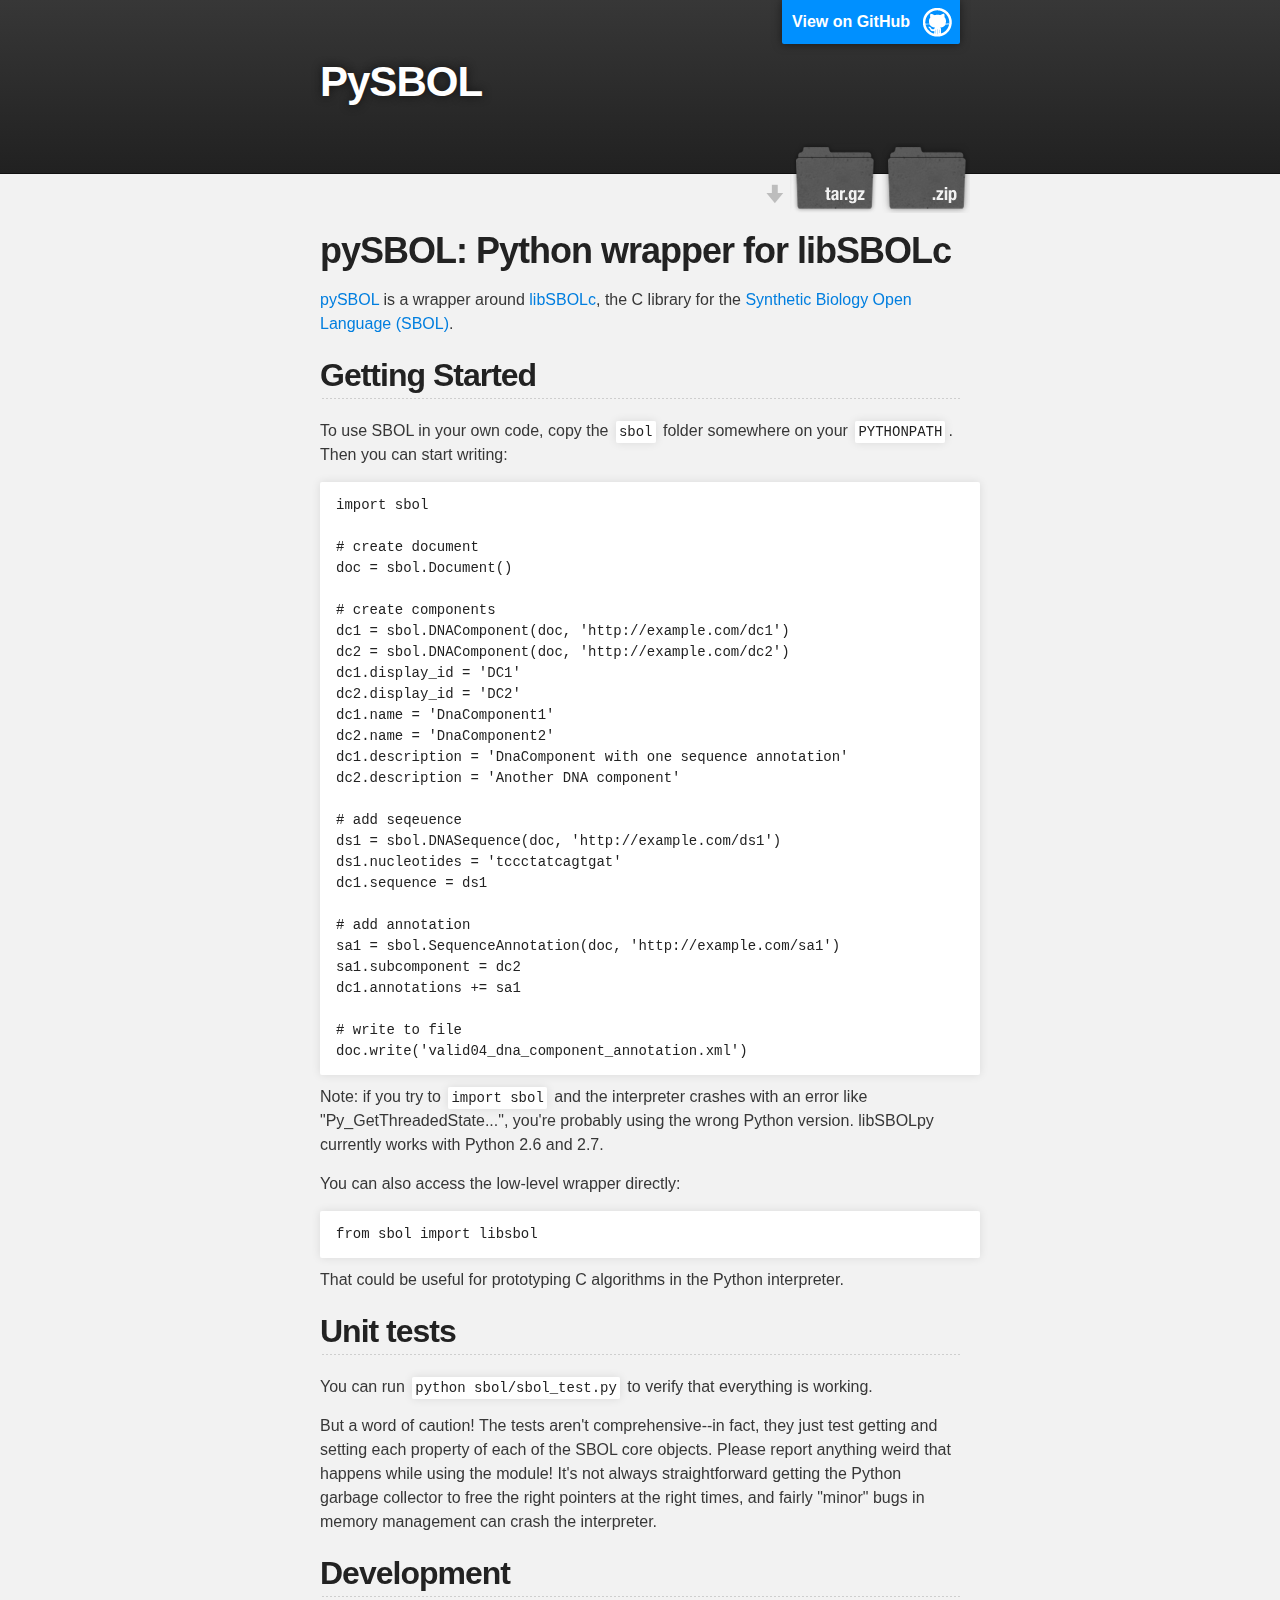
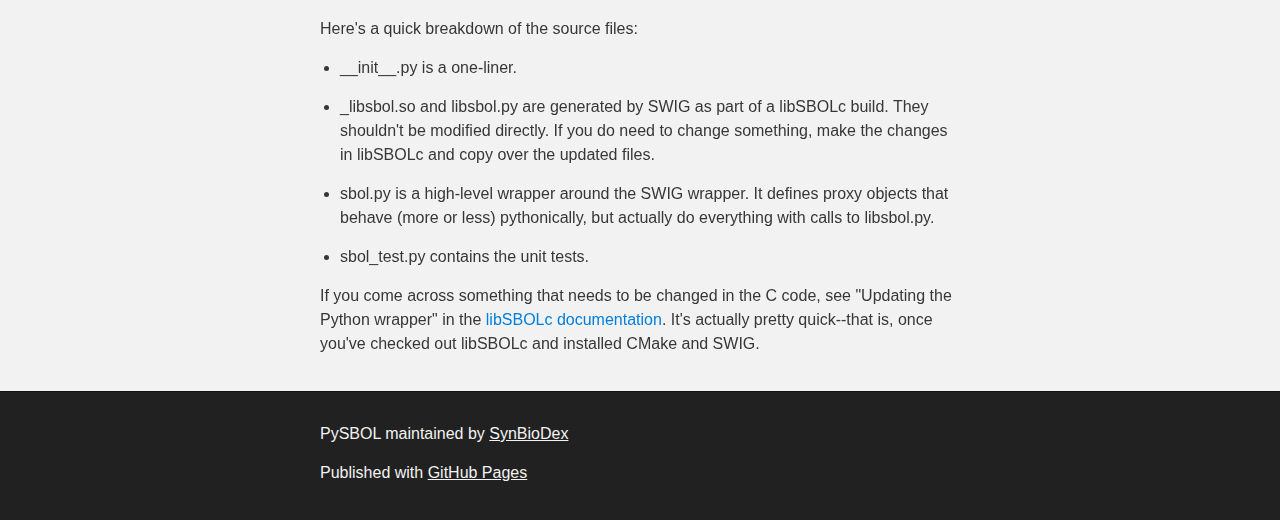
<file: index.html>
<!DOCTYPE html>
<html>

  <head>
    <meta charset='utf-8'>
    <meta http-equiv="X-UA-Compatible" content="chrome=1">
    <meta name="description" content="PySBOL : ">

    <link rel="stylesheet" type="text/css" media="screen" href="stylesheets/stylesheet.css">

    <title>PySBOL</title>
  </head>

  <body>

    <!-- HEADER -->
    <div id="header_wrap" class="outer">
        <header class="inner">
          <a id="forkme_banner" href="https://github.com/SynBioDex/pySBOL">View on GitHub</a>

          <h1 id="project_title">PySBOL</h1>
          <h2 id="project_tagline"></h2>

            <section id="downloads">
              <a class="zip_download_link" href="https://github.com/SynBioDex/pySBOL/zipball/master">Download this project as a .zip file</a>
              <a class="tar_download_link" href="https://github.com/SynBioDex/pySBOL/tarball/master">Download this project as a tar.gz file</a>
            </section>
        </header>
    </div>

    <!-- MAIN CONTENT -->
    <div id="main_content_wrap" class="outer">
      <section id="main_content" class="inner">
        <h1>
<a id="pysbol-python-wrapper-for-libsbolc" class="anchor" href="#pysbol-python-wrapper-for-libsbolc" aria-hidden="true"><span class="octicon octicon-link"></span></a>pySBOL: Python wrapper for libSBOLc</h1>

<p><a href="https://github.com/SynBioDex/pySBOL">pySBOL</a> is a wrapper around <a href="https://github.com/SynBioDex/libSBOLc">libSBOLc</a>, the C library for the <a href="http://www.sbolstandard.org/">Synthetic Biology Open Language (SBOL)</a>.</p>

<h2>
<a id="getting-started" class="anchor" href="#getting-started" aria-hidden="true"><span class="octicon octicon-link"></span></a>Getting Started</h2>

<p>To use SBOL in your own code, copy the <code>sbol</code> folder somewhere on your <code>PYTHONPATH</code>. Then you can start writing:</p>

<pre><code>import sbol

# create document
doc = sbol.Document()

# create components
dc1 = sbol.DNAComponent(doc, 'http://example.com/dc1')
dc2 = sbol.DNAComponent(doc, 'http://example.com/dc2')
dc1.display_id = 'DC1'
dc2.display_id = 'DC2'
dc1.name = 'DnaComponent1'
dc2.name = 'DnaComponent2'
dc1.description = 'DnaComponent with one sequence annotation'
dc2.description = 'Another DNA component'

# add seqeuence
ds1 = sbol.DNASequence(doc, 'http://example.com/ds1')
ds1.nucleotides = 'tccctatcagtgat'
dc1.sequence = ds1

# add annotation
sa1 = sbol.SequenceAnnotation(doc, 'http://example.com/sa1')
sa1.subcomponent = dc2
dc1.annotations += sa1

# write to file
doc.write('valid04_dna_component_annotation.xml')
</code></pre>

<p>Note: if you try to <code>import sbol</code> and the interpreter crashes with an error like "Py_GetThreadedState...", you're probably using the wrong Python version. libSBOLpy currently works with Python 2.6 and 2.7.</p>

<p>You can also access the low-level wrapper directly:</p>

<pre><code>from sbol import libsbol
</code></pre>

<p>That could be useful for prototyping C algorithms in the Python interpreter.</p>

<h2>
<a id="unit-tests" class="anchor" href="#unit-tests" aria-hidden="true"><span class="octicon octicon-link"></span></a>Unit tests</h2>

<p>You can run <code>python sbol/sbol_test.py</code> to verify that everything is working.</p>

<p>But a word of caution! The tests aren't comprehensive--in fact, they just test getting and setting each property of each of the SBOL core objects. Please report anything weird that happens while using the module! It's not always straightforward getting the Python garbage collector to free the right pointers at the right times, and fairly "minor" bugs in memory management can crash the interpreter.</p>

<h2>
<a id="development" class="anchor" href="#development" aria-hidden="true"><span class="octicon octicon-link"></span></a>Development</h2>

<p>Here's a quick breakdown of the source files:</p>

<ul>
<li><p>__init__.py is a one-liner.</p></li>
<li><p>_libsbol.so and libsbol.py are generated by SWIG as part of a libSBOLc build. They shouldn't be modified directly. If you do need to change something, make the changes in libSBOLc and copy over the updated files.</p></li>
<li><p>sbol.py is a high-level wrapper around the SWIG wrapper. It defines proxy objects that behave (more or less) pythonically, but actually do everything with calls to libsbol.py.</p></li>
<li><p>sbol_test.py contains the unit tests.</p></li>
</ul>

<p>If you come across something that needs to be changed in the C code, see "Updating the Python wrapper" in the <a href="http://synbiodex.github.com/libSBOLc/#swig">libSBOLc documentation</a>. It's actually pretty quick--that is, once you've checked out libSBOLc and installed CMake and SWIG.</p>
      </section>
    </div>

    <!-- FOOTER  -->
    <div id="footer_wrap" class="outer">
      <footer class="inner">
        <p class="copyright">PySBOL maintained by <a href="https://github.com/SynBioDex">SynBioDex</a></p>
        <p>Published with <a href="http://pages.github.com">GitHub Pages</a></p>
      </footer>
    </div>

    

  </body>
</html>
</file>
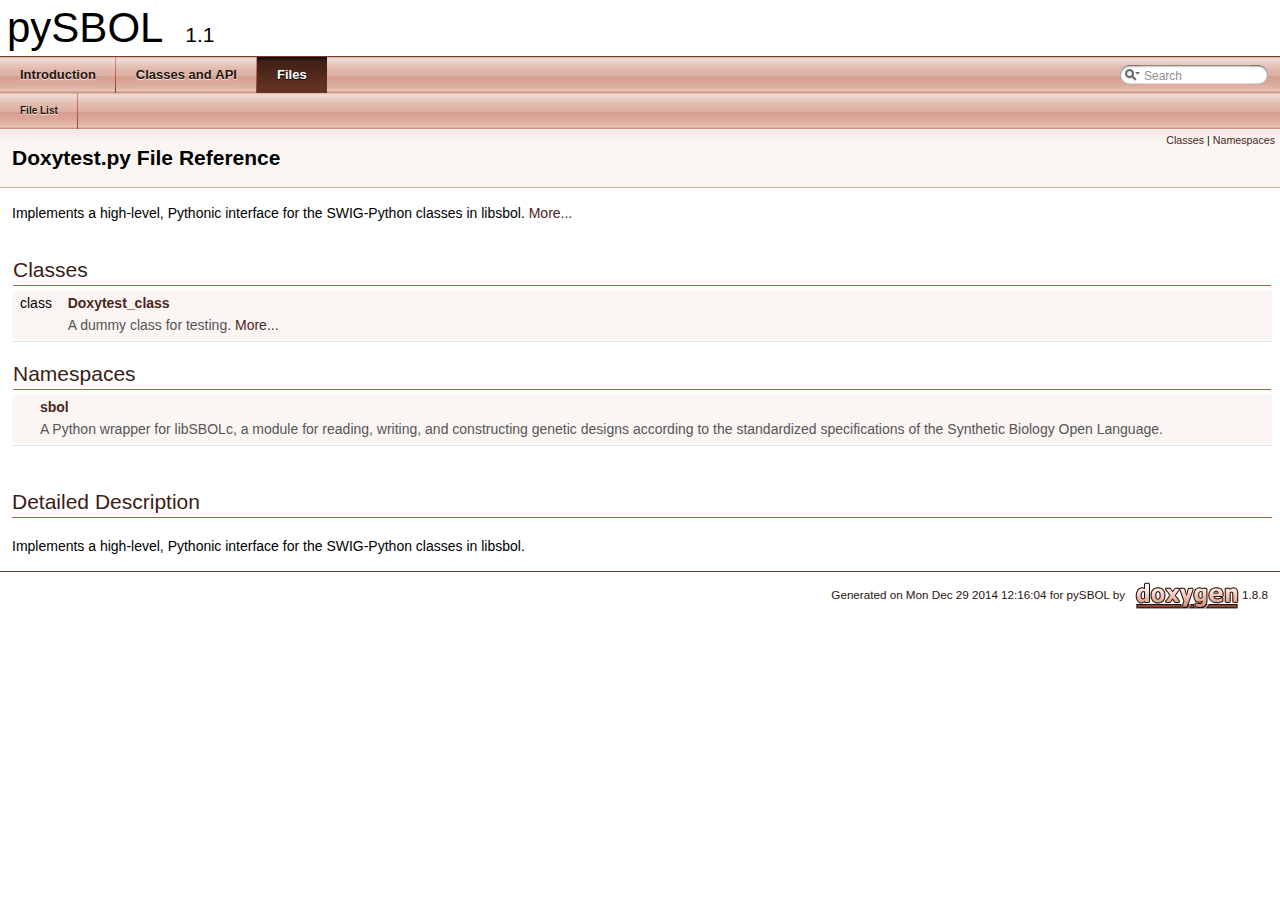
<file: _doxytest_8py.html>
<!DOCTYPE html PUBLIC "-//W3C//DTD XHTML 1.0 Transitional//EN" "http://www.w3.org/TR/xhtml1/DTD/xhtml1-transitional.dtd">
<html xmlns="http://www.w3.org/1999/xhtml">
<head>
<meta http-equiv="Content-Type" content="text/xhtml;charset=UTF-8"/>
<meta http-equiv="X-UA-Compatible" content="IE=9"/>
<meta name="generator" content="Doxygen 1.8.8"/>
<title>pySBOL: Doxytest.py File Reference</title>
<link href="tabs.css" rel="stylesheet" type="text/css"/>
<script type="text/javascript" src="jquery.js"></script>
<script type="text/javascript" src="dynsections.js"></script>
<link href="search/search.css" rel="stylesheet" type="text/css"/>
<script type="text/javascript" src="search/search.js"></script>
<script type="text/javascript">
  $(document).ready(function() { searchBox.OnSelectItem(0); });
</script>
<link href="doxygen.css" rel="stylesheet" type="text/css" />
</head>
<body>
<div id="top"><!-- do not remove this div, it is closed by doxygen! -->
<div id="titlearea">
<table cellspacing="0" cellpadding="0">
 <tbody>
 <tr style="height: 56px;">
  <td style="padding-left: 0.5em;">
   <div id="projectname">pySBOL
   &#160;<span id="projectnumber">1.1</span>
   </div>
  </td>
 </tr>
 </tbody>
</table>
</div>
<!-- end header part -->
<!-- Generated by Doxygen 1.8.8 -->
<script type="text/javascript">
var searchBox = new SearchBox("searchBox", "search",false,'Search');
</script>
  <div id="navrow1" class="tabs">
    <ul class="tablist">
      <li><a href="index.html"><span>Introduction</span></a></li>
      <li><a href="annotated.html"><span>Classes&#160;and&#160;API</span></a></li>
      <li class="current"><a href="files.html"><span>Files</span></a></li>
      <li>
        <div id="MSearchBox" class="MSearchBoxInactive">
        <span class="left">
          <img id="MSearchSelect" src="search/mag_sel.png"
               onmouseover="return searchBox.OnSearchSelectShow()"
               onmouseout="return searchBox.OnSearchSelectHide()"
               alt=""/>
          <input type="text" id="MSearchField" value="Search" accesskey="S"
               onfocus="searchBox.OnSearchFieldFocus(true)" 
               onblur="searchBox.OnSearchFieldFocus(false)" 
               onkeyup="searchBox.OnSearchFieldChange(event)"/>
          </span><span class="right">
            <a id="MSearchClose" href="javascript:searchBox.CloseResultsWindow()"><img id="MSearchCloseImg" border="0" src="search/close.png" alt=""/></a>
          </span>
        </div>
      </li>
    </ul>
  </div>
  <div id="navrow2" class="tabs2">
    <ul class="tablist">
      <li><a href="files.html"><span>File&#160;List</span></a></li>
    </ul>
  </div>
<!-- window showing the filter options -->
<div id="MSearchSelectWindow"
     onmouseover="return searchBox.OnSearchSelectShow()"
     onmouseout="return searchBox.OnSearchSelectHide()"
     onkeydown="return searchBox.OnSearchSelectKey(event)">
<a class="SelectItem" href="javascript:void(0)" onclick="searchBox.OnSelectItem(0)"><span class="SelectionMark">&#160;</span>All</a><a class="SelectItem" href="javascript:void(0)" onclick="searchBox.OnSelectItem(1)"><span class="SelectionMark">&#160;</span>Classes</a><a class="SelectItem" href="javascript:void(0)" onclick="searchBox.OnSelectItem(2)"><span class="SelectionMark">&#160;</span>Namespaces</a><a class="SelectItem" href="javascript:void(0)" onclick="searchBox.OnSelectItem(3)"><span class="SelectionMark">&#160;</span>Files</a><a class="SelectItem" href="javascript:void(0)" onclick="searchBox.OnSelectItem(4)"><span class="SelectionMark">&#160;</span>Functions</a><a class="SelectItem" href="javascript:void(0)" onclick="searchBox.OnSelectItem(5)"><span class="SelectionMark">&#160;</span>Variables</a><a class="SelectItem" href="javascript:void(0)" onclick="searchBox.OnSelectItem(6)"><span class="SelectionMark">&#160;</span>Pages</a></div>

<!-- iframe showing the search results (closed by default) -->
<div id="MSearchResultsWindow">
<iframe src="javascript:void(0)" frameborder="0" 
        name="MSearchResults" id="MSearchResults">
</iframe>
</div>

</div><!-- top -->
<div class="header">
  <div class="summary">
<a href="#nested-classes">Classes</a> &#124;
<a href="#namespaces">Namespaces</a>  </div>
  <div class="headertitle">
<div class="title">Doxytest.py File Reference</div>  </div>
</div><!--header-->
<div class="contents">

<p>Implements a high-level, Pythonic interface for the SWIG-Python classes in libsbol.  
<a href="#details">More...</a></p>
<table class="memberdecls">
<tr class="heading"><td colspan="2"><h2 class="groupheader"><a name="nested-classes"></a>
Classes</h2></td></tr>
<tr class="memitem:"><td class="memItemLeft" align="right" valign="top">class &#160;</td><td class="memItemRight" valign="bottom"><a class="el" href="classsbol_1_1_doxytest_1_1_doxytest__class.html">Doxytest_class</a></td></tr>
<tr class="memdesc:"><td class="mdescLeft">&#160;</td><td class="mdescRight">A dummy class for testing.  <a href="classsbol_1_1_doxytest_1_1_doxytest__class.html#details">More...</a><br /></td></tr>
<tr class="separator:"><td class="memSeparator" colspan="2">&#160;</td></tr>
</table><table class="memberdecls">
<tr class="heading"><td colspan="2"><h2 class="groupheader"><a name="namespaces"></a>
Namespaces</h2></td></tr>
<tr class="memitem:namespacesbol"><td class="memItemLeft" align="right" valign="top"> &#160;</td><td class="memItemRight" valign="bottom"><a class="el" href="namespacesbol.html">sbol</a></td></tr>
<tr class="memdesc:namespacesbol"><td class="mdescLeft">&#160;</td><td class="mdescRight">A Python wrapper for libSBOLc, a module for reading, writing, and constructing genetic designs according to the standardized specifications of the Synthetic Biology Open Language. <br /></td></tr>
<tr class="separator:"><td class="memSeparator" colspan="2">&#160;</td></tr>
</table>
<a name="details" id="details"></a><h2 class="groupheader">Detailed Description</h2>
<div class="textblock"><p>Implements a high-level, Pythonic interface for the SWIG-Python classes in libsbol. </p>
</div></div><!-- contents -->
<!-- start footer part -->
<hr class="footer"/><address class="footer"><small>
Generated on Mon Dec 29 2014 12:16:04 for pySBOL by &#160;<a href="http://www.doxygen.org/index.html">
<img class="footer" src="doxygen.png" alt="doxygen"/>
</a> 1.8.8
</small></address>
</body>
</html>
</file>
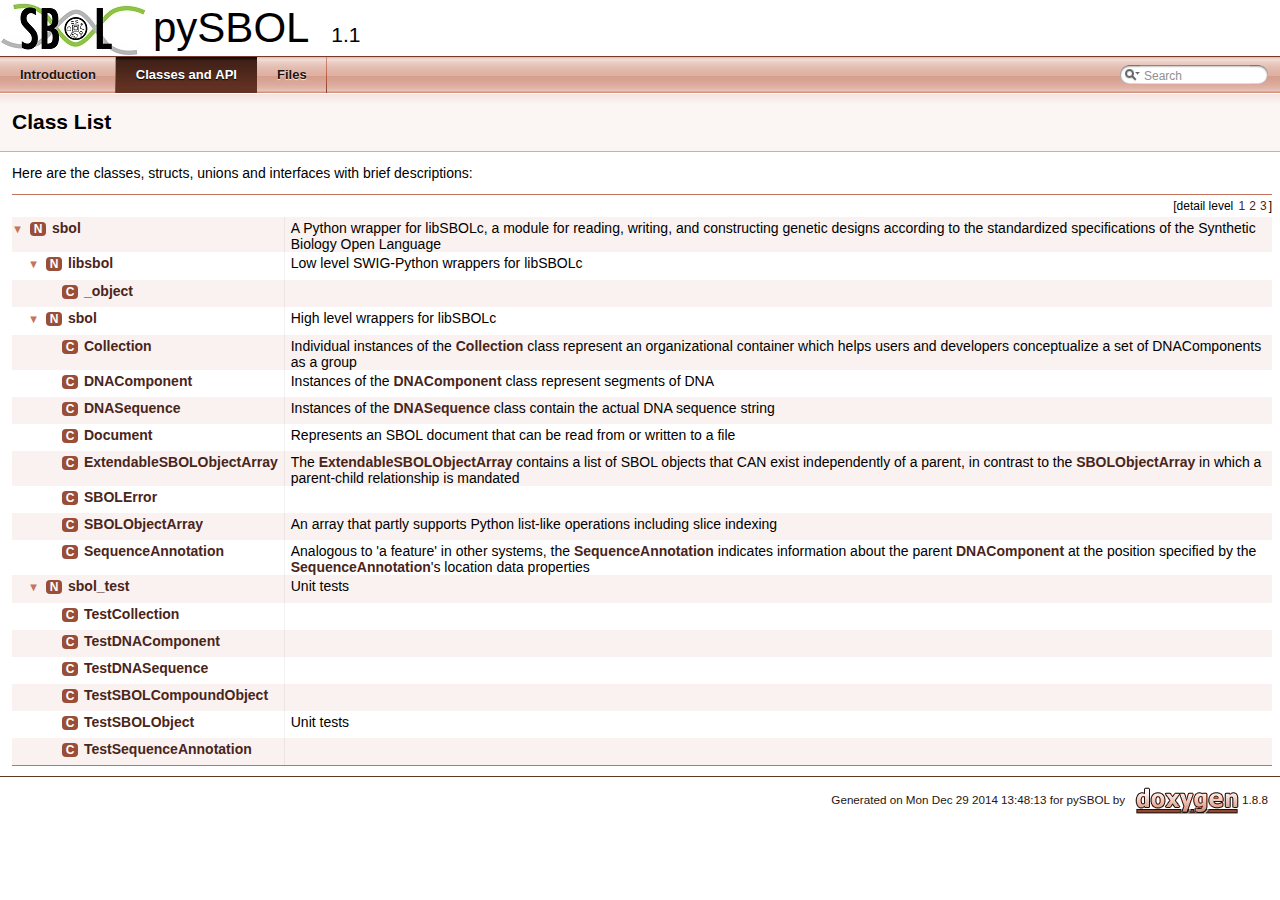
<file: annotated.html>
<!DOCTYPE html PUBLIC "-//W3C//DTD XHTML 1.0 Transitional//EN" "http://www.w3.org/TR/xhtml1/DTD/xhtml1-transitional.dtd">
<html xmlns="http://www.w3.org/1999/xhtml">
<head>
<meta http-equiv="Content-Type" content="text/xhtml;charset=UTF-8"/>
<meta http-equiv="X-UA-Compatible" content="IE=9"/>
<meta name="generator" content="Doxygen 1.8.8"/>
<title>pySBOL: Class List</title>
<link href="tabs.css" rel="stylesheet" type="text/css"/>
<script type="text/javascript" src="jquery.js"></script>
<script type="text/javascript" src="dynsections.js"></script>
<link href="search/search.css" rel="stylesheet" type="text/css"/>
<script type="text/javascript" src="search/search.js"></script>
<script type="text/javascript">
  $(document).ready(function() { searchBox.OnSelectItem(0); });
</script>
<link href="doxygen.css" rel="stylesheet" type="text/css" />
</head>
<body>
<div id="top"><!-- do not remove this div, it is closed by doxygen! -->
<div id="titlearea">
<table cellspacing="0" cellpadding="0">
 <tbody>
 <tr style="height: 56px;">
  <td id="projectlogo"><img alt="Logo" src="SBOLlogo2_high_res.jpg"/></td>
  <td style="padding-left: 0.5em;">
   <div id="projectname">pySBOL
   &#160;<span id="projectnumber">1.1</span>
   </div>
  </td>
 </tr>
 </tbody>
</table>
</div>
<!-- end header part -->
<!-- Generated by Doxygen 1.8.8 -->
<script type="text/javascript">
var searchBox = new SearchBox("searchBox", "search",false,'Search');
</script>
  <div id="navrow1" class="tabs">
    <ul class="tablist">
      <li><a href="index.html"><span>Introduction</span></a></li>
      <li class="current"><a href="annotated.html"><span>Classes&#160;and&#160;API</span></a></li>
      <li><a href="files.html"><span>Files</span></a></li>
      <li>
        <div id="MSearchBox" class="MSearchBoxInactive">
        <span class="left">
          <img id="MSearchSelect" src="search/mag_sel.png"
               onmouseover="return searchBox.OnSearchSelectShow()"
               onmouseout="return searchBox.OnSearchSelectHide()"
               alt=""/>
          <input type="text" id="MSearchField" value="Search" accesskey="S"
               onfocus="searchBox.OnSearchFieldFocus(true)" 
               onblur="searchBox.OnSearchFieldFocus(false)" 
               onkeyup="searchBox.OnSearchFieldChange(event)"/>
          </span><span class="right">
            <a id="MSearchClose" href="javascript:searchBox.CloseResultsWindow()"><img id="MSearchCloseImg" border="0" src="search/close.png" alt=""/></a>
          </span>
        </div>
      </li>
    </ul>
  </div>
</div><!-- top -->
<!-- window showing the filter options -->
<div id="MSearchSelectWindow"
     onmouseover="return searchBox.OnSearchSelectShow()"
     onmouseout="return searchBox.OnSearchSelectHide()"
     onkeydown="return searchBox.OnSearchSelectKey(event)">
<a class="SelectItem" href="javascript:void(0)" onclick="searchBox.OnSelectItem(0)"><span class="SelectionMark">&#160;</span>All</a><a class="SelectItem" href="javascript:void(0)" onclick="searchBox.OnSelectItem(1)"><span class="SelectionMark">&#160;</span>Classes</a><a class="SelectItem" href="javascript:void(0)" onclick="searchBox.OnSelectItem(2)"><span class="SelectionMark">&#160;</span>Namespaces</a><a class="SelectItem" href="javascript:void(0)" onclick="searchBox.OnSelectItem(3)"><span class="SelectionMark">&#160;</span>Files</a><a class="SelectItem" href="javascript:void(0)" onclick="searchBox.OnSelectItem(4)"><span class="SelectionMark">&#160;</span>Functions</a><a class="SelectItem" href="javascript:void(0)" onclick="searchBox.OnSelectItem(5)"><span class="SelectionMark">&#160;</span>Variables</a><a class="SelectItem" href="javascript:void(0)" onclick="searchBox.OnSelectItem(6)"><span class="SelectionMark">&#160;</span>Pages</a></div>

<!-- iframe showing the search results (closed by default) -->
<div id="MSearchResultsWindow">
<iframe src="javascript:void(0)" frameborder="0" 
        name="MSearchResults" id="MSearchResults">
</iframe>
</div>

<div class="header">
  <div class="headertitle">
<div class="title">Class List</div>  </div>
</div><!--header-->
<div class="contents">
<div class="textblock">Here are the classes, structs, unions and interfaces with brief descriptions:</div><div class="directory">
<div class="levels">[detail level <span onclick="javascript:toggleLevel(1);">1</span><span onclick="javascript:toggleLevel(2);">2</span><span onclick="javascript:toggleLevel(3);">3</span>]</div><table class="directory">
<tr id="row_0_" class="even"><td class="entry"><span style="width:0px;display:inline-block;">&#160;</span><span id="arr_0_" class="arrow" onclick="toggleFolder('0_')">&#9660;</span><span class="icona"><span class="icon">N</span></span><a class="el" href="namespacesbol.html" target="_self">sbol</a></td><td class="desc">A Python wrapper for libSBOLc, a module for reading, writing, and constructing genetic designs according to the standardized specifications of the Synthetic Biology Open Language </td></tr>
<tr id="row_0_0_"><td class="entry"><span style="width:16px;display:inline-block;">&#160;</span><span id="arr_0_0_" class="arrow" onclick="toggleFolder('0_0_')">&#9660;</span><span class="icona"><span class="icon">N</span></span><a class="el" href="namespacesbol_1_1libsbol.html" target="_self">libsbol</a></td><td class="desc">Low level SWIG-Python wrappers for libSBOLc </td></tr>
<tr id="row_0_0_0_" class="even"><td class="entry"><span style="width:48px;display:inline-block;">&#160;</span><span class="icona"><span class="icon">C</span></span><a class="el" href="classsbol_1_1libsbol_1_1__object.html" target="_self">_object</a></td><td class="desc"></td></tr>
<tr id="row_0_1_"><td class="entry"><span style="width:16px;display:inline-block;">&#160;</span><span id="arr_0_1_" class="arrow" onclick="toggleFolder('0_1_')">&#9660;</span><span class="icona"><span class="icon">N</span></span><a class="el" href="namespacesbol_1_1sbol.html" target="_self">sbol</a></td><td class="desc">High level wrappers for libSBOLc </td></tr>
<tr id="row_0_1_0_" class="even"><td class="entry"><span style="width:48px;display:inline-block;">&#160;</span><span class="icona"><span class="icon">C</span></span><a class="el" href="classsbol_1_1sbol_1_1_collection.html" target="_self">Collection</a></td><td class="desc">Individual instances of the <a class="el" href="classsbol_1_1sbol_1_1_collection.html" title="Individual instances of the Collection class represent an organizational container which helps users ...">Collection</a> class represent an organizational container which helps users and developers conceptualize a set of DNAComponents as a group </td></tr>
<tr id="row_0_1_1_"><td class="entry"><span style="width:48px;display:inline-block;">&#160;</span><span class="icona"><span class="icon">C</span></span><a class="el" href="classsbol_1_1sbol_1_1_d_n_a_component.html" target="_self">DNAComponent</a></td><td class="desc">Instances of the <a class="el" href="classsbol_1_1sbol_1_1_d_n_a_component.html" title="Instances of the DNAComponent class represent segments of DNA. ">DNAComponent</a> class represent segments of DNA </td></tr>
<tr id="row_0_1_2_" class="even"><td class="entry"><span style="width:48px;display:inline-block;">&#160;</span><span class="icona"><span class="icon">C</span></span><a class="el" href="classsbol_1_1sbol_1_1_d_n_a_sequence.html" target="_self">DNASequence</a></td><td class="desc">Instances of the <a class="el" href="classsbol_1_1sbol_1_1_d_n_a_sequence.html" title="Instances of the DNASequence class contain the actual DNA sequence string. ">DNASequence</a> class contain the actual DNA sequence string </td></tr>
<tr id="row_0_1_3_"><td class="entry"><span style="width:48px;display:inline-block;">&#160;</span><span class="icona"><span class="icon">C</span></span><a class="el" href="classsbol_1_1sbol_1_1_document.html" target="_self">Document</a></td><td class="desc">Represents an SBOL document that can be read from or written to a file </td></tr>
<tr id="row_0_1_4_" class="even"><td class="entry"><span style="width:48px;display:inline-block;">&#160;</span><span class="icona"><span class="icon">C</span></span><a class="el" href="classsbol_1_1sbol_1_1_extendable_s_b_o_l_object_array.html" target="_self">ExtendableSBOLObjectArray</a></td><td class="desc">The <a class="el" href="classsbol_1_1sbol_1_1_extendable_s_b_o_l_object_array.html" title="The ExtendableSBOLObjectArray contains a list of SBOL objects that CAN exist independently of a paren...">ExtendableSBOLObjectArray</a> contains a list of SBOL objects that CAN exist independently of a parent, in contrast to the <a class="el" href="classsbol_1_1sbol_1_1_s_b_o_l_object_array.html" title="An array that partly supports Python list-like operations including slice indexing. ">SBOLObjectArray</a> in which a parent-child relationship is mandated </td></tr>
<tr id="row_0_1_5_"><td class="entry"><span style="width:48px;display:inline-block;">&#160;</span><span class="icona"><span class="icon">C</span></span><a class="el" href="classsbol_1_1sbol_1_1_s_b_o_l_error.html" target="_self">SBOLError</a></td><td class="desc"></td></tr>
<tr id="row_0_1_6_" class="even"><td class="entry"><span style="width:48px;display:inline-block;">&#160;</span><span class="icona"><span class="icon">C</span></span><a class="el" href="classsbol_1_1sbol_1_1_s_b_o_l_object_array.html" target="_self">SBOLObjectArray</a></td><td class="desc">An array that partly supports Python list-like operations including slice indexing </td></tr>
<tr id="row_0_1_7_"><td class="entry"><span style="width:48px;display:inline-block;">&#160;</span><span class="icona"><span class="icon">C</span></span><a class="el" href="classsbol_1_1sbol_1_1_sequence_annotation.html" target="_self">SequenceAnnotation</a></td><td class="desc">Analogous to 'a feature' in other systems, the <a class="el" href="classsbol_1_1sbol_1_1_sequence_annotation.html" title="Analogous to &#39;a feature&#39; in other systems, the SequenceAnnotation indicates information about the par...">SequenceAnnotation</a> indicates information about the parent <a class="el" href="classsbol_1_1sbol_1_1_d_n_a_component.html" title="Instances of the DNAComponent class represent segments of DNA. ">DNAComponent</a> at the position specified by the <a class="el" href="classsbol_1_1sbol_1_1_sequence_annotation.html" title="Analogous to &#39;a feature&#39; in other systems, the SequenceAnnotation indicates information about the par...">SequenceAnnotation</a>'s location data properties </td></tr>
<tr id="row_0_2_" class="even"><td class="entry"><span style="width:16px;display:inline-block;">&#160;</span><span id="arr_0_2_" class="arrow" onclick="toggleFolder('0_2_')">&#9660;</span><span class="icona"><span class="icon">N</span></span><a class="el" href="namespacesbol_1_1sbol__test.html" target="_self">sbol_test</a></td><td class="desc">Unit tests </td></tr>
<tr id="row_0_2_0_"><td class="entry"><span style="width:48px;display:inline-block;">&#160;</span><span class="icona"><span class="icon">C</span></span><a class="el" href="classsbol_1_1sbol__test_1_1_test_collection.html" target="_self">TestCollection</a></td><td class="desc"></td></tr>
<tr id="row_0_2_1_" class="even"><td class="entry"><span style="width:48px;display:inline-block;">&#160;</span><span class="icona"><span class="icon">C</span></span><a class="el" href="classsbol_1_1sbol__test_1_1_test_d_n_a_component.html" target="_self">TestDNAComponent</a></td><td class="desc"></td></tr>
<tr id="row_0_2_2_"><td class="entry"><span style="width:48px;display:inline-block;">&#160;</span><span class="icona"><span class="icon">C</span></span><a class="el" href="classsbol_1_1sbol__test_1_1_test_d_n_a_sequence.html" target="_self">TestDNASequence</a></td><td class="desc"></td></tr>
<tr id="row_0_2_3_" class="even"><td class="entry"><span style="width:48px;display:inline-block;">&#160;</span><span class="icona"><span class="icon">C</span></span><a class="el" href="classsbol_1_1sbol__test_1_1_test_s_b_o_l_compound_object.html" target="_self">TestSBOLCompoundObject</a></td><td class="desc"></td></tr>
<tr id="row_0_2_4_"><td class="entry"><span style="width:48px;display:inline-block;">&#160;</span><span class="icona"><span class="icon">C</span></span><a class="el" href="classsbol_1_1sbol__test_1_1_test_s_b_o_l_object.html" target="_self">TestSBOLObject</a></td><td class="desc">Unit tests </td></tr>
<tr id="row_0_2_5_" class="even"><td class="entry"><span style="width:48px;display:inline-block;">&#160;</span><span class="icona"><span class="icon">C</span></span><a class="el" href="classsbol_1_1sbol__test_1_1_test_sequence_annotation.html" target="_self">TestSequenceAnnotation</a></td><td class="desc"></td></tr>
</table>
</div><!-- directory -->
</div><!-- contents -->
<!-- start footer part -->
<hr class="footer"/><address class="footer"><small>
Generated on Mon Dec 29 2014 13:48:13 for pySBOL by &#160;<a href="http://www.doxygen.org/index.html">
<img class="footer" src="doxygen.png" alt="doxygen"/>
</a> 1.8.8
</small></address>
</body>
</html>
</file>
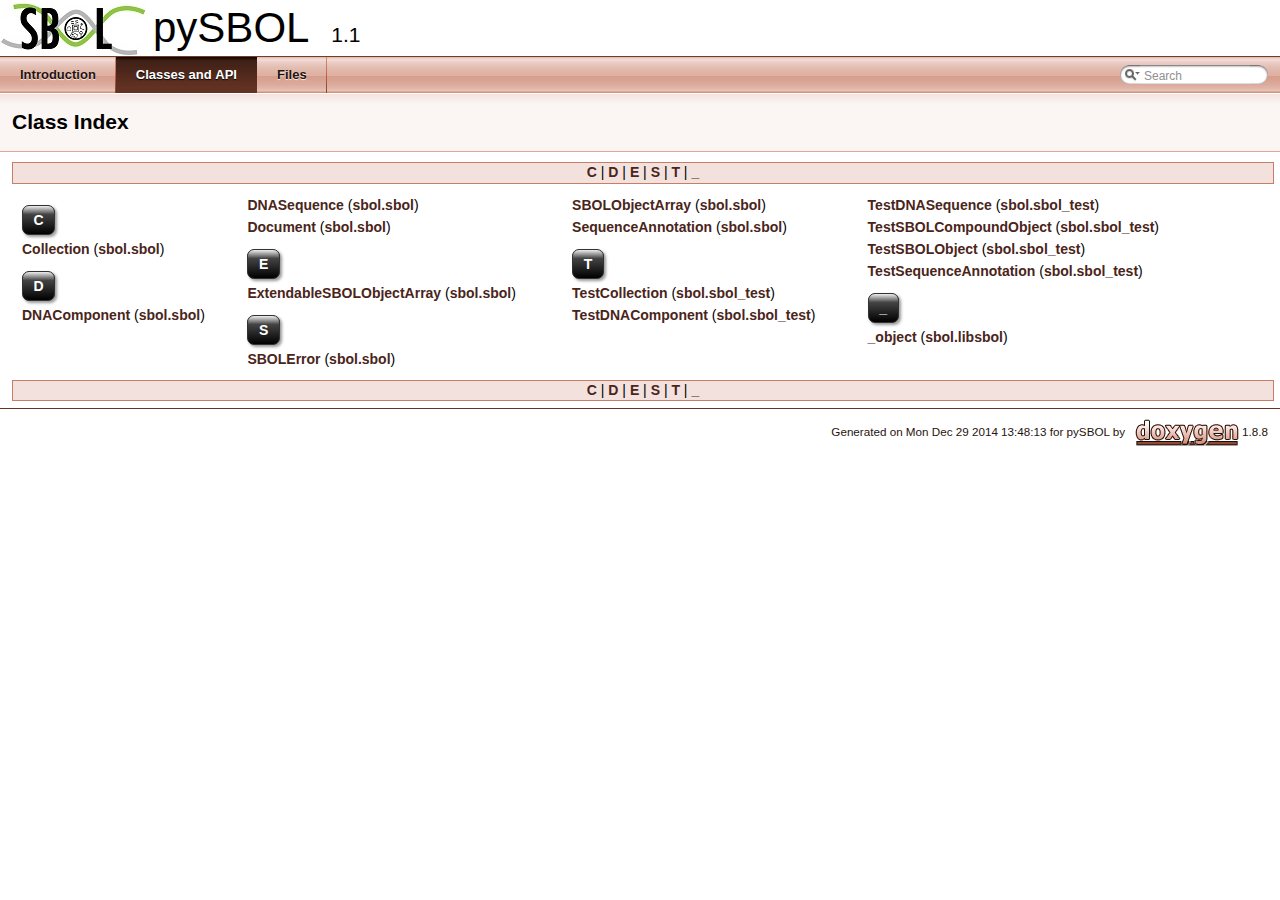
<file: classes.html>
<!DOCTYPE html PUBLIC "-//W3C//DTD XHTML 1.0 Transitional//EN" "http://www.w3.org/TR/xhtml1/DTD/xhtml1-transitional.dtd">
<html xmlns="http://www.w3.org/1999/xhtml">
<head>
<meta http-equiv="Content-Type" content="text/xhtml;charset=UTF-8"/>
<meta http-equiv="X-UA-Compatible" content="IE=9"/>
<meta name="generator" content="Doxygen 1.8.8"/>
<title>pySBOL: Class Index</title>
<link href="tabs.css" rel="stylesheet" type="text/css"/>
<script type="text/javascript" src="jquery.js"></script>
<script type="text/javascript" src="dynsections.js"></script>
<link href="search/search.css" rel="stylesheet" type="text/css"/>
<script type="text/javascript" src="search/search.js"></script>
<script type="text/javascript">
  $(document).ready(function() { searchBox.OnSelectItem(0); });
</script>
<link href="doxygen.css" rel="stylesheet" type="text/css" />
</head>
<body>
<div id="top"><!-- do not remove this div, it is closed by doxygen! -->
<div id="titlearea">
<table cellspacing="0" cellpadding="0">
 <tbody>
 <tr style="height: 56px;">
  <td id="projectlogo"><img alt="Logo" src="SBOLlogo2_high_res.jpg"/></td>
  <td style="padding-left: 0.5em;">
   <div id="projectname">pySBOL
   &#160;<span id="projectnumber">1.1</span>
   </div>
  </td>
 </tr>
 </tbody>
</table>
</div>
<!-- end header part -->
<!-- Generated by Doxygen 1.8.8 -->
<script type="text/javascript">
var searchBox = new SearchBox("searchBox", "search",false,'Search');
</script>
  <div id="navrow1" class="tabs">
    <ul class="tablist">
      <li><a href="index.html"><span>Introduction</span></a></li>
      <li class="current"><a href="annotated.html"><span>Classes&#160;and&#160;API</span></a></li>
      <li><a href="files.html"><span>Files</span></a></li>
      <li>
        <div id="MSearchBox" class="MSearchBoxInactive">
        <span class="left">
          <img id="MSearchSelect" src="search/mag_sel.png"
               onmouseover="return searchBox.OnSearchSelectShow()"
               onmouseout="return searchBox.OnSearchSelectHide()"
               alt=""/>
          <input type="text" id="MSearchField" value="Search" accesskey="S"
               onfocus="searchBox.OnSearchFieldFocus(true)" 
               onblur="searchBox.OnSearchFieldFocus(false)" 
               onkeyup="searchBox.OnSearchFieldChange(event)"/>
          </span><span class="right">
            <a id="MSearchClose" href="javascript:searchBox.CloseResultsWindow()"><img id="MSearchCloseImg" border="0" src="search/close.png" alt=""/></a>
          </span>
        </div>
      </li>
    </ul>
  </div>
</div><!-- top -->
<!-- window showing the filter options -->
<div id="MSearchSelectWindow"
     onmouseover="return searchBox.OnSearchSelectShow()"
     onmouseout="return searchBox.OnSearchSelectHide()"
     onkeydown="return searchBox.OnSearchSelectKey(event)">
<a class="SelectItem" href="javascript:void(0)" onclick="searchBox.OnSelectItem(0)"><span class="SelectionMark">&#160;</span>All</a><a class="SelectItem" href="javascript:void(0)" onclick="searchBox.OnSelectItem(1)"><span class="SelectionMark">&#160;</span>Classes</a><a class="SelectItem" href="javascript:void(0)" onclick="searchBox.OnSelectItem(2)"><span class="SelectionMark">&#160;</span>Namespaces</a><a class="SelectItem" href="javascript:void(0)" onclick="searchBox.OnSelectItem(3)"><span class="SelectionMark">&#160;</span>Files</a><a class="SelectItem" href="javascript:void(0)" onclick="searchBox.OnSelectItem(4)"><span class="SelectionMark">&#160;</span>Functions</a><a class="SelectItem" href="javascript:void(0)" onclick="searchBox.OnSelectItem(5)"><span class="SelectionMark">&#160;</span>Variables</a><a class="SelectItem" href="javascript:void(0)" onclick="searchBox.OnSelectItem(6)"><span class="SelectionMark">&#160;</span>Pages</a></div>

<!-- iframe showing the search results (closed by default) -->
<div id="MSearchResultsWindow">
<iframe src="javascript:void(0)" frameborder="0" 
        name="MSearchResults" id="MSearchResults">
</iframe>
</div>

<div class="header">
  <div class="headertitle">
<div class="title">Class Index</div>  </div>
</div><!--header-->
<div class="contents">
<div class="qindex"><a class="qindex" href="#letter_C">C</a>&#160;|&#160;<a class="qindex" href="#letter_D">D</a>&#160;|&#160;<a class="qindex" href="#letter_E">E</a>&#160;|&#160;<a class="qindex" href="#letter_S">S</a>&#160;|&#160;<a class="qindex" href="#letter_T">T</a>&#160;|&#160;<a class="qindex" href="#letter__">_</a></div>
<table style="margin: 10px; white-space: nowrap;" align="center" width="95%" border="0" cellspacing="0" cellpadding="0">
<tr><td rowspan="2" valign="bottom"><a name="letter_C"></a><table border="0" cellspacing="0" cellpadding="0"><tr><td><div class="ah">&#160;&#160;C&#160;&#160;</div></td></tr></table>
</td><td valign="top"><a class="el" href="classsbol_1_1sbol_1_1_d_n_a_sequence.html">DNASequence</a> (<a class="el" href="namespacesbol_1_1sbol.html">sbol.sbol</a>)&#160;&#160;&#160;</td><td valign="top"><a class="el" href="classsbol_1_1sbol_1_1_s_b_o_l_object_array.html">SBOLObjectArray</a> (<a class="el" href="namespacesbol_1_1sbol.html">sbol.sbol</a>)&#160;&#160;&#160;</td><td valign="top"><a class="el" href="classsbol_1_1sbol__test_1_1_test_d_n_a_sequence.html">TestDNASequence</a> (<a class="el" href="namespacesbol_1_1sbol__test.html">sbol.sbol_test</a>)&#160;&#160;&#160;</td><td></td></tr>
<tr><td valign="top"><a class="el" href="classsbol_1_1sbol_1_1_document.html">Document</a> (<a class="el" href="namespacesbol_1_1sbol.html">sbol.sbol</a>)&#160;&#160;&#160;</td><td valign="top"><a class="el" href="classsbol_1_1sbol_1_1_sequence_annotation.html">SequenceAnnotation</a> (<a class="el" href="namespacesbol_1_1sbol.html">sbol.sbol</a>)&#160;&#160;&#160;</td><td valign="top"><a class="el" href="classsbol_1_1sbol__test_1_1_test_s_b_o_l_compound_object.html">TestSBOLCompoundObject</a> (<a class="el" href="namespacesbol_1_1sbol__test.html">sbol.sbol_test</a>)&#160;&#160;&#160;</td><td></td></tr>
<tr><td valign="top"><a class="el" href="classsbol_1_1sbol_1_1_collection.html">Collection</a> (<a class="el" href="namespacesbol_1_1sbol.html">sbol.sbol</a>)&#160;&#160;&#160;</td><td rowspan="2" valign="bottom"><a name="letter_E"></a><table border="0" cellspacing="0" cellpadding="0"><tr><td><div class="ah">&#160;&#160;E&#160;&#160;</div></td></tr></table>
</td><td rowspan="2" valign="bottom"><a name="letter_T"></a><table border="0" cellspacing="0" cellpadding="0"><tr><td><div class="ah">&#160;&#160;T&#160;&#160;</div></td></tr></table>
</td><td valign="top"><a class="el" href="classsbol_1_1sbol__test_1_1_test_s_b_o_l_object.html">TestSBOLObject</a> (<a class="el" href="namespacesbol_1_1sbol__test.html">sbol.sbol_test</a>)&#160;&#160;&#160;</td><td></td></tr>
<tr><td rowspan="2" valign="bottom"><a name="letter_D"></a><table border="0" cellspacing="0" cellpadding="0"><tr><td><div class="ah">&#160;&#160;D&#160;&#160;</div></td></tr></table>
</td><td valign="top"><a class="el" href="classsbol_1_1sbol__test_1_1_test_sequence_annotation.html">TestSequenceAnnotation</a> (<a class="el" href="namespacesbol_1_1sbol__test.html">sbol.sbol_test</a>)&#160;&#160;&#160;</td><td></td></tr>
<tr><td valign="top"><a class="el" href="classsbol_1_1sbol_1_1_extendable_s_b_o_l_object_array.html">ExtendableSBOLObjectArray</a> (<a class="el" href="namespacesbol_1_1sbol.html">sbol.sbol</a>)&#160;&#160;&#160;</td><td valign="top"><a class="el" href="classsbol_1_1sbol__test_1_1_test_collection.html">TestCollection</a> (<a class="el" href="namespacesbol_1_1sbol__test.html">sbol.sbol_test</a>)&#160;&#160;&#160;</td><td rowspan="2" valign="bottom"><a name="letter__"></a><table border="0" cellspacing="0" cellpadding="0"><tr><td><div class="ah">&#160;&#160;_&#160;&#160;</div></td></tr></table>
</td><td></td></tr>
<tr><td valign="top"><a class="el" href="classsbol_1_1sbol_1_1_d_n_a_component.html">DNAComponent</a> (<a class="el" href="namespacesbol_1_1sbol.html">sbol.sbol</a>)&#160;&#160;&#160;</td><td rowspan="2" valign="bottom"><a name="letter_S"></a><table border="0" cellspacing="0" cellpadding="0"><tr><td><div class="ah">&#160;&#160;S&#160;&#160;</div></td></tr></table>
</td><td valign="top"><a class="el" href="classsbol_1_1sbol__test_1_1_test_d_n_a_component.html">TestDNAComponent</a> (<a class="el" href="namespacesbol_1_1sbol__test.html">sbol.sbol_test</a>)&#160;&#160;&#160;</td><td></td></tr>
<tr><td></td><td></td><td valign="top"><a class="el" href="classsbol_1_1libsbol_1_1__object.html">_object</a> (<a class="el" href="namespacesbol_1_1libsbol.html">sbol.libsbol</a>)&#160;&#160;&#160;</td><td></td></tr>
<tr><td></td><td valign="top"><a class="el" href="classsbol_1_1sbol_1_1_s_b_o_l_error.html">SBOLError</a> (<a class="el" href="namespacesbol_1_1sbol.html">sbol.sbol</a>)&#160;&#160;&#160;</td><td></td><td></td><td></td></tr>
<tr><td></td><td></td><td></td><td></td><td></td></tr>
</table>
<div class="qindex"><a class="qindex" href="#letter_C">C</a>&#160;|&#160;<a class="qindex" href="#letter_D">D</a>&#160;|&#160;<a class="qindex" href="#letter_E">E</a>&#160;|&#160;<a class="qindex" href="#letter_S">S</a>&#160;|&#160;<a class="qindex" href="#letter_T">T</a>&#160;|&#160;<a class="qindex" href="#letter__">_</a></div>
</div><!-- contents -->
<!-- start footer part -->
<hr class="footer"/><address class="footer"><small>
Generated on Mon Dec 29 2014 13:48:13 for pySBOL by &#160;<a href="http://www.doxygen.org/index.html">
<img class="footer" src="doxygen.png" alt="doxygen"/>
</a> 1.8.8
</small></address>
</body>
</html>
</file>
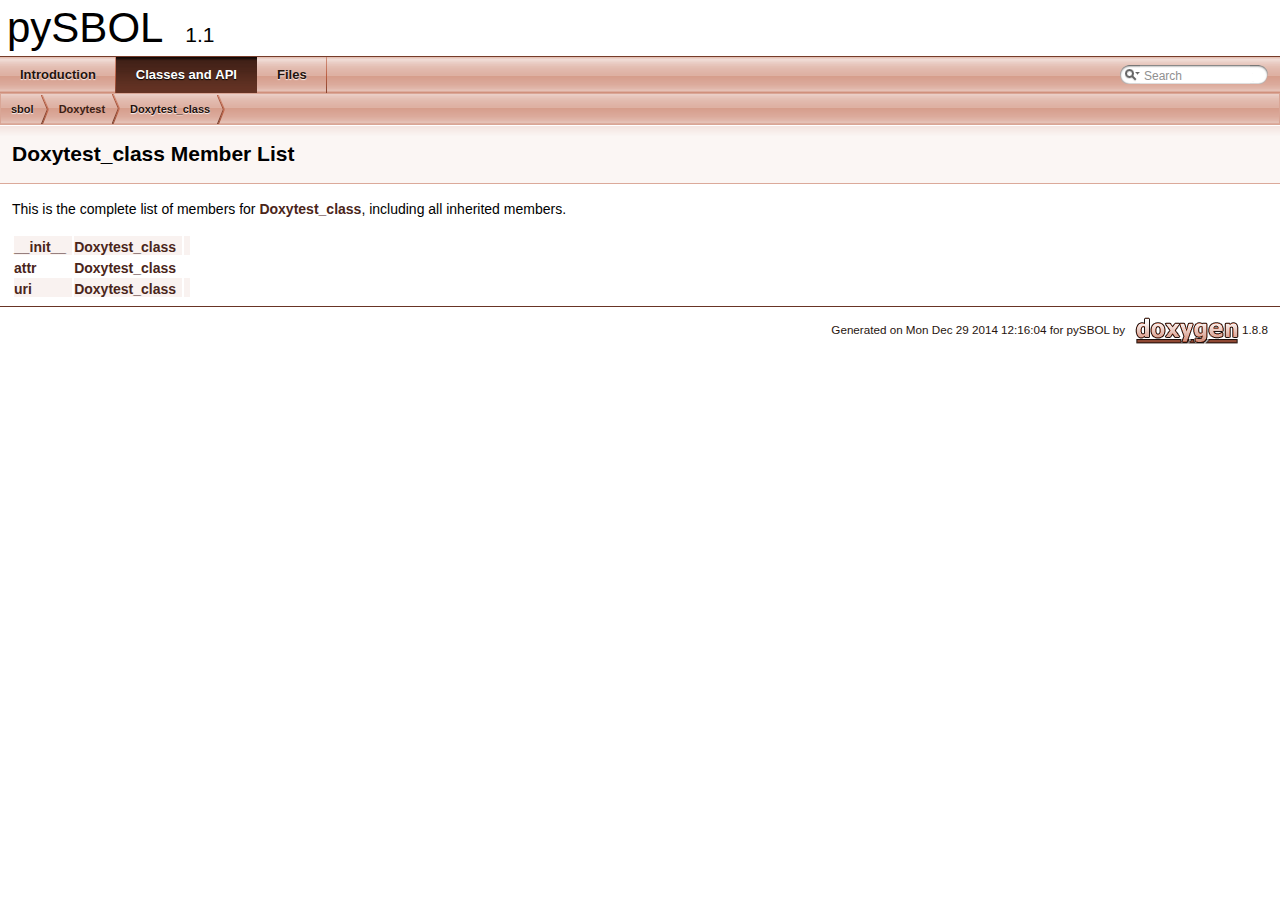
<file: classsbol_1_1_doxytest_1_1_doxytest__class-members.html>
<!DOCTYPE html PUBLIC "-//W3C//DTD XHTML 1.0 Transitional//EN" "http://www.w3.org/TR/xhtml1/DTD/xhtml1-transitional.dtd">
<html xmlns="http://www.w3.org/1999/xhtml">
<head>
<meta http-equiv="Content-Type" content="text/xhtml;charset=UTF-8"/>
<meta http-equiv="X-UA-Compatible" content="IE=9"/>
<meta name="generator" content="Doxygen 1.8.8"/>
<title>pySBOL: Member List</title>
<link href="tabs.css" rel="stylesheet" type="text/css"/>
<script type="text/javascript" src="jquery.js"></script>
<script type="text/javascript" src="dynsections.js"></script>
<link href="search/search.css" rel="stylesheet" type="text/css"/>
<script type="text/javascript" src="search/search.js"></script>
<script type="text/javascript">
  $(document).ready(function() { searchBox.OnSelectItem(0); });
</script>
<link href="doxygen.css" rel="stylesheet" type="text/css" />
</head>
<body>
<div id="top"><!-- do not remove this div, it is closed by doxygen! -->
<div id="titlearea">
<table cellspacing="0" cellpadding="0">
 <tbody>
 <tr style="height: 56px;">
  <td style="padding-left: 0.5em;">
   <div id="projectname">pySBOL
   &#160;<span id="projectnumber">1.1</span>
   </div>
  </td>
 </tr>
 </tbody>
</table>
</div>
<!-- end header part -->
<!-- Generated by Doxygen 1.8.8 -->
<script type="text/javascript">
var searchBox = new SearchBox("searchBox", "search",false,'Search');
</script>
  <div id="navrow1" class="tabs">
    <ul class="tablist">
      <li><a href="index.html"><span>Introduction</span></a></li>
      <li class="current"><a href="annotated.html"><span>Classes&#160;and&#160;API</span></a></li>
      <li><a href="files.html"><span>Files</span></a></li>
      <li>
        <div id="MSearchBox" class="MSearchBoxInactive">
        <span class="left">
          <img id="MSearchSelect" src="search/mag_sel.png"
               onmouseover="return searchBox.OnSearchSelectShow()"
               onmouseout="return searchBox.OnSearchSelectHide()"
               alt=""/>
          <input type="text" id="MSearchField" value="Search" accesskey="S"
               onfocus="searchBox.OnSearchFieldFocus(true)" 
               onblur="searchBox.OnSearchFieldFocus(false)" 
               onkeyup="searchBox.OnSearchFieldChange(event)"/>
          </span><span class="right">
            <a id="MSearchClose" href="javascript:searchBox.CloseResultsWindow()"><img id="MSearchCloseImg" border="0" src="search/close.png" alt=""/></a>
          </span>
        </div>
      </li>
    </ul>
  </div>
<!-- window showing the filter options -->
<div id="MSearchSelectWindow"
     onmouseover="return searchBox.OnSearchSelectShow()"
     onmouseout="return searchBox.OnSearchSelectHide()"
     onkeydown="return searchBox.OnSearchSelectKey(event)">
<a class="SelectItem" href="javascript:void(0)" onclick="searchBox.OnSelectItem(0)"><span class="SelectionMark">&#160;</span>All</a><a class="SelectItem" href="javascript:void(0)" onclick="searchBox.OnSelectItem(1)"><span class="SelectionMark">&#160;</span>Classes</a><a class="SelectItem" href="javascript:void(0)" onclick="searchBox.OnSelectItem(2)"><span class="SelectionMark">&#160;</span>Namespaces</a><a class="SelectItem" href="javascript:void(0)" onclick="searchBox.OnSelectItem(3)"><span class="SelectionMark">&#160;</span>Files</a><a class="SelectItem" href="javascript:void(0)" onclick="searchBox.OnSelectItem(4)"><span class="SelectionMark">&#160;</span>Functions</a><a class="SelectItem" href="javascript:void(0)" onclick="searchBox.OnSelectItem(5)"><span class="SelectionMark">&#160;</span>Variables</a><a class="SelectItem" href="javascript:void(0)" onclick="searchBox.OnSelectItem(6)"><span class="SelectionMark">&#160;</span>Pages</a></div>

<!-- iframe showing the search results (closed by default) -->
<div id="MSearchResultsWindow">
<iframe src="javascript:void(0)" frameborder="0" 
        name="MSearchResults" id="MSearchResults">
</iframe>
</div>

<div id="nav-path" class="navpath">
  <ul>
<li class="navelem"><a class="el" href="namespacesbol.html">sbol</a></li><li class="navelem"><b>Doxytest</b></li><li class="navelem"><a class="el" href="classsbol_1_1_doxytest_1_1_doxytest__class.html">Doxytest_class</a></li>  </ul>
</div>
</div><!-- top -->
<div class="header">
  <div class="headertitle">
<div class="title">Doxytest_class Member List</div>  </div>
</div><!--header-->
<div class="contents">

<p>This is the complete list of members for <a class="el" href="classsbol_1_1_doxytest_1_1_doxytest__class.html">Doxytest_class</a>, including all inherited members.</p>
<table class="directory">
  <tr class="even"><td class="entry"><a class="el" href="classsbol_1_1_doxytest_1_1_doxytest__class.html#ac775ee34451fdfa742b318538164070e">__init__</a></td><td class="entry"><a class="el" href="classsbol_1_1_doxytest_1_1_doxytest__class.html">Doxytest_class</a></td><td class="entry"></td></tr>
  <tr><td class="entry"><a class="el" href="classsbol_1_1_doxytest_1_1_doxytest__class.html#a710acfac10f0042826d2d6d9c213ae7b">attr</a></td><td class="entry"><a class="el" href="classsbol_1_1_doxytest_1_1_doxytest__class.html">Doxytest_class</a></td><td class="entry"></td></tr>
  <tr class="even"><td class="entry"><a class="el" href="classsbol_1_1_doxytest_1_1_doxytest__class.html#abab8d10ddba220b6ca30b80b481bec4e">uri</a></td><td class="entry"><a class="el" href="classsbol_1_1_doxytest_1_1_doxytest__class.html">Doxytest_class</a></td><td class="entry"></td></tr>
</table></div><!-- contents -->
<!-- start footer part -->
<hr class="footer"/><address class="footer"><small>
Generated on Mon Dec 29 2014 12:16:04 for pySBOL by &#160;<a href="http://www.doxygen.org/index.html">
<img class="footer" src="doxygen.png" alt="doxygen"/>
</a> 1.8.8
</small></address>
</body>
</html>
</file>
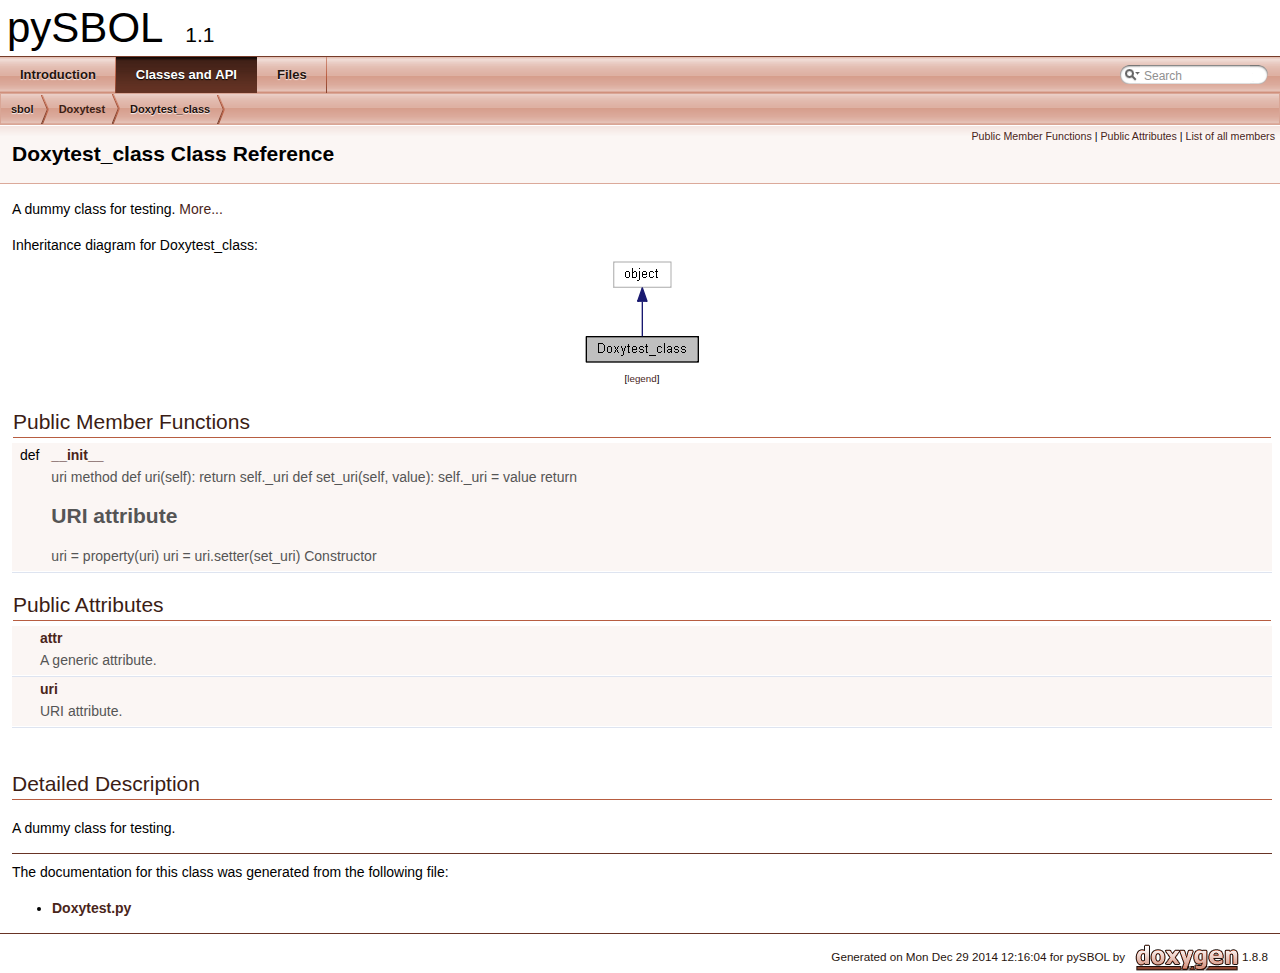
<file: classsbol_1_1_doxytest_1_1_doxytest__class.html>
<!DOCTYPE html PUBLIC "-//W3C//DTD XHTML 1.0 Transitional//EN" "http://www.w3.org/TR/xhtml1/DTD/xhtml1-transitional.dtd">
<html xmlns="http://www.w3.org/1999/xhtml">
<head>
<meta http-equiv="Content-Type" content="text/xhtml;charset=UTF-8"/>
<meta http-equiv="X-UA-Compatible" content="IE=9"/>
<meta name="generator" content="Doxygen 1.8.8"/>
<title>pySBOL: Doxytest_class Class Reference</title>
<link href="tabs.css" rel="stylesheet" type="text/css"/>
<script type="text/javascript" src="jquery.js"></script>
<script type="text/javascript" src="dynsections.js"></script>
<link href="search/search.css" rel="stylesheet" type="text/css"/>
<script type="text/javascript" src="search/search.js"></script>
<script type="text/javascript">
  $(document).ready(function() { searchBox.OnSelectItem(0); });
</script>
<link href="doxygen.css" rel="stylesheet" type="text/css" />
</head>
<body>
<div id="top"><!-- do not remove this div, it is closed by doxygen! -->
<div id="titlearea">
<table cellspacing="0" cellpadding="0">
 <tbody>
 <tr style="height: 56px;">
  <td style="padding-left: 0.5em;">
   <div id="projectname">pySBOL
   &#160;<span id="projectnumber">1.1</span>
   </div>
  </td>
 </tr>
 </tbody>
</table>
</div>
<!-- end header part -->
<!-- Generated by Doxygen 1.8.8 -->
<script type="text/javascript">
var searchBox = new SearchBox("searchBox", "search",false,'Search');
</script>
  <div id="navrow1" class="tabs">
    <ul class="tablist">
      <li><a href="index.html"><span>Introduction</span></a></li>
      <li class="current"><a href="annotated.html"><span>Classes&#160;and&#160;API</span></a></li>
      <li><a href="files.html"><span>Files</span></a></li>
      <li>
        <div id="MSearchBox" class="MSearchBoxInactive">
        <span class="left">
          <img id="MSearchSelect" src="search/mag_sel.png"
               onmouseover="return searchBox.OnSearchSelectShow()"
               onmouseout="return searchBox.OnSearchSelectHide()"
               alt=""/>
          <input type="text" id="MSearchField" value="Search" accesskey="S"
               onfocus="searchBox.OnSearchFieldFocus(true)" 
               onblur="searchBox.OnSearchFieldFocus(false)" 
               onkeyup="searchBox.OnSearchFieldChange(event)"/>
          </span><span class="right">
            <a id="MSearchClose" href="javascript:searchBox.CloseResultsWindow()"><img id="MSearchCloseImg" border="0" src="search/close.png" alt=""/></a>
          </span>
        </div>
      </li>
    </ul>
  </div>
<!-- window showing the filter options -->
<div id="MSearchSelectWindow"
     onmouseover="return searchBox.OnSearchSelectShow()"
     onmouseout="return searchBox.OnSearchSelectHide()"
     onkeydown="return searchBox.OnSearchSelectKey(event)">
<a class="SelectItem" href="javascript:void(0)" onclick="searchBox.OnSelectItem(0)"><span class="SelectionMark">&#160;</span>All</a><a class="SelectItem" href="javascript:void(0)" onclick="searchBox.OnSelectItem(1)"><span class="SelectionMark">&#160;</span>Classes</a><a class="SelectItem" href="javascript:void(0)" onclick="searchBox.OnSelectItem(2)"><span class="SelectionMark">&#160;</span>Namespaces</a><a class="SelectItem" href="javascript:void(0)" onclick="searchBox.OnSelectItem(3)"><span class="SelectionMark">&#160;</span>Files</a><a class="SelectItem" href="javascript:void(0)" onclick="searchBox.OnSelectItem(4)"><span class="SelectionMark">&#160;</span>Functions</a><a class="SelectItem" href="javascript:void(0)" onclick="searchBox.OnSelectItem(5)"><span class="SelectionMark">&#160;</span>Variables</a><a class="SelectItem" href="javascript:void(0)" onclick="searchBox.OnSelectItem(6)"><span class="SelectionMark">&#160;</span>Pages</a></div>

<!-- iframe showing the search results (closed by default) -->
<div id="MSearchResultsWindow">
<iframe src="javascript:void(0)" frameborder="0" 
        name="MSearchResults" id="MSearchResults">
</iframe>
</div>

<div id="nav-path" class="navpath">
  <ul>
<li class="navelem"><a class="el" href="namespacesbol.html">sbol</a></li><li class="navelem"><b>Doxytest</b></li><li class="navelem"><a class="el" href="classsbol_1_1_doxytest_1_1_doxytest__class.html">Doxytest_class</a></li>  </ul>
</div>
</div><!-- top -->
<div class="header">
  <div class="summary">
<a href="#pub-methods">Public Member Functions</a> &#124;
<a href="#pub-attribs">Public Attributes</a> &#124;
<a href="classsbol_1_1_doxytest_1_1_doxytest__class-members.html">List of all members</a>  </div>
  <div class="headertitle">
<div class="title">Doxytest_class Class Reference</div>  </div>
</div><!--header-->
<div class="contents">

<p>A dummy class for testing.  
 <a href="classsbol_1_1_doxytest_1_1_doxytest__class.html#details">More...</a></p>
<div class="dynheader">
Inheritance diagram for Doxytest_class:</div>
<div class="dyncontent">
<div class="center"><img src="classsbol_1_1_doxytest_1_1_doxytest__class__inherit__graph.png" border="0" usemap="#_doxytest__class_inherit__map" alt="Inheritance graph"/></div>
<map name="_doxytest__class_inherit__map" id="_doxytest__class_inherit__map">
</map>
<center><span class="legend">[<a href="graph_legend.html">legend</a>]</span></center></div>
<table class="memberdecls">
<tr class="heading"><td colspan="2"><h2 class="groupheader"><a name="pub-methods"></a>
Public Member Functions</h2></td></tr>
<tr class="memitem:ac775ee34451fdfa742b318538164070e"><td class="memItemLeft" align="right" valign="top"><a class="anchor" id="ac775ee34451fdfa742b318538164070e"></a>
def&#160;</td><td class="memItemRight" valign="bottom"><a class="el" href="classsbol_1_1_doxytest_1_1_doxytest__class.html#ac775ee34451fdfa742b318538164070e">__init__</a></td></tr>
<tr class="memdesc:ac775ee34451fdfa742b318538164070e"><td class="mdescLeft">&#160;</td><td class="mdescRight">uri method def uri(self): return self._uri def set_uri(self, value): self._uri = value return </p><h2>URI attribute</h2>
uri = property(uri) uri = uri.setter(set_uri) Constructor <br /></td></tr>
<tr class="separator:ac775ee34451fdfa742b318538164070e"><td class="memSeparator" colspan="2">&#160;</td></tr>
</table><table class="memberdecls">
<tr class="heading"><td colspan="2"><h2 class="groupheader"><a name="pub-attribs"></a>
Public Attributes</h2></td></tr>
<tr class="memitem:a710acfac10f0042826d2d6d9c213ae7b"><td class="memItemLeft" align="right" valign="top"><a class="anchor" id="a710acfac10f0042826d2d6d9c213ae7b"></a>
&#160;</td><td class="memItemRight" valign="bottom"><a class="el" href="classsbol_1_1_doxytest_1_1_doxytest__class.html#a710acfac10f0042826d2d6d9c213ae7b">attr</a></td></tr>
<tr class="memdesc:a710acfac10f0042826d2d6d9c213ae7b"><td class="mdescLeft">&#160;</td><td class="mdescRight">A generic attribute. <br /></td></tr>
<tr class="separator:a710acfac10f0042826d2d6d9c213ae7b"><td class="memSeparator" colspan="2">&#160;</td></tr>
<tr class="memitem:abab8d10ddba220b6ca30b80b481bec4e"><td class="memItemLeft" align="right" valign="top"><a class="anchor" id="abab8d10ddba220b6ca30b80b481bec4e"></a>
&#160;</td><td class="memItemRight" valign="bottom"><a class="el" href="classsbol_1_1_doxytest_1_1_doxytest__class.html#abab8d10ddba220b6ca30b80b481bec4e">uri</a></td></tr>
<tr class="memdesc:abab8d10ddba220b6ca30b80b481bec4e"><td class="mdescLeft">&#160;</td><td class="mdescRight">URI attribute. <br /></td></tr>
<tr class="separator:abab8d10ddba220b6ca30b80b481bec4e"><td class="memSeparator" colspan="2">&#160;</td></tr>
</table>
<a name="details" id="details"></a><h2 class="groupheader">Detailed Description</h2>
<div class="textblock"><p>A dummy class for testing. </p>
</div><hr/>The documentation for this class was generated from the following file:<ul>
<li><a class="el" href="_doxytest_8py.html">Doxytest.py</a></li>
</ul>
</div><!-- contents -->
<!-- start footer part -->
<hr class="footer"/><address class="footer"><small>
Generated on Mon Dec 29 2014 12:16:04 for pySBOL by &#160;<a href="http://www.doxygen.org/index.html">
<img class="footer" src="doxygen.png" alt="doxygen"/>
</a> 1.8.8
</small></address>
</body>
</html>
</file>
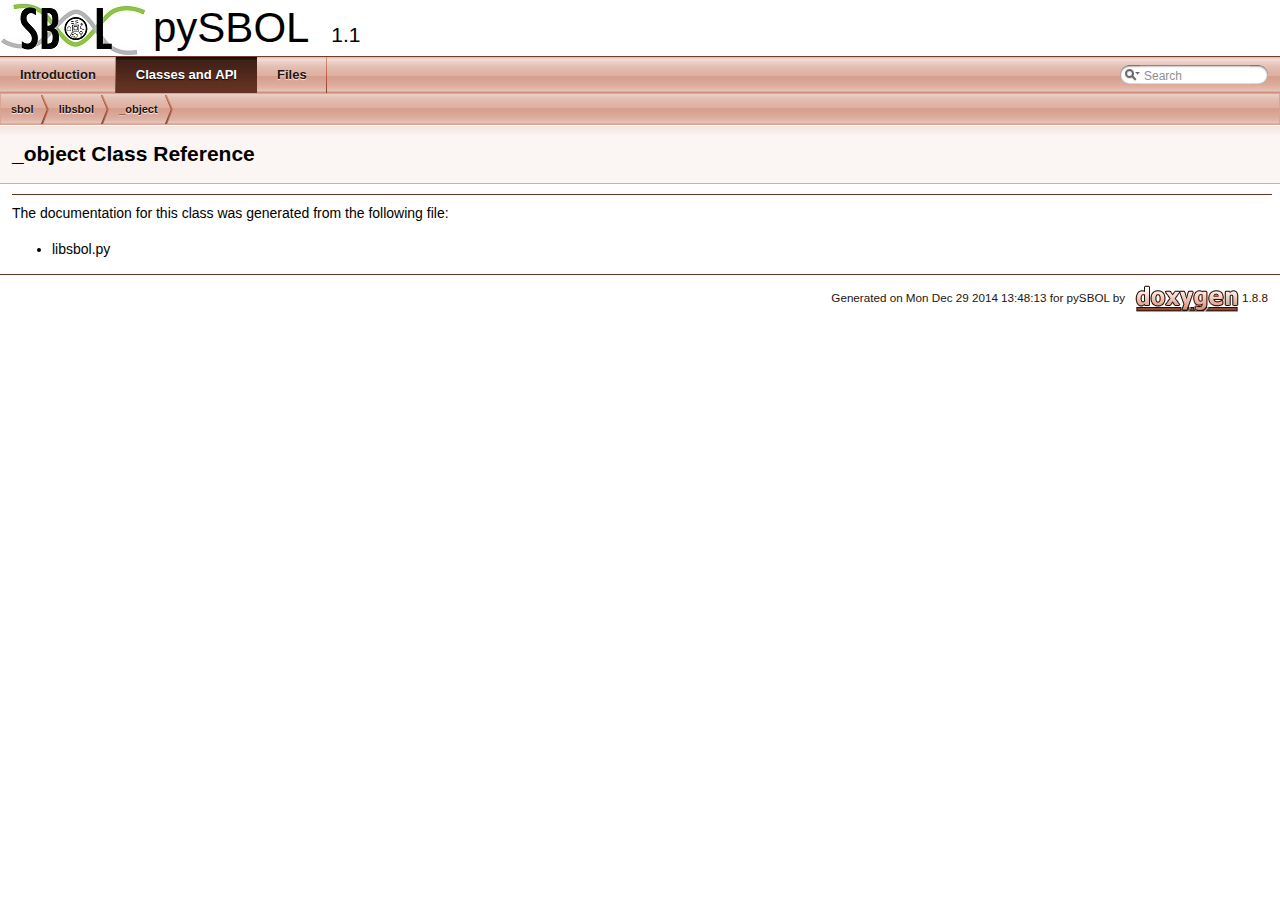
<file: classsbol_1_1libsbol_1_1__object.html>
<!DOCTYPE html PUBLIC "-//W3C//DTD XHTML 1.0 Transitional//EN" "http://www.w3.org/TR/xhtml1/DTD/xhtml1-transitional.dtd">
<html xmlns="http://www.w3.org/1999/xhtml">
<head>
<meta http-equiv="Content-Type" content="text/xhtml;charset=UTF-8"/>
<meta http-equiv="X-UA-Compatible" content="IE=9"/>
<meta name="generator" content="Doxygen 1.8.8"/>
<title>pySBOL: _object Class Reference</title>
<link href="tabs.css" rel="stylesheet" type="text/css"/>
<script type="text/javascript" src="jquery.js"></script>
<script type="text/javascript" src="dynsections.js"></script>
<link href="search/search.css" rel="stylesheet" type="text/css"/>
<script type="text/javascript" src="search/search.js"></script>
<script type="text/javascript">
  $(document).ready(function() { searchBox.OnSelectItem(0); });
</script>
<link href="doxygen.css" rel="stylesheet" type="text/css" />
</head>
<body>
<div id="top"><!-- do not remove this div, it is closed by doxygen! -->
<div id="titlearea">
<table cellspacing="0" cellpadding="0">
 <tbody>
 <tr style="height: 56px;">
  <td id="projectlogo"><img alt="Logo" src="SBOLlogo2_high_res.jpg"/></td>
  <td style="padding-left: 0.5em;">
   <div id="projectname">pySBOL
   &#160;<span id="projectnumber">1.1</span>
   </div>
  </td>
 </tr>
 </tbody>
</table>
</div>
<!-- end header part -->
<!-- Generated by Doxygen 1.8.8 -->
<script type="text/javascript">
var searchBox = new SearchBox("searchBox", "search",false,'Search');
</script>
  <div id="navrow1" class="tabs">
    <ul class="tablist">
      <li><a href="index.html"><span>Introduction</span></a></li>
      <li class="current"><a href="annotated.html"><span>Classes&#160;and&#160;API</span></a></li>
      <li><a href="files.html"><span>Files</span></a></li>
      <li>
        <div id="MSearchBox" class="MSearchBoxInactive">
        <span class="left">
          <img id="MSearchSelect" src="search/mag_sel.png"
               onmouseover="return searchBox.OnSearchSelectShow()"
               onmouseout="return searchBox.OnSearchSelectHide()"
               alt=""/>
          <input type="text" id="MSearchField" value="Search" accesskey="S"
               onfocus="searchBox.OnSearchFieldFocus(true)" 
               onblur="searchBox.OnSearchFieldFocus(false)" 
               onkeyup="searchBox.OnSearchFieldChange(event)"/>
          </span><span class="right">
            <a id="MSearchClose" href="javascript:searchBox.CloseResultsWindow()"><img id="MSearchCloseImg" border="0" src="search/close.png" alt=""/></a>
          </span>
        </div>
      </li>
    </ul>
  </div>
<!-- window showing the filter options -->
<div id="MSearchSelectWindow"
     onmouseover="return searchBox.OnSearchSelectShow()"
     onmouseout="return searchBox.OnSearchSelectHide()"
     onkeydown="return searchBox.OnSearchSelectKey(event)">
<a class="SelectItem" href="javascript:void(0)" onclick="searchBox.OnSelectItem(0)"><span class="SelectionMark">&#160;</span>All</a><a class="SelectItem" href="javascript:void(0)" onclick="searchBox.OnSelectItem(1)"><span class="SelectionMark">&#160;</span>Classes</a><a class="SelectItem" href="javascript:void(0)" onclick="searchBox.OnSelectItem(2)"><span class="SelectionMark">&#160;</span>Namespaces</a><a class="SelectItem" href="javascript:void(0)" onclick="searchBox.OnSelectItem(3)"><span class="SelectionMark">&#160;</span>Files</a><a class="SelectItem" href="javascript:void(0)" onclick="searchBox.OnSelectItem(4)"><span class="SelectionMark">&#160;</span>Functions</a><a class="SelectItem" href="javascript:void(0)" onclick="searchBox.OnSelectItem(5)"><span class="SelectionMark">&#160;</span>Variables</a><a class="SelectItem" href="javascript:void(0)" onclick="searchBox.OnSelectItem(6)"><span class="SelectionMark">&#160;</span>Pages</a></div>

<!-- iframe showing the search results (closed by default) -->
<div id="MSearchResultsWindow">
<iframe src="javascript:void(0)" frameborder="0" 
        name="MSearchResults" id="MSearchResults">
</iframe>
</div>

<div id="nav-path" class="navpath">
  <ul>
<li class="navelem"><a class="el" href="namespacesbol.html">sbol</a></li><li class="navelem"><a class="el" href="namespacesbol_1_1libsbol.html">libsbol</a></li><li class="navelem"><a class="el" href="classsbol_1_1libsbol_1_1__object.html">_object</a></li>  </ul>
</div>
</div><!-- top -->
<div class="header">
  <div class="headertitle">
<div class="title">_object Class Reference</div>  </div>
</div><!--header-->
<div class="contents">
<hr/>The documentation for this class was generated from the following file:<ul>
<li>libsbol.py</li>
</ul>
</div><!-- contents -->
<!-- start footer part -->
<hr class="footer"/><address class="footer"><small>
Generated on Mon Dec 29 2014 13:48:13 for pySBOL by &#160;<a href="http://www.doxygen.org/index.html">
<img class="footer" src="doxygen.png" alt="doxygen"/>
</a> 1.8.8
</small></address>
</body>
</html>
</file>
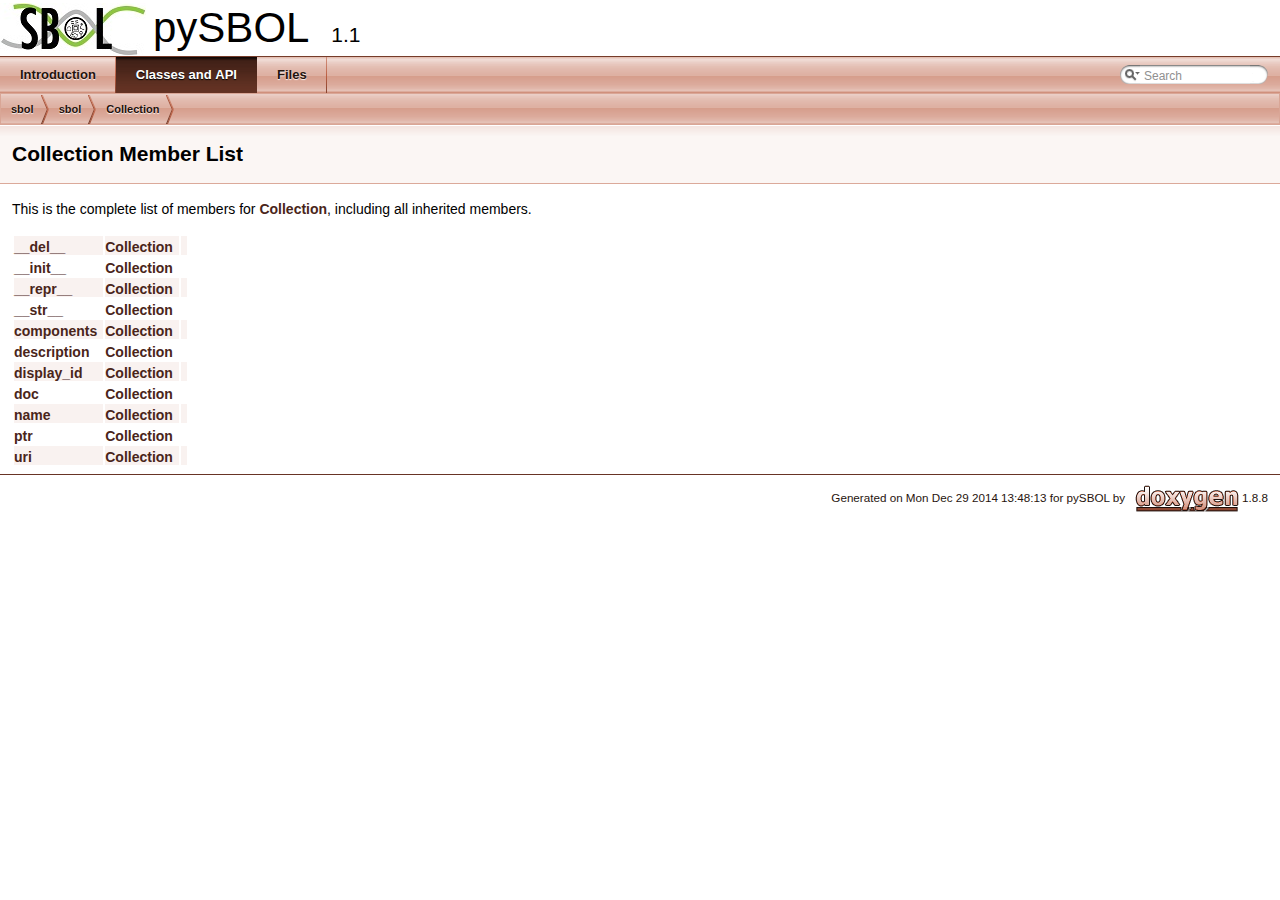
<file: classsbol_1_1sbol_1_1_collection-members.html>
<!DOCTYPE html PUBLIC "-//W3C//DTD XHTML 1.0 Transitional//EN" "http://www.w3.org/TR/xhtml1/DTD/xhtml1-transitional.dtd">
<html xmlns="http://www.w3.org/1999/xhtml">
<head>
<meta http-equiv="Content-Type" content="text/xhtml;charset=UTF-8"/>
<meta http-equiv="X-UA-Compatible" content="IE=9"/>
<meta name="generator" content="Doxygen 1.8.8"/>
<title>pySBOL: Member List</title>
<link href="tabs.css" rel="stylesheet" type="text/css"/>
<script type="text/javascript" src="jquery.js"></script>
<script type="text/javascript" src="dynsections.js"></script>
<link href="search/search.css" rel="stylesheet" type="text/css"/>
<script type="text/javascript" src="search/search.js"></script>
<script type="text/javascript">
  $(document).ready(function() { searchBox.OnSelectItem(0); });
</script>
<link href="doxygen.css" rel="stylesheet" type="text/css" />
</head>
<body>
<div id="top"><!-- do not remove this div, it is closed by doxygen! -->
<div id="titlearea">
<table cellspacing="0" cellpadding="0">
 <tbody>
 <tr style="height: 56px;">
  <td id="projectlogo"><img alt="Logo" src="SBOLlogo2_high_res.jpg"/></td>
  <td style="padding-left: 0.5em;">
   <div id="projectname">pySBOL
   &#160;<span id="projectnumber">1.1</span>
   </div>
  </td>
 </tr>
 </tbody>
</table>
</div>
<!-- end header part -->
<!-- Generated by Doxygen 1.8.8 -->
<script type="text/javascript">
var searchBox = new SearchBox("searchBox", "search",false,'Search');
</script>
  <div id="navrow1" class="tabs">
    <ul class="tablist">
      <li><a href="index.html"><span>Introduction</span></a></li>
      <li class="current"><a href="annotated.html"><span>Classes&#160;and&#160;API</span></a></li>
      <li><a href="files.html"><span>Files</span></a></li>
      <li>
        <div id="MSearchBox" class="MSearchBoxInactive">
        <span class="left">
          <img id="MSearchSelect" src="search/mag_sel.png"
               onmouseover="return searchBox.OnSearchSelectShow()"
               onmouseout="return searchBox.OnSearchSelectHide()"
               alt=""/>
          <input type="text" id="MSearchField" value="Search" accesskey="S"
               onfocus="searchBox.OnSearchFieldFocus(true)" 
               onblur="searchBox.OnSearchFieldFocus(false)" 
               onkeyup="searchBox.OnSearchFieldChange(event)"/>
          </span><span class="right">
            <a id="MSearchClose" href="javascript:searchBox.CloseResultsWindow()"><img id="MSearchCloseImg" border="0" src="search/close.png" alt=""/></a>
          </span>
        </div>
      </li>
    </ul>
  </div>
<!-- window showing the filter options -->
<div id="MSearchSelectWindow"
     onmouseover="return searchBox.OnSearchSelectShow()"
     onmouseout="return searchBox.OnSearchSelectHide()"
     onkeydown="return searchBox.OnSearchSelectKey(event)">
<a class="SelectItem" href="javascript:void(0)" onclick="searchBox.OnSelectItem(0)"><span class="SelectionMark">&#160;</span>All</a><a class="SelectItem" href="javascript:void(0)" onclick="searchBox.OnSelectItem(1)"><span class="SelectionMark">&#160;</span>Classes</a><a class="SelectItem" href="javascript:void(0)" onclick="searchBox.OnSelectItem(2)"><span class="SelectionMark">&#160;</span>Namespaces</a><a class="SelectItem" href="javascript:void(0)" onclick="searchBox.OnSelectItem(3)"><span class="SelectionMark">&#160;</span>Files</a><a class="SelectItem" href="javascript:void(0)" onclick="searchBox.OnSelectItem(4)"><span class="SelectionMark">&#160;</span>Functions</a><a class="SelectItem" href="javascript:void(0)" onclick="searchBox.OnSelectItem(5)"><span class="SelectionMark">&#160;</span>Variables</a><a class="SelectItem" href="javascript:void(0)" onclick="searchBox.OnSelectItem(6)"><span class="SelectionMark">&#160;</span>Pages</a></div>

<!-- iframe showing the search results (closed by default) -->
<div id="MSearchResultsWindow">
<iframe src="javascript:void(0)" frameborder="0" 
        name="MSearchResults" id="MSearchResults">
</iframe>
</div>

<div id="nav-path" class="navpath">
  <ul>
<li class="navelem"><a class="el" href="namespacesbol.html">sbol</a></li><li class="navelem"><a class="el" href="namespacesbol_1_1sbol.html">sbol</a></li><li class="navelem"><a class="el" href="classsbol_1_1sbol_1_1_collection.html">Collection</a></li>  </ul>
</div>
</div><!-- top -->
<div class="header">
  <div class="headertitle">
<div class="title">Collection Member List</div>  </div>
</div><!--header-->
<div class="contents">

<p>This is the complete list of members for <a class="el" href="classsbol_1_1sbol_1_1_collection.html">Collection</a>, including all inherited members.</p>
<table class="directory">
  <tr class="even"><td class="entry"><a class="el" href="classsbol_1_1sbol_1_1_collection.html#afa251912978c7d5ccf7e5a027a4d12ee">__del__</a></td><td class="entry"><a class="el" href="classsbol_1_1sbol_1_1_collection.html">Collection</a></td><td class="entry"></td></tr>
  <tr><td class="entry"><a class="el" href="classsbol_1_1sbol_1_1_collection.html#ac775ee34451fdfa742b318538164070e">__init__</a></td><td class="entry"><a class="el" href="classsbol_1_1sbol_1_1_collection.html">Collection</a></td><td class="entry"></td></tr>
  <tr class="even"><td class="entry"><a class="el" href="classsbol_1_1sbol_1_1_collection.html#ad8b9328939df072e4740cd9a63189744">__repr__</a></td><td class="entry"><a class="el" href="classsbol_1_1sbol_1_1_collection.html">Collection</a></td><td class="entry"></td></tr>
  <tr><td class="entry"><a class="el" href="classsbol_1_1sbol_1_1_collection.html#aa7a4b9bc0941308e362738503137460e">__str__</a></td><td class="entry"><a class="el" href="classsbol_1_1sbol_1_1_collection.html">Collection</a></td><td class="entry"></td></tr>
  <tr class="even"><td class="entry"><a class="el" href="classsbol_1_1sbol_1_1_collection.html#a34a2c423b3ea385bdb64e0dbba3f901b">components</a></td><td class="entry"><a class="el" href="classsbol_1_1sbol_1_1_collection.html">Collection</a></td><td class="entry"></td></tr>
  <tr><td class="entry"><a class="el" href="classsbol_1_1sbol_1_1_collection.html#a812538882080efe71a5999584fe662ff">description</a></td><td class="entry"><a class="el" href="classsbol_1_1sbol_1_1_collection.html">Collection</a></td><td class="entry"></td></tr>
  <tr class="even"><td class="entry"><a class="el" href="classsbol_1_1sbol_1_1_collection.html#a970bc25842b4b11d38f4e408205ff050">display_id</a></td><td class="entry"><a class="el" href="classsbol_1_1sbol_1_1_collection.html">Collection</a></td><td class="entry"></td></tr>
  <tr><td class="entry"><a class="el" href="classsbol_1_1sbol_1_1_collection.html#a9e21834cb1b0fa765f6d41439aa24821">doc</a></td><td class="entry"><a class="el" href="classsbol_1_1sbol_1_1_collection.html">Collection</a></td><td class="entry"></td></tr>
  <tr class="even"><td class="entry"><a class="el" href="classsbol_1_1sbol_1_1_collection.html#a757840459670ee7692e00cf5ddc722d5">name</a></td><td class="entry"><a class="el" href="classsbol_1_1sbol_1_1_collection.html">Collection</a></td><td class="entry"></td></tr>
  <tr><td class="entry"><a class="el" href="classsbol_1_1sbol_1_1_collection.html#a37c32eedc4fbd64837b631c06863691e">ptr</a></td><td class="entry"><a class="el" href="classsbol_1_1sbol_1_1_collection.html">Collection</a></td><td class="entry"></td></tr>
  <tr class="even"><td class="entry"><a class="el" href="classsbol_1_1sbol_1_1_collection.html#af205052c80b55070237ee9052f067ba3">uri</a></td><td class="entry"><a class="el" href="classsbol_1_1sbol_1_1_collection.html">Collection</a></td><td class="entry"></td></tr>
</table></div><!-- contents -->
<!-- start footer part -->
<hr class="footer"/><address class="footer"><small>
Generated on Mon Dec 29 2014 13:48:13 for pySBOL by &#160;<a href="http://www.doxygen.org/index.html">
<img class="footer" src="doxygen.png" alt="doxygen"/>
</a> 1.8.8
</small></address>
</body>
</html>
</file>
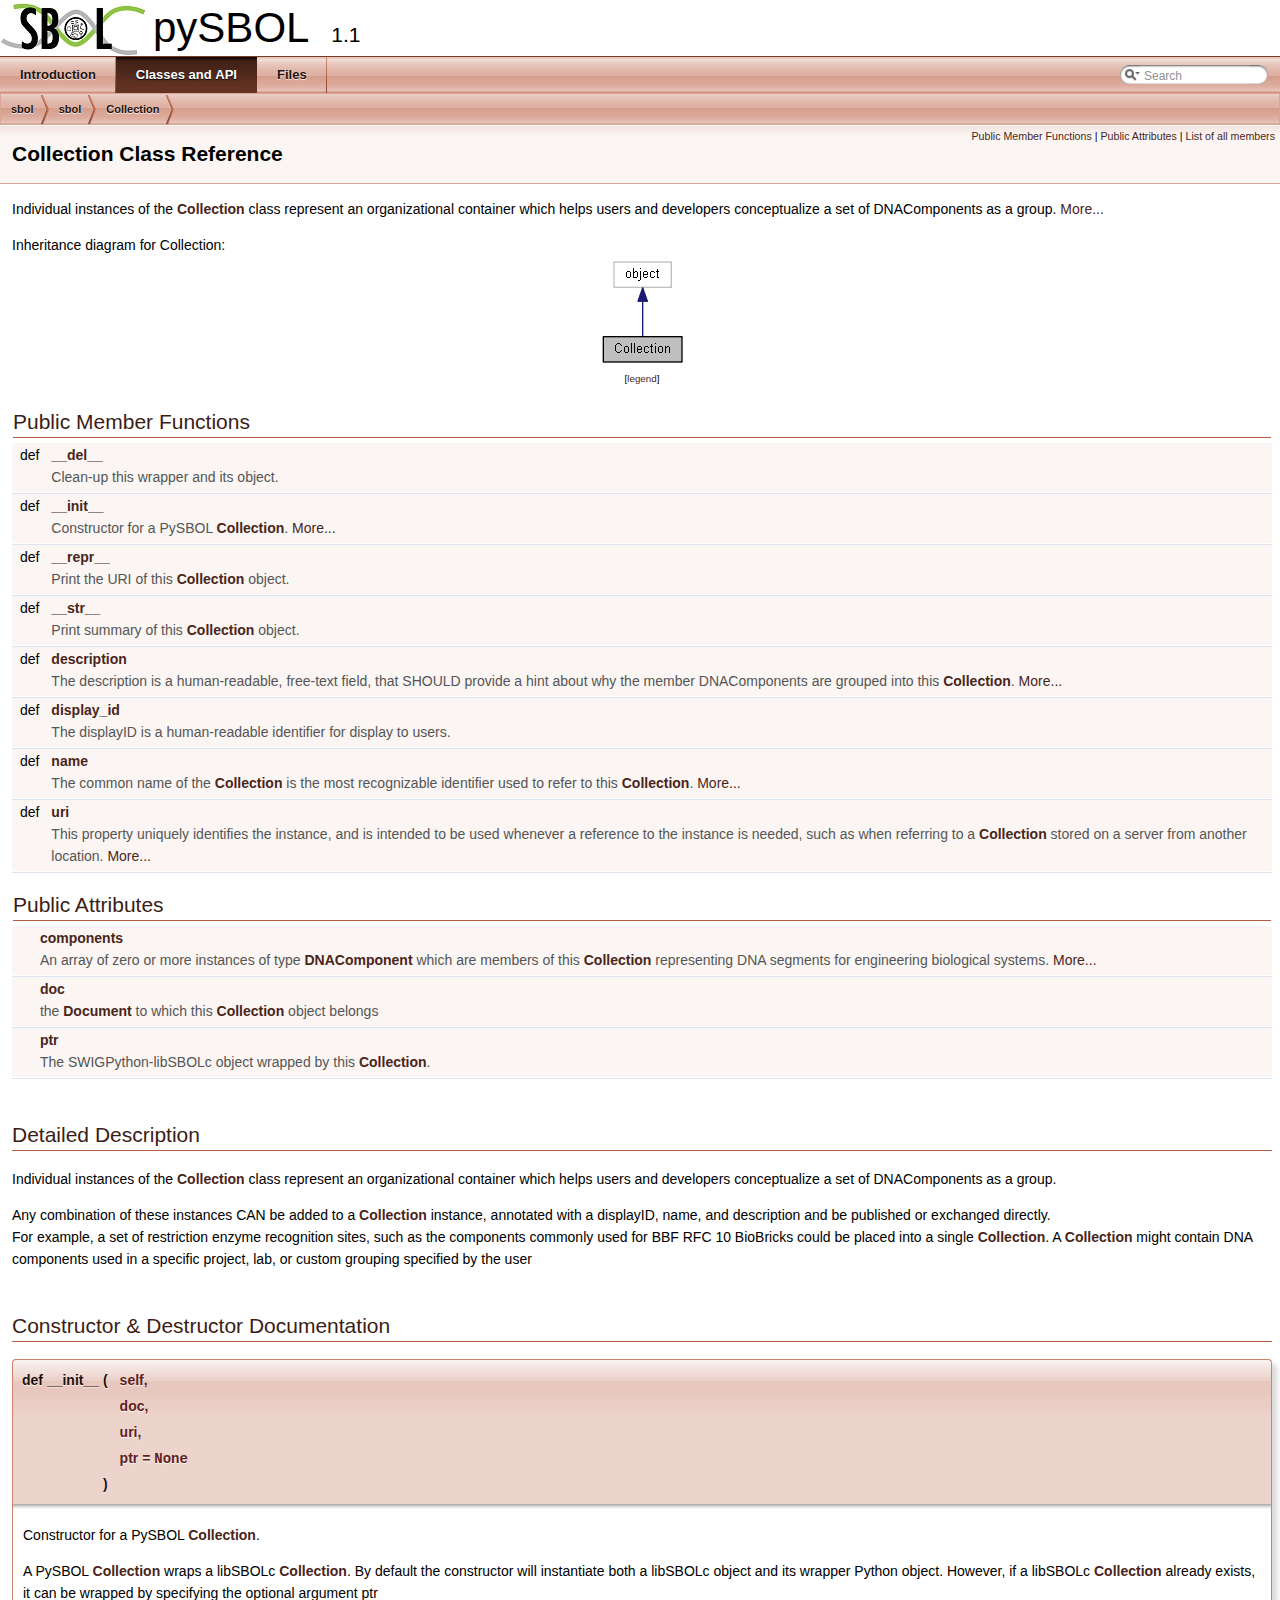
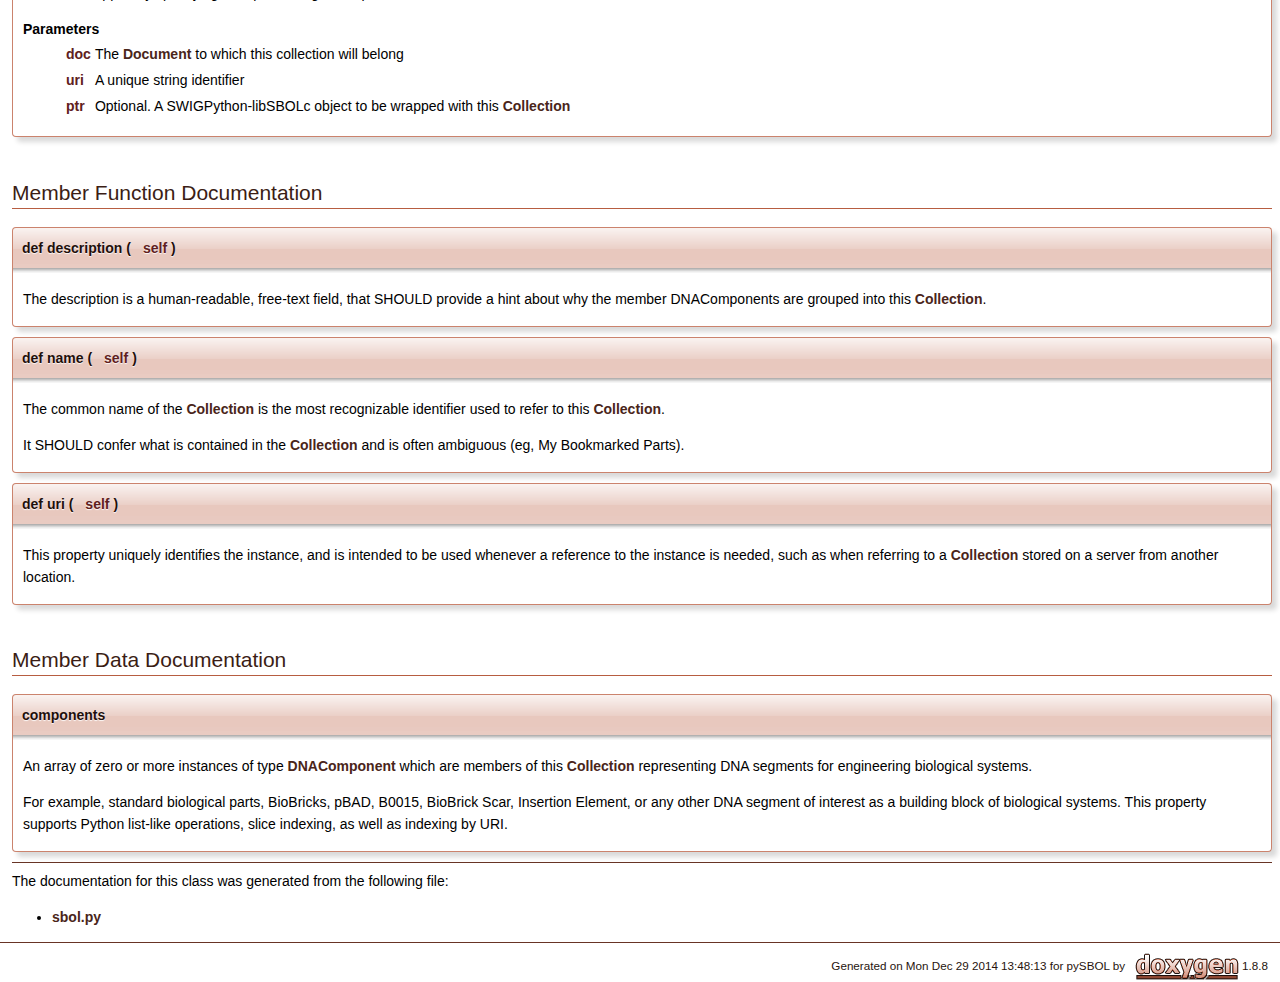
<file: classsbol_1_1sbol_1_1_collection.html>
<!DOCTYPE html PUBLIC "-//W3C//DTD XHTML 1.0 Transitional//EN" "http://www.w3.org/TR/xhtml1/DTD/xhtml1-transitional.dtd">
<html xmlns="http://www.w3.org/1999/xhtml">
<head>
<meta http-equiv="Content-Type" content="text/xhtml;charset=UTF-8"/>
<meta http-equiv="X-UA-Compatible" content="IE=9"/>
<meta name="generator" content="Doxygen 1.8.8"/>
<title>pySBOL: Collection Class Reference</title>
<link href="tabs.css" rel="stylesheet" type="text/css"/>
<script type="text/javascript" src="jquery.js"></script>
<script type="text/javascript" src="dynsections.js"></script>
<link href="search/search.css" rel="stylesheet" type="text/css"/>
<script type="text/javascript" src="search/search.js"></script>
<script type="text/javascript">
  $(document).ready(function() { searchBox.OnSelectItem(0); });
</script>
<link href="doxygen.css" rel="stylesheet" type="text/css" />
</head>
<body>
<div id="top"><!-- do not remove this div, it is closed by doxygen! -->
<div id="titlearea">
<table cellspacing="0" cellpadding="0">
 <tbody>
 <tr style="height: 56px;">
  <td id="projectlogo"><img alt="Logo" src="SBOLlogo2_high_res.jpg"/></td>
  <td style="padding-left: 0.5em;">
   <div id="projectname">pySBOL
   &#160;<span id="projectnumber">1.1</span>
   </div>
  </td>
 </tr>
 </tbody>
</table>
</div>
<!-- end header part -->
<!-- Generated by Doxygen 1.8.8 -->
<script type="text/javascript">
var searchBox = new SearchBox("searchBox", "search",false,'Search');
</script>
  <div id="navrow1" class="tabs">
    <ul class="tablist">
      <li><a href="index.html"><span>Introduction</span></a></li>
      <li class="current"><a href="annotated.html"><span>Classes&#160;and&#160;API</span></a></li>
      <li><a href="files.html"><span>Files</span></a></li>
      <li>
        <div id="MSearchBox" class="MSearchBoxInactive">
        <span class="left">
          <img id="MSearchSelect" src="search/mag_sel.png"
               onmouseover="return searchBox.OnSearchSelectShow()"
               onmouseout="return searchBox.OnSearchSelectHide()"
               alt=""/>
          <input type="text" id="MSearchField" value="Search" accesskey="S"
               onfocus="searchBox.OnSearchFieldFocus(true)" 
               onblur="searchBox.OnSearchFieldFocus(false)" 
               onkeyup="searchBox.OnSearchFieldChange(event)"/>
          </span><span class="right">
            <a id="MSearchClose" href="javascript:searchBox.CloseResultsWindow()"><img id="MSearchCloseImg" border="0" src="search/close.png" alt=""/></a>
          </span>
        </div>
      </li>
    </ul>
  </div>
<!-- window showing the filter options -->
<div id="MSearchSelectWindow"
     onmouseover="return searchBox.OnSearchSelectShow()"
     onmouseout="return searchBox.OnSearchSelectHide()"
     onkeydown="return searchBox.OnSearchSelectKey(event)">
<a class="SelectItem" href="javascript:void(0)" onclick="searchBox.OnSelectItem(0)"><span class="SelectionMark">&#160;</span>All</a><a class="SelectItem" href="javascript:void(0)" onclick="searchBox.OnSelectItem(1)"><span class="SelectionMark">&#160;</span>Classes</a><a class="SelectItem" href="javascript:void(0)" onclick="searchBox.OnSelectItem(2)"><span class="SelectionMark">&#160;</span>Namespaces</a><a class="SelectItem" href="javascript:void(0)" onclick="searchBox.OnSelectItem(3)"><span class="SelectionMark">&#160;</span>Files</a><a class="SelectItem" href="javascript:void(0)" onclick="searchBox.OnSelectItem(4)"><span class="SelectionMark">&#160;</span>Functions</a><a class="SelectItem" href="javascript:void(0)" onclick="searchBox.OnSelectItem(5)"><span class="SelectionMark">&#160;</span>Variables</a><a class="SelectItem" href="javascript:void(0)" onclick="searchBox.OnSelectItem(6)"><span class="SelectionMark">&#160;</span>Pages</a></div>

<!-- iframe showing the search results (closed by default) -->
<div id="MSearchResultsWindow">
<iframe src="javascript:void(0)" frameborder="0" 
        name="MSearchResults" id="MSearchResults">
</iframe>
</div>

<div id="nav-path" class="navpath">
  <ul>
<li class="navelem"><a class="el" href="namespacesbol.html">sbol</a></li><li class="navelem"><a class="el" href="namespacesbol_1_1sbol.html">sbol</a></li><li class="navelem"><a class="el" href="classsbol_1_1sbol_1_1_collection.html">Collection</a></li>  </ul>
</div>
</div><!-- top -->
<div class="header">
  <div class="summary">
<a href="#pub-methods">Public Member Functions</a> &#124;
<a href="#pub-attribs">Public Attributes</a> &#124;
<a href="classsbol_1_1sbol_1_1_collection-members.html">List of all members</a>  </div>
  <div class="headertitle">
<div class="title">Collection Class Reference</div>  </div>
</div><!--header-->
<div class="contents">

<p>Individual instances of the <a class="el" href="classsbol_1_1sbol_1_1_collection.html" title="Individual instances of the Collection class represent an organizational container which helps users ...">Collection</a> class represent an organizational container which helps users and developers conceptualize a set of DNAComponents as a group.  
 <a href="classsbol_1_1sbol_1_1_collection.html#details">More...</a></p>
<div class="dynheader">
Inheritance diagram for Collection:</div>
<div class="dyncontent">
<div class="center"><img src="classsbol_1_1sbol_1_1_collection__inherit__graph.png" border="0" usemap="#_collection_inherit__map" alt="Inheritance graph"/></div>
<center><span class="legend">[<a href="graph_legend.html">legend</a>]</span></center></div>
<table class="memberdecls">
<tr class="heading"><td colspan="2"><h2 class="groupheader"><a name="pub-methods"></a>
Public Member Functions</h2></td></tr>
<tr class="memitem:afa251912978c7d5ccf7e5a027a4d12ee"><td class="memItemLeft" align="right" valign="top"><a class="anchor" id="afa251912978c7d5ccf7e5a027a4d12ee"></a>
def&#160;</td><td class="memItemRight" valign="bottom"><a class="el" href="classsbol_1_1sbol_1_1_collection.html#afa251912978c7d5ccf7e5a027a4d12ee">__del__</a></td></tr>
<tr class="memdesc:afa251912978c7d5ccf7e5a027a4d12ee"><td class="mdescLeft">&#160;</td><td class="mdescRight">Clean-up this wrapper and its object. <br /></td></tr>
<tr class="separator:afa251912978c7d5ccf7e5a027a4d12ee"><td class="memSeparator" colspan="2">&#160;</td></tr>
<tr class="memitem:ac775ee34451fdfa742b318538164070e"><td class="memItemLeft" align="right" valign="top">def&#160;</td><td class="memItemRight" valign="bottom"><a class="el" href="classsbol_1_1sbol_1_1_collection.html#ac775ee34451fdfa742b318538164070e">__init__</a></td></tr>
<tr class="memdesc:ac775ee34451fdfa742b318538164070e"><td class="mdescLeft">&#160;</td><td class="mdescRight">Constructor for a PySBOL <a class="el" href="classsbol_1_1sbol_1_1_collection.html" title="Individual instances of the Collection class represent an organizational container which helps users ...">Collection</a>.  <a href="#ac775ee34451fdfa742b318538164070e">More...</a><br /></td></tr>
<tr class="separator:ac775ee34451fdfa742b318538164070e"><td class="memSeparator" colspan="2">&#160;</td></tr>
<tr class="memitem:ad8b9328939df072e4740cd9a63189744"><td class="memItemLeft" align="right" valign="top"><a class="anchor" id="ad8b9328939df072e4740cd9a63189744"></a>
def&#160;</td><td class="memItemRight" valign="bottom"><a class="el" href="classsbol_1_1sbol_1_1_collection.html#ad8b9328939df072e4740cd9a63189744">__repr__</a></td></tr>
<tr class="memdesc:ad8b9328939df072e4740cd9a63189744"><td class="mdescLeft">&#160;</td><td class="mdescRight">Print the URI of this <a class="el" href="classsbol_1_1sbol_1_1_collection.html" title="Individual instances of the Collection class represent an organizational container which helps users ...">Collection</a> object. <br /></td></tr>
<tr class="separator:ad8b9328939df072e4740cd9a63189744"><td class="memSeparator" colspan="2">&#160;</td></tr>
<tr class="memitem:aa7a4b9bc0941308e362738503137460e"><td class="memItemLeft" align="right" valign="top"><a class="anchor" id="aa7a4b9bc0941308e362738503137460e"></a>
def&#160;</td><td class="memItemRight" valign="bottom"><a class="el" href="classsbol_1_1sbol_1_1_collection.html#aa7a4b9bc0941308e362738503137460e">__str__</a></td></tr>
<tr class="memdesc:aa7a4b9bc0941308e362738503137460e"><td class="mdescLeft">&#160;</td><td class="mdescRight">Print summary of this <a class="el" href="classsbol_1_1sbol_1_1_collection.html" title="Individual instances of the Collection class represent an organizational container which helps users ...">Collection</a> object. <br /></td></tr>
<tr class="separator:aa7a4b9bc0941308e362738503137460e"><td class="memSeparator" colspan="2">&#160;</td></tr>
<tr class="memitem:a812538882080efe71a5999584fe662ff"><td class="memItemLeft" align="right" valign="top">def&#160;</td><td class="memItemRight" valign="bottom"><a class="el" href="classsbol_1_1sbol_1_1_collection.html#a812538882080efe71a5999584fe662ff">description</a></td></tr>
<tr class="memdesc:a812538882080efe71a5999584fe662ff"><td class="mdescLeft">&#160;</td><td class="mdescRight">The description is a human-readable, free-text field, that SHOULD provide a hint about why the member DNAComponents are grouped into this <a class="el" href="classsbol_1_1sbol_1_1_collection.html" title="Individual instances of the Collection class represent an organizational container which helps users ...">Collection</a>.  <a href="#a812538882080efe71a5999584fe662ff">More...</a><br /></td></tr>
<tr class="separator:a812538882080efe71a5999584fe662ff"><td class="memSeparator" colspan="2">&#160;</td></tr>
<tr class="memitem:a970bc25842b4b11d38f4e408205ff050"><td class="memItemLeft" align="right" valign="top"><a class="anchor" id="a970bc25842b4b11d38f4e408205ff050"></a>
def&#160;</td><td class="memItemRight" valign="bottom"><a class="el" href="classsbol_1_1sbol_1_1_collection.html#a970bc25842b4b11d38f4e408205ff050">display_id</a></td></tr>
<tr class="memdesc:a970bc25842b4b11d38f4e408205ff050"><td class="mdescLeft">&#160;</td><td class="mdescRight">The displayID is a human-readable identifier for display to users. <br /></td></tr>
<tr class="separator:a970bc25842b4b11d38f4e408205ff050"><td class="memSeparator" colspan="2">&#160;</td></tr>
<tr class="memitem:a757840459670ee7692e00cf5ddc722d5"><td class="memItemLeft" align="right" valign="top">def&#160;</td><td class="memItemRight" valign="bottom"><a class="el" href="classsbol_1_1sbol_1_1_collection.html#a757840459670ee7692e00cf5ddc722d5">name</a></td></tr>
<tr class="memdesc:a757840459670ee7692e00cf5ddc722d5"><td class="mdescLeft">&#160;</td><td class="mdescRight">The common name of the <a class="el" href="classsbol_1_1sbol_1_1_collection.html" title="Individual instances of the Collection class represent an organizational container which helps users ...">Collection</a> is the most recognizable identifier used to refer to this <a class="el" href="classsbol_1_1sbol_1_1_collection.html" title="Individual instances of the Collection class represent an organizational container which helps users ...">Collection</a>.  <a href="#a757840459670ee7692e00cf5ddc722d5">More...</a><br /></td></tr>
<tr class="separator:a757840459670ee7692e00cf5ddc722d5"><td class="memSeparator" colspan="2">&#160;</td></tr>
<tr class="memitem:af205052c80b55070237ee9052f067ba3"><td class="memItemLeft" align="right" valign="top">def&#160;</td><td class="memItemRight" valign="bottom"><a class="el" href="classsbol_1_1sbol_1_1_collection.html#af205052c80b55070237ee9052f067ba3">uri</a></td></tr>
<tr class="memdesc:af205052c80b55070237ee9052f067ba3"><td class="mdescLeft">&#160;</td><td class="mdescRight">This property uniquely identifies the instance, and is intended to be used whenever a reference to the instance is needed, such as when referring to a <a class="el" href="classsbol_1_1sbol_1_1_collection.html" title="Individual instances of the Collection class represent an organizational container which helps users ...">Collection</a> stored on a server from another location.  <a href="#af205052c80b55070237ee9052f067ba3">More...</a><br /></td></tr>
<tr class="separator:af205052c80b55070237ee9052f067ba3"><td class="memSeparator" colspan="2">&#160;</td></tr>
</table><table class="memberdecls">
<tr class="heading"><td colspan="2"><h2 class="groupheader"><a name="pub-attribs"></a>
Public Attributes</h2></td></tr>
<tr class="memitem:a34a2c423b3ea385bdb64e0dbba3f901b"><td class="memItemLeft" align="right" valign="top">&#160;</td><td class="memItemRight" valign="bottom"><a class="el" href="classsbol_1_1sbol_1_1_collection.html#a34a2c423b3ea385bdb64e0dbba3f901b">components</a></td></tr>
<tr class="memdesc:a34a2c423b3ea385bdb64e0dbba3f901b"><td class="mdescLeft">&#160;</td><td class="mdescRight">An array of zero or more instances of type <a class="el" href="classsbol_1_1sbol_1_1_d_n_a_component.html" title="Instances of the DNAComponent class represent segments of DNA. ">DNAComponent</a> which are members of this <a class="el" href="classsbol_1_1sbol_1_1_collection.html" title="Individual instances of the Collection class represent an organizational container which helps users ...">Collection</a> representing DNA segments for engineering biological systems.  <a href="#a34a2c423b3ea385bdb64e0dbba3f901b">More...</a><br /></td></tr>
<tr class="separator:a34a2c423b3ea385bdb64e0dbba3f901b"><td class="memSeparator" colspan="2">&#160;</td></tr>
<tr class="memitem:a9e21834cb1b0fa765f6d41439aa24821"><td class="memItemLeft" align="right" valign="top"><a class="anchor" id="a9e21834cb1b0fa765f6d41439aa24821"></a>
&#160;</td><td class="memItemRight" valign="bottom"><a class="el" href="classsbol_1_1sbol_1_1_collection.html#a9e21834cb1b0fa765f6d41439aa24821">doc</a></td></tr>
<tr class="memdesc:a9e21834cb1b0fa765f6d41439aa24821"><td class="mdescLeft">&#160;</td><td class="mdescRight">the <a class="el" href="classsbol_1_1sbol_1_1_document.html" title="Represents an SBOL document that can be read from or written to a file. ">Document</a> to which this <a class="el" href="classsbol_1_1sbol_1_1_collection.html" title="Individual instances of the Collection class represent an organizational container which helps users ...">Collection</a> object belongs <br /></td></tr>
<tr class="separator:a9e21834cb1b0fa765f6d41439aa24821"><td class="memSeparator" colspan="2">&#160;</td></tr>
<tr class="memitem:a37c32eedc4fbd64837b631c06863691e"><td class="memItemLeft" align="right" valign="top"><a class="anchor" id="a37c32eedc4fbd64837b631c06863691e"></a>
&#160;</td><td class="memItemRight" valign="bottom"><a class="el" href="classsbol_1_1sbol_1_1_collection.html#a37c32eedc4fbd64837b631c06863691e">ptr</a></td></tr>
<tr class="memdesc:a37c32eedc4fbd64837b631c06863691e"><td class="mdescLeft">&#160;</td><td class="mdescRight">The SWIGPython-libSBOLc object wrapped by this <a class="el" href="classsbol_1_1sbol_1_1_collection.html" title="Individual instances of the Collection class represent an organizational container which helps users ...">Collection</a>. <br /></td></tr>
<tr class="separator:a37c32eedc4fbd64837b631c06863691e"><td class="memSeparator" colspan="2">&#160;</td></tr>
</table>
<a name="details" id="details"></a><h2 class="groupheader">Detailed Description</h2>
<div class="textblock"><p>Individual instances of the <a class="el" href="classsbol_1_1sbol_1_1_collection.html" title="Individual instances of the Collection class represent an organizational container which helps users ...">Collection</a> class represent an organizational container which helps users and developers conceptualize a set of DNAComponents as a group. </p>
<p>Any combination of these instances CAN be added to a <a class="el" href="classsbol_1_1sbol_1_1_collection.html" title="Individual instances of the Collection class represent an organizational container which helps users ...">Collection</a> instance, annotated with a displayID, name, and description and be published or exchanged directly.<br />
 For example, a set of restriction enzyme recognition sites, such as the components commonly used for BBF RFC 10 BioBricks could be placed into a single <a class="el" href="classsbol_1_1sbol_1_1_collection.html" title="Individual instances of the Collection class represent an organizational container which helps users ...">Collection</a>. A <a class="el" href="classsbol_1_1sbol_1_1_collection.html" title="Individual instances of the Collection class represent an organizational container which helps users ...">Collection</a> might contain DNA components used in a specific project, lab, or custom grouping specified by the user </p>
</div><h2 class="groupheader">Constructor &amp; Destructor Documentation</h2>
<a class="anchor" id="ac775ee34451fdfa742b318538164070e"></a>
<div class="memitem">
<div class="memproto">
      <table class="memname">
        <tr>
          <td class="memname">def __init__ </td>
          <td>(</td>
          <td class="paramtype">&#160;</td>
          <td class="paramname"><em>self</em>, </td>
        </tr>
        <tr>
          <td class="paramkey"></td>
          <td></td>
          <td class="paramtype">&#160;</td>
          <td class="paramname"><em>doc</em>, </td>
        </tr>
        <tr>
          <td class="paramkey"></td>
          <td></td>
          <td class="paramtype">&#160;</td>
          <td class="paramname"><em>uri</em>, </td>
        </tr>
        <tr>
          <td class="paramkey"></td>
          <td></td>
          <td class="paramtype">&#160;</td>
          <td class="paramname"><em>ptr</em> = <code>None</code>&#160;</td>
        </tr>
        <tr>
          <td></td>
          <td>)</td>
          <td></td><td></td>
        </tr>
      </table>
</div><div class="memdoc">

<p>Constructor for a PySBOL <a class="el" href="classsbol_1_1sbol_1_1_collection.html" title="Individual instances of the Collection class represent an organizational container which helps users ...">Collection</a>. </p>
<p>A PySBOL <a class="el" href="classsbol_1_1sbol_1_1_collection.html" title="Individual instances of the Collection class represent an organizational container which helps users ...">Collection</a> wraps a libSBOLc <a class="el" href="classsbol_1_1sbol_1_1_collection.html" title="Individual instances of the Collection class represent an organizational container which helps users ...">Collection</a>. By default the constructor will instantiate both a libSBOLc object and its wrapper Python object. However, if a libSBOLc <a class="el" href="classsbol_1_1sbol_1_1_collection.html" title="Individual instances of the Collection class represent an organizational container which helps users ...">Collection</a> already exists, it can be wrapped by specifying the optional argument ptr </p><dl class="params"><dt>Parameters</dt><dd>
  <table class="params">
    <tr><td class="paramname">doc</td><td>The <a class="el" href="classsbol_1_1sbol_1_1_document.html" title="Represents an SBOL document that can be read from or written to a file. ">Document</a> to which this collection will belong </td></tr>
    <tr><td class="paramname">uri</td><td>A unique string identifier </td></tr>
    <tr><td class="paramname">ptr</td><td>Optional. A SWIGPython-libSBOLc object to be wrapped with this <a class="el" href="classsbol_1_1sbol_1_1_collection.html" title="Individual instances of the Collection class represent an organizational container which helps users ...">Collection</a> </td></tr>
  </table>
  </dd>
</dl>

</div>
</div>
<h2 class="groupheader">Member Function Documentation</h2>
<a class="anchor" id="a812538882080efe71a5999584fe662ff"></a>
<div class="memitem">
<div class="memproto">
      <table class="memname">
        <tr>
          <td class="memname">def description </td>
          <td>(</td>
          <td class="paramtype">&#160;</td>
          <td class="paramname"><em>self</em></td><td>)</td>
          <td></td>
        </tr>
      </table>
</div><div class="memdoc">

<p>The description is a human-readable, free-text field, that SHOULD provide a hint about why the member DNAComponents are grouped into this <a class="el" href="classsbol_1_1sbol_1_1_collection.html" title="Individual instances of the Collection class represent an organizational container which helps users ...">Collection</a>. </p>

</div>
</div>
<a class="anchor" id="a757840459670ee7692e00cf5ddc722d5"></a>
<div class="memitem">
<div class="memproto">
      <table class="memname">
        <tr>
          <td class="memname">def name </td>
          <td>(</td>
          <td class="paramtype">&#160;</td>
          <td class="paramname"><em>self</em></td><td>)</td>
          <td></td>
        </tr>
      </table>
</div><div class="memdoc">

<p>The common name of the <a class="el" href="classsbol_1_1sbol_1_1_collection.html" title="Individual instances of the Collection class represent an organizational container which helps users ...">Collection</a> is the most recognizable identifier used to refer to this <a class="el" href="classsbol_1_1sbol_1_1_collection.html" title="Individual instances of the Collection class represent an organizational container which helps users ...">Collection</a>. </p>
<p>It SHOULD confer what is contained in the <a class="el" href="classsbol_1_1sbol_1_1_collection.html" title="Individual instances of the Collection class represent an organizational container which helps users ...">Collection</a> and is often ambiguous (eg, My Bookmarked Parts). </p>

</div>
</div>
<a class="anchor" id="af205052c80b55070237ee9052f067ba3"></a>
<div class="memitem">
<div class="memproto">
      <table class="memname">
        <tr>
          <td class="memname">def uri </td>
          <td>(</td>
          <td class="paramtype">&#160;</td>
          <td class="paramname"><em>self</em></td><td>)</td>
          <td></td>
        </tr>
      </table>
</div><div class="memdoc">

<p>This property uniquely identifies the instance, and is intended to be used whenever a reference to the instance is needed, such as when referring to a <a class="el" href="classsbol_1_1sbol_1_1_collection.html" title="Individual instances of the Collection class represent an organizational container which helps users ...">Collection</a> stored on a server from another location. </p>

</div>
</div>
<h2 class="groupheader">Member Data Documentation</h2>
<a class="anchor" id="a34a2c423b3ea385bdb64e0dbba3f901b"></a>
<div class="memitem">
<div class="memproto">
      <table class="memname">
        <tr>
          <td class="memname">components</td>
        </tr>
      </table>
</div><div class="memdoc">

<p>An array of zero or more instances of type <a class="el" href="classsbol_1_1sbol_1_1_d_n_a_component.html" title="Instances of the DNAComponent class represent segments of DNA. ">DNAComponent</a> which are members of this <a class="el" href="classsbol_1_1sbol_1_1_collection.html" title="Individual instances of the Collection class represent an organizational container which helps users ...">Collection</a> representing DNA segments for engineering biological systems. </p>
<p>For example, standard biological parts, BioBricks, pBAD, B0015, BioBrick Scar, Insertion Element, or any other DNA segment of interest as a building block of biological systems. This property supports Python list-like operations, slice indexing, as well as indexing by URI. </p>

</div>
</div>
<hr/>The documentation for this class was generated from the following file:<ul>
<li><a class="el" href="sbol_8py.html">sbol.py</a></li>
</ul>
</div><!-- contents -->
<!-- start footer part -->
<hr class="footer"/><address class="footer"><small>
Generated on Mon Dec 29 2014 13:48:13 for pySBOL by &#160;<a href="http://www.doxygen.org/index.html">
<img class="footer" src="doxygen.png" alt="doxygen"/>
</a> 1.8.8
</small></address>
</body>
</html>
</file>
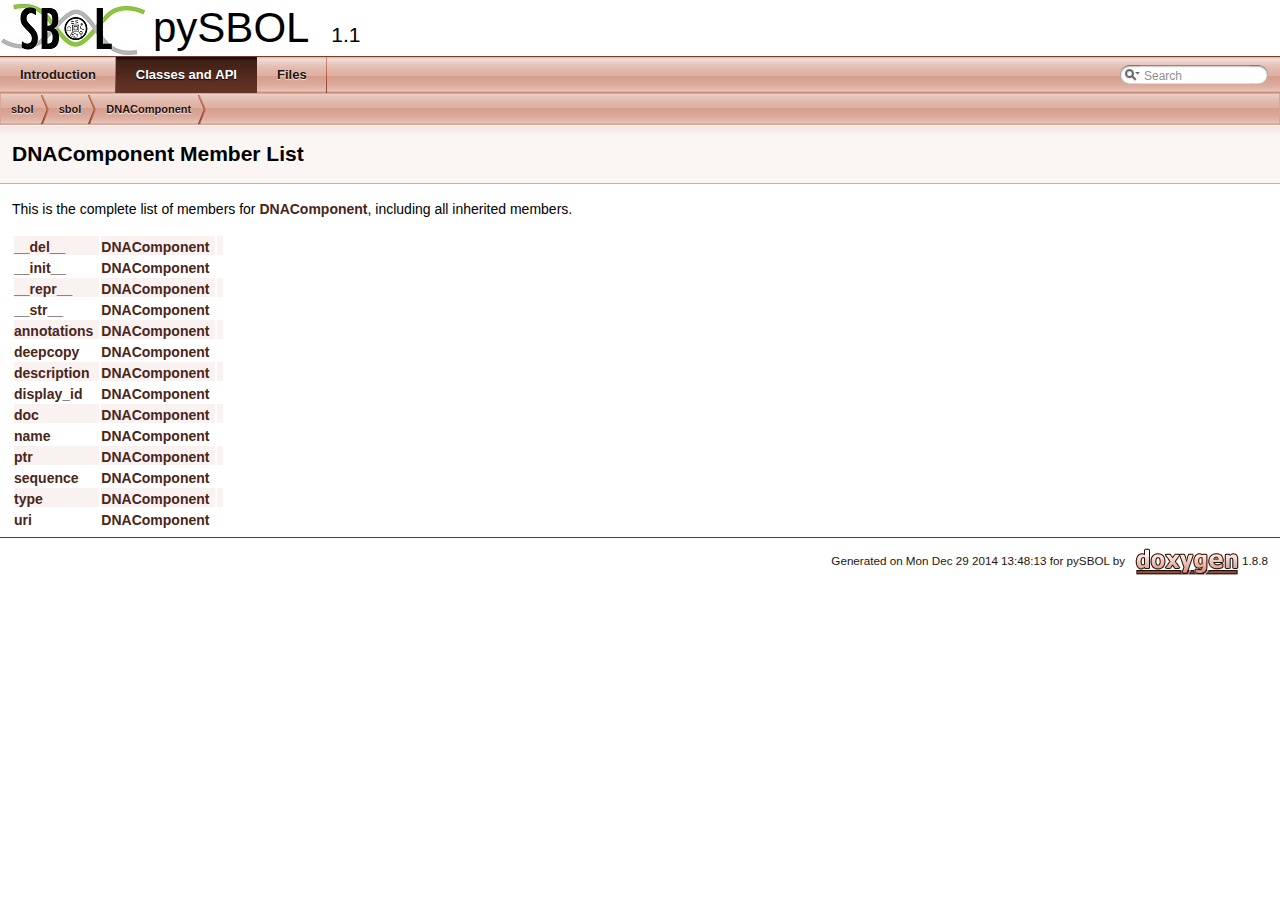
<file: classsbol_1_1sbol_1_1_d_n_a_component-members.html>
<!DOCTYPE html PUBLIC "-//W3C//DTD XHTML 1.0 Transitional//EN" "http://www.w3.org/TR/xhtml1/DTD/xhtml1-transitional.dtd">
<html xmlns="http://www.w3.org/1999/xhtml">
<head>
<meta http-equiv="Content-Type" content="text/xhtml;charset=UTF-8"/>
<meta http-equiv="X-UA-Compatible" content="IE=9"/>
<meta name="generator" content="Doxygen 1.8.8"/>
<title>pySBOL: Member List</title>
<link href="tabs.css" rel="stylesheet" type="text/css"/>
<script type="text/javascript" src="jquery.js"></script>
<script type="text/javascript" src="dynsections.js"></script>
<link href="search/search.css" rel="stylesheet" type="text/css"/>
<script type="text/javascript" src="search/search.js"></script>
<script type="text/javascript">
  $(document).ready(function() { searchBox.OnSelectItem(0); });
</script>
<link href="doxygen.css" rel="stylesheet" type="text/css" />
</head>
<body>
<div id="top"><!-- do not remove this div, it is closed by doxygen! -->
<div id="titlearea">
<table cellspacing="0" cellpadding="0">
 <tbody>
 <tr style="height: 56px;">
  <td id="projectlogo"><img alt="Logo" src="SBOLlogo2_high_res.jpg"/></td>
  <td style="padding-left: 0.5em;">
   <div id="projectname">pySBOL
   &#160;<span id="projectnumber">1.1</span>
   </div>
  </td>
 </tr>
 </tbody>
</table>
</div>
<!-- end header part -->
<!-- Generated by Doxygen 1.8.8 -->
<script type="text/javascript">
var searchBox = new SearchBox("searchBox", "search",false,'Search');
</script>
  <div id="navrow1" class="tabs">
    <ul class="tablist">
      <li><a href="index.html"><span>Introduction</span></a></li>
      <li class="current"><a href="annotated.html"><span>Classes&#160;and&#160;API</span></a></li>
      <li><a href="files.html"><span>Files</span></a></li>
      <li>
        <div id="MSearchBox" class="MSearchBoxInactive">
        <span class="left">
          <img id="MSearchSelect" src="search/mag_sel.png"
               onmouseover="return searchBox.OnSearchSelectShow()"
               onmouseout="return searchBox.OnSearchSelectHide()"
               alt=""/>
          <input type="text" id="MSearchField" value="Search" accesskey="S"
               onfocus="searchBox.OnSearchFieldFocus(true)" 
               onblur="searchBox.OnSearchFieldFocus(false)" 
               onkeyup="searchBox.OnSearchFieldChange(event)"/>
          </span><span class="right">
            <a id="MSearchClose" href="javascript:searchBox.CloseResultsWindow()"><img id="MSearchCloseImg" border="0" src="search/close.png" alt=""/></a>
          </span>
        </div>
      </li>
    </ul>
  </div>
<!-- window showing the filter options -->
<div id="MSearchSelectWindow"
     onmouseover="return searchBox.OnSearchSelectShow()"
     onmouseout="return searchBox.OnSearchSelectHide()"
     onkeydown="return searchBox.OnSearchSelectKey(event)">
<a class="SelectItem" href="javascript:void(0)" onclick="searchBox.OnSelectItem(0)"><span class="SelectionMark">&#160;</span>All</a><a class="SelectItem" href="javascript:void(0)" onclick="searchBox.OnSelectItem(1)"><span class="SelectionMark">&#160;</span>Classes</a><a class="SelectItem" href="javascript:void(0)" onclick="searchBox.OnSelectItem(2)"><span class="SelectionMark">&#160;</span>Namespaces</a><a class="SelectItem" href="javascript:void(0)" onclick="searchBox.OnSelectItem(3)"><span class="SelectionMark">&#160;</span>Files</a><a class="SelectItem" href="javascript:void(0)" onclick="searchBox.OnSelectItem(4)"><span class="SelectionMark">&#160;</span>Functions</a><a class="SelectItem" href="javascript:void(0)" onclick="searchBox.OnSelectItem(5)"><span class="SelectionMark">&#160;</span>Variables</a><a class="SelectItem" href="javascript:void(0)" onclick="searchBox.OnSelectItem(6)"><span class="SelectionMark">&#160;</span>Pages</a></div>

<!-- iframe showing the search results (closed by default) -->
<div id="MSearchResultsWindow">
<iframe src="javascript:void(0)" frameborder="0" 
        name="MSearchResults" id="MSearchResults">
</iframe>
</div>

<div id="nav-path" class="navpath">
  <ul>
<li class="navelem"><a class="el" href="namespacesbol.html">sbol</a></li><li class="navelem"><a class="el" href="namespacesbol_1_1sbol.html">sbol</a></li><li class="navelem"><a class="el" href="classsbol_1_1sbol_1_1_d_n_a_component.html">DNAComponent</a></li>  </ul>
</div>
</div><!-- top -->
<div class="header">
  <div class="headertitle">
<div class="title">DNAComponent Member List</div>  </div>
</div><!--header-->
<div class="contents">

<p>This is the complete list of members for <a class="el" href="classsbol_1_1sbol_1_1_d_n_a_component.html">DNAComponent</a>, including all inherited members.</p>
<table class="directory">
  <tr class="even"><td class="entry"><a class="el" href="classsbol_1_1sbol_1_1_d_n_a_component.html#afa251912978c7d5ccf7e5a027a4d12ee">__del__</a></td><td class="entry"><a class="el" href="classsbol_1_1sbol_1_1_d_n_a_component.html">DNAComponent</a></td><td class="entry"></td></tr>
  <tr><td class="entry"><a class="el" href="classsbol_1_1sbol_1_1_d_n_a_component.html#ac775ee34451fdfa742b318538164070e">__init__</a></td><td class="entry"><a class="el" href="classsbol_1_1sbol_1_1_d_n_a_component.html">DNAComponent</a></td><td class="entry"></td></tr>
  <tr class="even"><td class="entry"><a class="el" href="classsbol_1_1sbol_1_1_d_n_a_component.html#ad8b9328939df072e4740cd9a63189744">__repr__</a></td><td class="entry"><a class="el" href="classsbol_1_1sbol_1_1_d_n_a_component.html">DNAComponent</a></td><td class="entry"></td></tr>
  <tr><td class="entry"><a class="el" href="classsbol_1_1sbol_1_1_d_n_a_component.html#aa7a4b9bc0941308e362738503137460e">__str__</a></td><td class="entry"><a class="el" href="classsbol_1_1sbol_1_1_d_n_a_component.html">DNAComponent</a></td><td class="entry"></td></tr>
  <tr class="even"><td class="entry"><a class="el" href="classsbol_1_1sbol_1_1_d_n_a_component.html#ae2465980f5f645ff6e08a0e1d26d5efe">annotations</a></td><td class="entry"><a class="el" href="classsbol_1_1sbol_1_1_d_n_a_component.html">DNAComponent</a></td><td class="entry"></td></tr>
  <tr><td class="entry"><a class="el" href="classsbol_1_1sbol_1_1_d_n_a_component.html#a40128ecc4ed3a27cea7306edc3f5e35a">deepcopy</a></td><td class="entry"><a class="el" href="classsbol_1_1sbol_1_1_d_n_a_component.html">DNAComponent</a></td><td class="entry"></td></tr>
  <tr class="even"><td class="entry"><a class="el" href="classsbol_1_1sbol_1_1_d_n_a_component.html#a812538882080efe71a5999584fe662ff">description</a></td><td class="entry"><a class="el" href="classsbol_1_1sbol_1_1_d_n_a_component.html">DNAComponent</a></td><td class="entry"></td></tr>
  <tr><td class="entry"><a class="el" href="classsbol_1_1sbol_1_1_d_n_a_component.html#a970bc25842b4b11d38f4e408205ff050">display_id</a></td><td class="entry"><a class="el" href="classsbol_1_1sbol_1_1_d_n_a_component.html">DNAComponent</a></td><td class="entry"></td></tr>
  <tr class="even"><td class="entry"><a class="el" href="classsbol_1_1sbol_1_1_d_n_a_component.html#a9e21834cb1b0fa765f6d41439aa24821">doc</a></td><td class="entry"><a class="el" href="classsbol_1_1sbol_1_1_d_n_a_component.html">DNAComponent</a></td><td class="entry"></td></tr>
  <tr><td class="entry"><a class="el" href="classsbol_1_1sbol_1_1_d_n_a_component.html#a757840459670ee7692e00cf5ddc722d5">name</a></td><td class="entry"><a class="el" href="classsbol_1_1sbol_1_1_d_n_a_component.html">DNAComponent</a></td><td class="entry"></td></tr>
  <tr class="even"><td class="entry"><a class="el" href="classsbol_1_1sbol_1_1_d_n_a_component.html#a37c32eedc4fbd64837b631c06863691e">ptr</a></td><td class="entry"><a class="el" href="classsbol_1_1sbol_1_1_d_n_a_component.html">DNAComponent</a></td><td class="entry"></td></tr>
  <tr><td class="entry"><a class="el" href="classsbol_1_1sbol_1_1_d_n_a_component.html#ae0b9249cc419405360e00d4ad990eb69">sequence</a></td><td class="entry"><a class="el" href="classsbol_1_1sbol_1_1_d_n_a_component.html">DNAComponent</a></td><td class="entry"></td></tr>
  <tr class="even"><td class="entry"><a class="el" href="classsbol_1_1sbol_1_1_d_n_a_component.html#a6fd3149402a39b8fbf719937bad52a38">type</a></td><td class="entry"><a class="el" href="classsbol_1_1sbol_1_1_d_n_a_component.html">DNAComponent</a></td><td class="entry"></td></tr>
  <tr><td class="entry"><a class="el" href="classsbol_1_1sbol_1_1_d_n_a_component.html#af205052c80b55070237ee9052f067ba3">uri</a></td><td class="entry"><a class="el" href="classsbol_1_1sbol_1_1_d_n_a_component.html">DNAComponent</a></td><td class="entry"></td></tr>
</table></div><!-- contents -->
<!-- start footer part -->
<hr class="footer"/><address class="footer"><small>
Generated on Mon Dec 29 2014 13:48:13 for pySBOL by &#160;<a href="http://www.doxygen.org/index.html">
<img class="footer" src="doxygen.png" alt="doxygen"/>
</a> 1.8.8
</small></address>
</body>
</html>
</file>
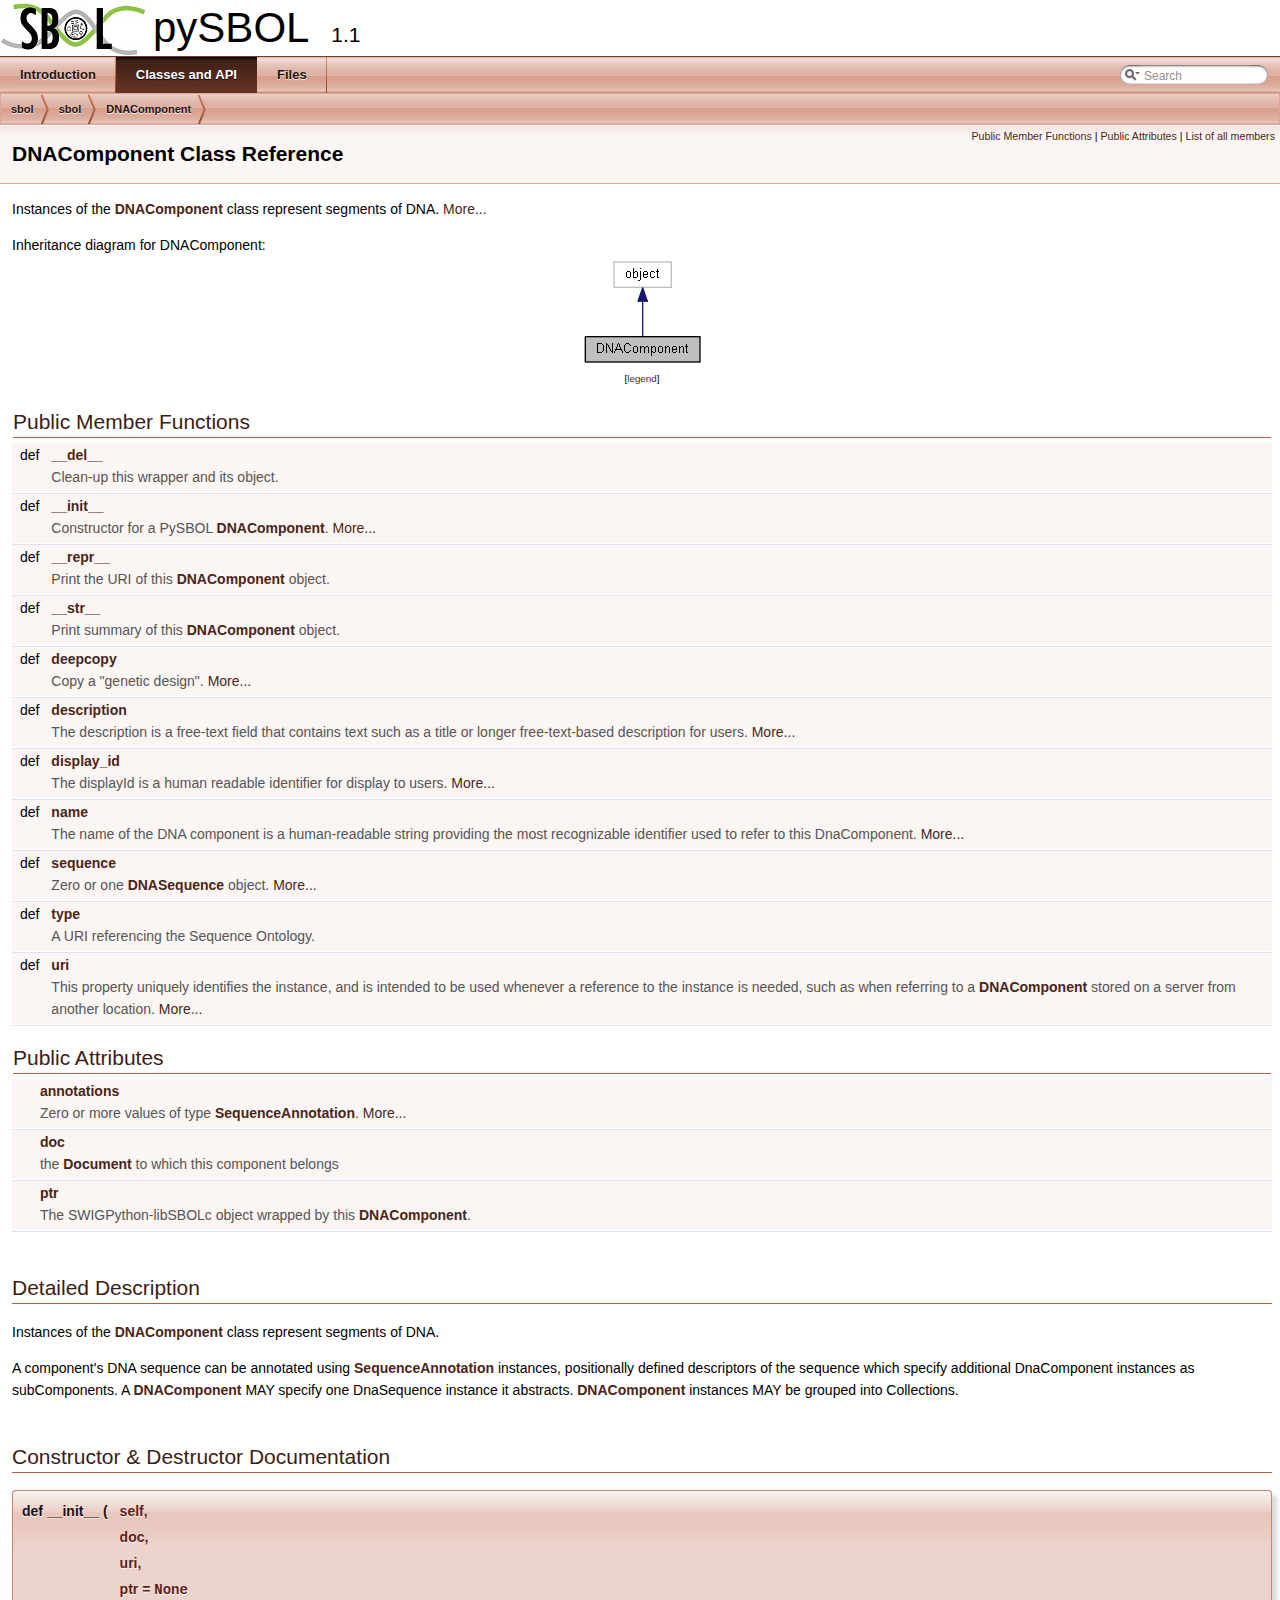
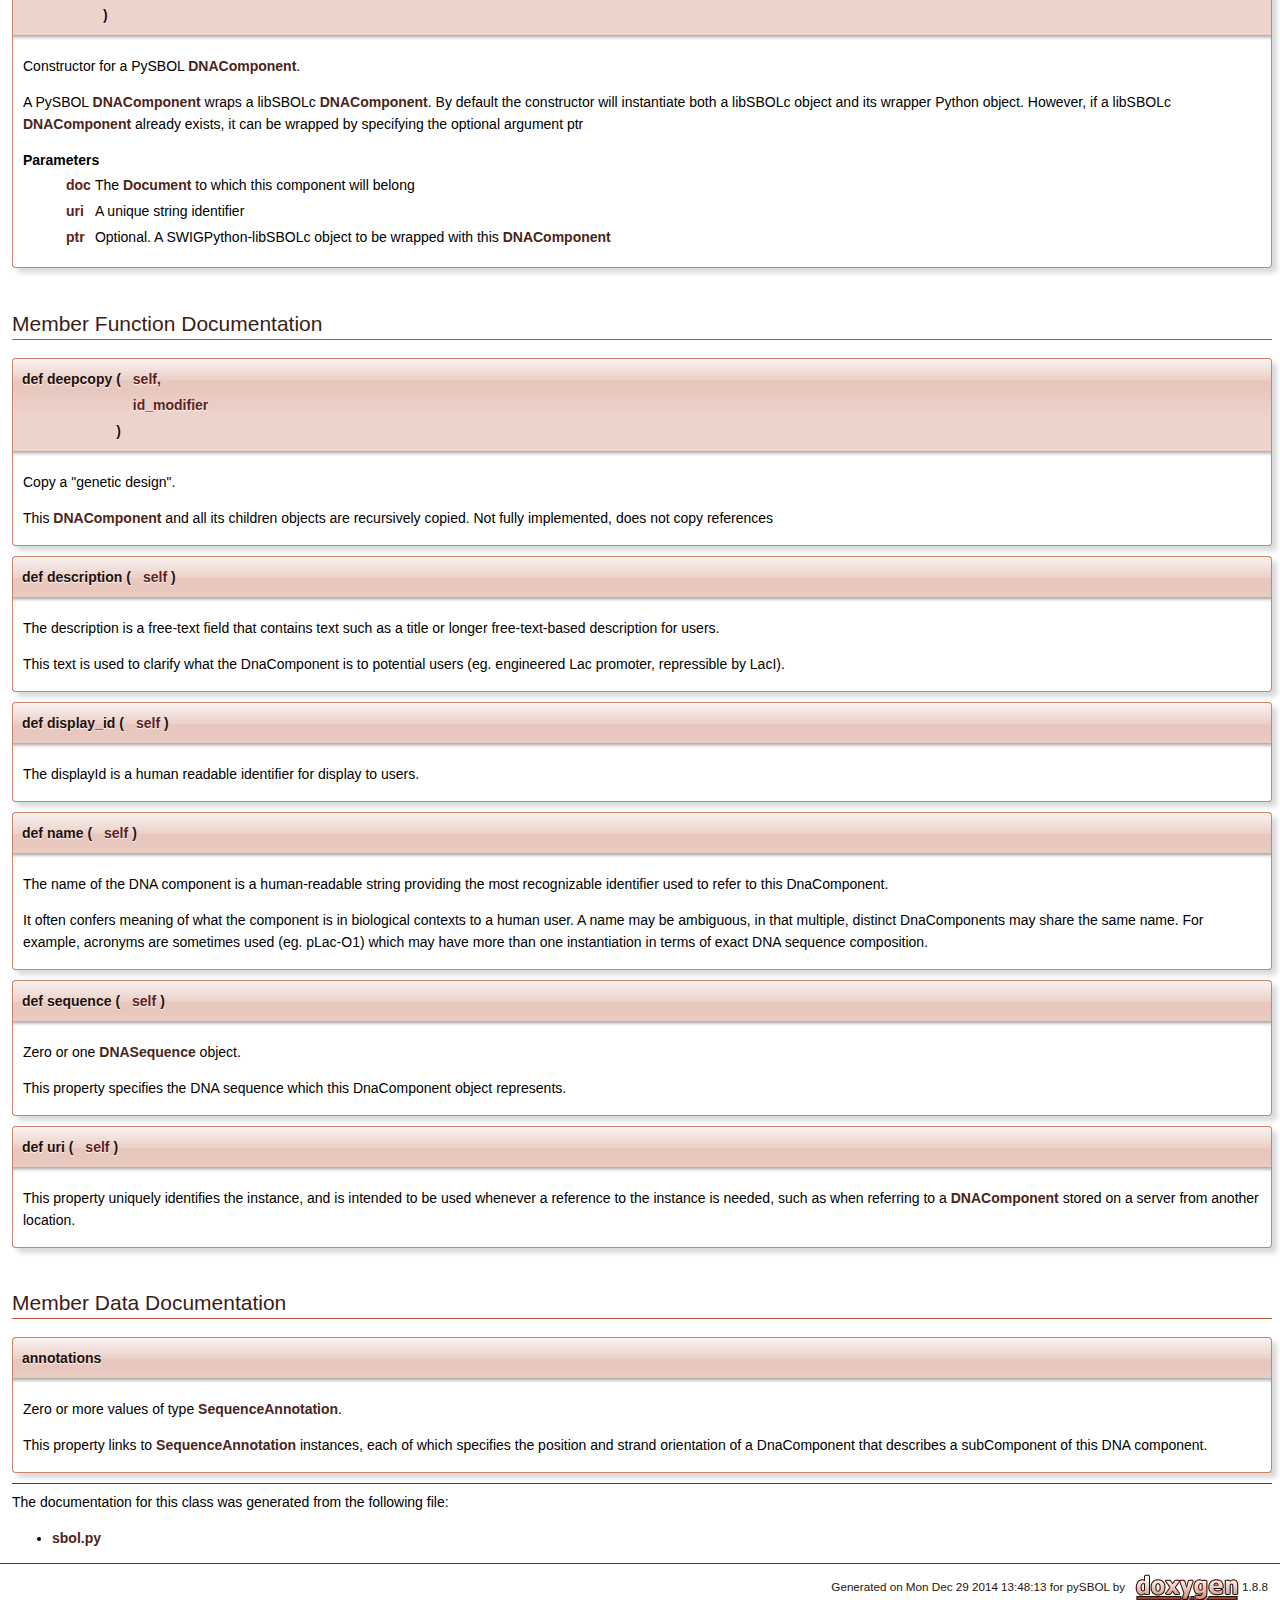
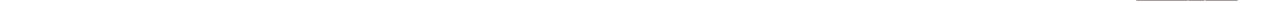
<file: classsbol_1_1sbol_1_1_d_n_a_component.html>
<!DOCTYPE html PUBLIC "-//W3C//DTD XHTML 1.0 Transitional//EN" "http://www.w3.org/TR/xhtml1/DTD/xhtml1-transitional.dtd">
<html xmlns="http://www.w3.org/1999/xhtml">
<head>
<meta http-equiv="Content-Type" content="text/xhtml;charset=UTF-8"/>
<meta http-equiv="X-UA-Compatible" content="IE=9"/>
<meta name="generator" content="Doxygen 1.8.8"/>
<title>pySBOL: DNAComponent Class Reference</title>
<link href="tabs.css" rel="stylesheet" type="text/css"/>
<script type="text/javascript" src="jquery.js"></script>
<script type="text/javascript" src="dynsections.js"></script>
<link href="search/search.css" rel="stylesheet" type="text/css"/>
<script type="text/javascript" src="search/search.js"></script>
<script type="text/javascript">
  $(document).ready(function() { searchBox.OnSelectItem(0); });
</script>
<link href="doxygen.css" rel="stylesheet" type="text/css" />
</head>
<body>
<div id="top"><!-- do not remove this div, it is closed by doxygen! -->
<div id="titlearea">
<table cellspacing="0" cellpadding="0">
 <tbody>
 <tr style="height: 56px;">
  <td id="projectlogo"><img alt="Logo" src="SBOLlogo2_high_res.jpg"/></td>
  <td style="padding-left: 0.5em;">
   <div id="projectname">pySBOL
   &#160;<span id="projectnumber">1.1</span>
   </div>
  </td>
 </tr>
 </tbody>
</table>
</div>
<!-- end header part -->
<!-- Generated by Doxygen 1.8.8 -->
<script type="text/javascript">
var searchBox = new SearchBox("searchBox", "search",false,'Search');
</script>
  <div id="navrow1" class="tabs">
    <ul class="tablist">
      <li><a href="index.html"><span>Introduction</span></a></li>
      <li class="current"><a href="annotated.html"><span>Classes&#160;and&#160;API</span></a></li>
      <li><a href="files.html"><span>Files</span></a></li>
      <li>
        <div id="MSearchBox" class="MSearchBoxInactive">
        <span class="left">
          <img id="MSearchSelect" src="search/mag_sel.png"
               onmouseover="return searchBox.OnSearchSelectShow()"
               onmouseout="return searchBox.OnSearchSelectHide()"
               alt=""/>
          <input type="text" id="MSearchField" value="Search" accesskey="S"
               onfocus="searchBox.OnSearchFieldFocus(true)" 
               onblur="searchBox.OnSearchFieldFocus(false)" 
               onkeyup="searchBox.OnSearchFieldChange(event)"/>
          </span><span class="right">
            <a id="MSearchClose" href="javascript:searchBox.CloseResultsWindow()"><img id="MSearchCloseImg" border="0" src="search/close.png" alt=""/></a>
          </span>
        </div>
      </li>
    </ul>
  </div>
<!-- window showing the filter options -->
<div id="MSearchSelectWindow"
     onmouseover="return searchBox.OnSearchSelectShow()"
     onmouseout="return searchBox.OnSearchSelectHide()"
     onkeydown="return searchBox.OnSearchSelectKey(event)">
<a class="SelectItem" href="javascript:void(0)" onclick="searchBox.OnSelectItem(0)"><span class="SelectionMark">&#160;</span>All</a><a class="SelectItem" href="javascript:void(0)" onclick="searchBox.OnSelectItem(1)"><span class="SelectionMark">&#160;</span>Classes</a><a class="SelectItem" href="javascript:void(0)" onclick="searchBox.OnSelectItem(2)"><span class="SelectionMark">&#160;</span>Namespaces</a><a class="SelectItem" href="javascript:void(0)" onclick="searchBox.OnSelectItem(3)"><span class="SelectionMark">&#160;</span>Files</a><a class="SelectItem" href="javascript:void(0)" onclick="searchBox.OnSelectItem(4)"><span class="SelectionMark">&#160;</span>Functions</a><a class="SelectItem" href="javascript:void(0)" onclick="searchBox.OnSelectItem(5)"><span class="SelectionMark">&#160;</span>Variables</a><a class="SelectItem" href="javascript:void(0)" onclick="searchBox.OnSelectItem(6)"><span class="SelectionMark">&#160;</span>Pages</a></div>

<!-- iframe showing the search results (closed by default) -->
<div id="MSearchResultsWindow">
<iframe src="javascript:void(0)" frameborder="0" 
        name="MSearchResults" id="MSearchResults">
</iframe>
</div>

<div id="nav-path" class="navpath">
  <ul>
<li class="navelem"><a class="el" href="namespacesbol.html">sbol</a></li><li class="navelem"><a class="el" href="namespacesbol_1_1sbol.html">sbol</a></li><li class="navelem"><a class="el" href="classsbol_1_1sbol_1_1_d_n_a_component.html">DNAComponent</a></li>  </ul>
</div>
</div><!-- top -->
<div class="header">
  <div class="summary">
<a href="#pub-methods">Public Member Functions</a> &#124;
<a href="#pub-attribs">Public Attributes</a> &#124;
<a href="classsbol_1_1sbol_1_1_d_n_a_component-members.html">List of all members</a>  </div>
  <div class="headertitle">
<div class="title">DNAComponent Class Reference</div>  </div>
</div><!--header-->
<div class="contents">

<p>Instances of the <a class="el" href="classsbol_1_1sbol_1_1_d_n_a_component.html" title="Instances of the DNAComponent class represent segments of DNA. ">DNAComponent</a> class represent segments of DNA.  
 <a href="classsbol_1_1sbol_1_1_d_n_a_component.html#details">More...</a></p>
<div class="dynheader">
Inheritance diagram for DNAComponent:</div>
<div class="dyncontent">
<div class="center"><img src="classsbol_1_1sbol_1_1_d_n_a_component__inherit__graph.png" border="0" usemap="#_d_n_a_component_inherit__map" alt="Inheritance graph"/></div>
<center><span class="legend">[<a href="graph_legend.html">legend</a>]</span></center></div>
<table class="memberdecls">
<tr class="heading"><td colspan="2"><h2 class="groupheader"><a name="pub-methods"></a>
Public Member Functions</h2></td></tr>
<tr class="memitem:afa251912978c7d5ccf7e5a027a4d12ee"><td class="memItemLeft" align="right" valign="top"><a class="anchor" id="afa251912978c7d5ccf7e5a027a4d12ee"></a>
def&#160;</td><td class="memItemRight" valign="bottom"><a class="el" href="classsbol_1_1sbol_1_1_d_n_a_component.html#afa251912978c7d5ccf7e5a027a4d12ee">__del__</a></td></tr>
<tr class="memdesc:afa251912978c7d5ccf7e5a027a4d12ee"><td class="mdescLeft">&#160;</td><td class="mdescRight">Clean-up this wrapper and its object. <br /></td></tr>
<tr class="separator:afa251912978c7d5ccf7e5a027a4d12ee"><td class="memSeparator" colspan="2">&#160;</td></tr>
<tr class="memitem:ac775ee34451fdfa742b318538164070e"><td class="memItemLeft" align="right" valign="top">def&#160;</td><td class="memItemRight" valign="bottom"><a class="el" href="classsbol_1_1sbol_1_1_d_n_a_component.html#ac775ee34451fdfa742b318538164070e">__init__</a></td></tr>
<tr class="memdesc:ac775ee34451fdfa742b318538164070e"><td class="mdescLeft">&#160;</td><td class="mdescRight">Constructor for a PySBOL <a class="el" href="classsbol_1_1sbol_1_1_d_n_a_component.html" title="Instances of the DNAComponent class represent segments of DNA. ">DNAComponent</a>.  <a href="#ac775ee34451fdfa742b318538164070e">More...</a><br /></td></tr>
<tr class="separator:ac775ee34451fdfa742b318538164070e"><td class="memSeparator" colspan="2">&#160;</td></tr>
<tr class="memitem:ad8b9328939df072e4740cd9a63189744"><td class="memItemLeft" align="right" valign="top"><a class="anchor" id="ad8b9328939df072e4740cd9a63189744"></a>
def&#160;</td><td class="memItemRight" valign="bottom"><a class="el" href="classsbol_1_1sbol_1_1_d_n_a_component.html#ad8b9328939df072e4740cd9a63189744">__repr__</a></td></tr>
<tr class="memdesc:ad8b9328939df072e4740cd9a63189744"><td class="mdescLeft">&#160;</td><td class="mdescRight">Print the URI of this <a class="el" href="classsbol_1_1sbol_1_1_d_n_a_component.html" title="Instances of the DNAComponent class represent segments of DNA. ">DNAComponent</a> object. <br /></td></tr>
<tr class="separator:ad8b9328939df072e4740cd9a63189744"><td class="memSeparator" colspan="2">&#160;</td></tr>
<tr class="memitem:aa7a4b9bc0941308e362738503137460e"><td class="memItemLeft" align="right" valign="top"><a class="anchor" id="aa7a4b9bc0941308e362738503137460e"></a>
def&#160;</td><td class="memItemRight" valign="bottom"><a class="el" href="classsbol_1_1sbol_1_1_d_n_a_component.html#aa7a4b9bc0941308e362738503137460e">__str__</a></td></tr>
<tr class="memdesc:aa7a4b9bc0941308e362738503137460e"><td class="mdescLeft">&#160;</td><td class="mdescRight">Print summary of this <a class="el" href="classsbol_1_1sbol_1_1_d_n_a_component.html" title="Instances of the DNAComponent class represent segments of DNA. ">DNAComponent</a> object. <br /></td></tr>
<tr class="separator:aa7a4b9bc0941308e362738503137460e"><td class="memSeparator" colspan="2">&#160;</td></tr>
<tr class="memitem:a40128ecc4ed3a27cea7306edc3f5e35a"><td class="memItemLeft" align="right" valign="top">def&#160;</td><td class="memItemRight" valign="bottom"><a class="el" href="classsbol_1_1sbol_1_1_d_n_a_component.html#a40128ecc4ed3a27cea7306edc3f5e35a">deepcopy</a></td></tr>
<tr class="memdesc:a40128ecc4ed3a27cea7306edc3f5e35a"><td class="mdescLeft">&#160;</td><td class="mdescRight">Copy a "genetic design".  <a href="#a40128ecc4ed3a27cea7306edc3f5e35a">More...</a><br /></td></tr>
<tr class="separator:a40128ecc4ed3a27cea7306edc3f5e35a"><td class="memSeparator" colspan="2">&#160;</td></tr>
<tr class="memitem:a812538882080efe71a5999584fe662ff"><td class="memItemLeft" align="right" valign="top">def&#160;</td><td class="memItemRight" valign="bottom"><a class="el" href="classsbol_1_1sbol_1_1_d_n_a_component.html#a812538882080efe71a5999584fe662ff">description</a></td></tr>
<tr class="memdesc:a812538882080efe71a5999584fe662ff"><td class="mdescLeft">&#160;</td><td class="mdescRight">The description is a free-text field that contains text such as a title or longer free-text-based description for users.  <a href="#a812538882080efe71a5999584fe662ff">More...</a><br /></td></tr>
<tr class="separator:a812538882080efe71a5999584fe662ff"><td class="memSeparator" colspan="2">&#160;</td></tr>
<tr class="memitem:a970bc25842b4b11d38f4e408205ff050"><td class="memItemLeft" align="right" valign="top">def&#160;</td><td class="memItemRight" valign="bottom"><a class="el" href="classsbol_1_1sbol_1_1_d_n_a_component.html#a970bc25842b4b11d38f4e408205ff050">display_id</a></td></tr>
<tr class="memdesc:a970bc25842b4b11d38f4e408205ff050"><td class="mdescLeft">&#160;</td><td class="mdescRight">The displayId is a human readable identifier for display to users.  <a href="#a970bc25842b4b11d38f4e408205ff050">More...</a><br /></td></tr>
<tr class="separator:a970bc25842b4b11d38f4e408205ff050"><td class="memSeparator" colspan="2">&#160;</td></tr>
<tr class="memitem:a757840459670ee7692e00cf5ddc722d5"><td class="memItemLeft" align="right" valign="top">def&#160;</td><td class="memItemRight" valign="bottom"><a class="el" href="classsbol_1_1sbol_1_1_d_n_a_component.html#a757840459670ee7692e00cf5ddc722d5">name</a></td></tr>
<tr class="memdesc:a757840459670ee7692e00cf5ddc722d5"><td class="mdescLeft">&#160;</td><td class="mdescRight">The name of the DNA component is a human-readable string providing the most recognizable identifier used to refer to this DnaComponent.  <a href="#a757840459670ee7692e00cf5ddc722d5">More...</a><br /></td></tr>
<tr class="separator:a757840459670ee7692e00cf5ddc722d5"><td class="memSeparator" colspan="2">&#160;</td></tr>
<tr class="memitem:ae0b9249cc419405360e00d4ad990eb69"><td class="memItemLeft" align="right" valign="top">def&#160;</td><td class="memItemRight" valign="bottom"><a class="el" href="classsbol_1_1sbol_1_1_d_n_a_component.html#ae0b9249cc419405360e00d4ad990eb69">sequence</a></td></tr>
<tr class="memdesc:ae0b9249cc419405360e00d4ad990eb69"><td class="mdescLeft">&#160;</td><td class="mdescRight">Zero or one <a class="el" href="classsbol_1_1sbol_1_1_d_n_a_sequence.html" title="Instances of the DNASequence class contain the actual DNA sequence string. ">DNASequence</a> object.  <a href="#ae0b9249cc419405360e00d4ad990eb69">More...</a><br /></td></tr>
<tr class="separator:ae0b9249cc419405360e00d4ad990eb69"><td class="memSeparator" colspan="2">&#160;</td></tr>
<tr class="memitem:a6fd3149402a39b8fbf719937bad52a38"><td class="memItemLeft" align="right" valign="top"><a class="anchor" id="a6fd3149402a39b8fbf719937bad52a38"></a>
def&#160;</td><td class="memItemRight" valign="bottom"><a class="el" href="classsbol_1_1sbol_1_1_d_n_a_component.html#a6fd3149402a39b8fbf719937bad52a38">type</a></td></tr>
<tr class="memdesc:a6fd3149402a39b8fbf719937bad52a38"><td class="mdescLeft">&#160;</td><td class="mdescRight">A URI referencing the Sequence Ontology. <br /></td></tr>
<tr class="separator:a6fd3149402a39b8fbf719937bad52a38"><td class="memSeparator" colspan="2">&#160;</td></tr>
<tr class="memitem:af205052c80b55070237ee9052f067ba3"><td class="memItemLeft" align="right" valign="top">def&#160;</td><td class="memItemRight" valign="bottom"><a class="el" href="classsbol_1_1sbol_1_1_d_n_a_component.html#af205052c80b55070237ee9052f067ba3">uri</a></td></tr>
<tr class="memdesc:af205052c80b55070237ee9052f067ba3"><td class="mdescLeft">&#160;</td><td class="mdescRight">This property uniquely identifies the instance, and is intended to be used whenever a reference to the instance is needed, such as when referring to a <a class="el" href="classsbol_1_1sbol_1_1_d_n_a_component.html" title="Instances of the DNAComponent class represent segments of DNA. ">DNAComponent</a> stored on a server from another location.  <a href="#af205052c80b55070237ee9052f067ba3">More...</a><br /></td></tr>
<tr class="separator:af205052c80b55070237ee9052f067ba3"><td class="memSeparator" colspan="2">&#160;</td></tr>
</table><table class="memberdecls">
<tr class="heading"><td colspan="2"><h2 class="groupheader"><a name="pub-attribs"></a>
Public Attributes</h2></td></tr>
<tr class="memitem:ae2465980f5f645ff6e08a0e1d26d5efe"><td class="memItemLeft" align="right" valign="top">&#160;</td><td class="memItemRight" valign="bottom"><a class="el" href="classsbol_1_1sbol_1_1_d_n_a_component.html#ae2465980f5f645ff6e08a0e1d26d5efe">annotations</a></td></tr>
<tr class="memdesc:ae2465980f5f645ff6e08a0e1d26d5efe"><td class="mdescLeft">&#160;</td><td class="mdescRight">Zero or more values of type <a class="el" href="classsbol_1_1sbol_1_1_sequence_annotation.html" title="Analogous to &#39;a feature&#39; in other systems, the SequenceAnnotation indicates information about the par...">SequenceAnnotation</a>.  <a href="#ae2465980f5f645ff6e08a0e1d26d5efe">More...</a><br /></td></tr>
<tr class="separator:ae2465980f5f645ff6e08a0e1d26d5efe"><td class="memSeparator" colspan="2">&#160;</td></tr>
<tr class="memitem:a9e21834cb1b0fa765f6d41439aa24821"><td class="memItemLeft" align="right" valign="top"><a class="anchor" id="a9e21834cb1b0fa765f6d41439aa24821"></a>
&#160;</td><td class="memItemRight" valign="bottom"><a class="el" href="classsbol_1_1sbol_1_1_d_n_a_component.html#a9e21834cb1b0fa765f6d41439aa24821">doc</a></td></tr>
<tr class="memdesc:a9e21834cb1b0fa765f6d41439aa24821"><td class="mdescLeft">&#160;</td><td class="mdescRight">the <a class="el" href="classsbol_1_1sbol_1_1_document.html" title="Represents an SBOL document that can be read from or written to a file. ">Document</a> to which this component belongs <br /></td></tr>
<tr class="separator:a9e21834cb1b0fa765f6d41439aa24821"><td class="memSeparator" colspan="2">&#160;</td></tr>
<tr class="memitem:a37c32eedc4fbd64837b631c06863691e"><td class="memItemLeft" align="right" valign="top"><a class="anchor" id="a37c32eedc4fbd64837b631c06863691e"></a>
&#160;</td><td class="memItemRight" valign="bottom"><a class="el" href="classsbol_1_1sbol_1_1_d_n_a_component.html#a37c32eedc4fbd64837b631c06863691e">ptr</a></td></tr>
<tr class="memdesc:a37c32eedc4fbd64837b631c06863691e"><td class="mdescLeft">&#160;</td><td class="mdescRight">The SWIGPython-libSBOLc object wrapped by this <a class="el" href="classsbol_1_1sbol_1_1_d_n_a_component.html" title="Instances of the DNAComponent class represent segments of DNA. ">DNAComponent</a>. <br /></td></tr>
<tr class="separator:a37c32eedc4fbd64837b631c06863691e"><td class="memSeparator" colspan="2">&#160;</td></tr>
</table>
<a name="details" id="details"></a><h2 class="groupheader">Detailed Description</h2>
<div class="textblock"><p>Instances of the <a class="el" href="classsbol_1_1sbol_1_1_d_n_a_component.html" title="Instances of the DNAComponent class represent segments of DNA. ">DNAComponent</a> class represent segments of DNA. </p>
<p>A component's DNA sequence can be annotated using <a class="el" href="classsbol_1_1sbol_1_1_sequence_annotation.html" title="Analogous to &#39;a feature&#39; in other systems, the SequenceAnnotation indicates information about the par...">SequenceAnnotation</a> instances, positionally defined descriptors of the sequence which specify additional DnaComponent instances as subComponents. A <a class="el" href="classsbol_1_1sbol_1_1_d_n_a_component.html" title="Instances of the DNAComponent class represent segments of DNA. ">DNAComponent</a> MAY specify one DnaSequence instance it abstracts. <a class="el" href="classsbol_1_1sbol_1_1_d_n_a_component.html" title="Instances of the DNAComponent class represent segments of DNA. ">DNAComponent</a> instances MAY be grouped into Collections. </p>
</div><h2 class="groupheader">Constructor &amp; Destructor Documentation</h2>
<a class="anchor" id="ac775ee34451fdfa742b318538164070e"></a>
<div class="memitem">
<div class="memproto">
      <table class="memname">
        <tr>
          <td class="memname">def __init__ </td>
          <td>(</td>
          <td class="paramtype">&#160;</td>
          <td class="paramname"><em>self</em>, </td>
        </tr>
        <tr>
          <td class="paramkey"></td>
          <td></td>
          <td class="paramtype">&#160;</td>
          <td class="paramname"><em>doc</em>, </td>
        </tr>
        <tr>
          <td class="paramkey"></td>
          <td></td>
          <td class="paramtype">&#160;</td>
          <td class="paramname"><em>uri</em>, </td>
        </tr>
        <tr>
          <td class="paramkey"></td>
          <td></td>
          <td class="paramtype">&#160;</td>
          <td class="paramname"><em>ptr</em> = <code>None</code>&#160;</td>
        </tr>
        <tr>
          <td></td>
          <td>)</td>
          <td></td><td></td>
        </tr>
      </table>
</div><div class="memdoc">

<p>Constructor for a PySBOL <a class="el" href="classsbol_1_1sbol_1_1_d_n_a_component.html" title="Instances of the DNAComponent class represent segments of DNA. ">DNAComponent</a>. </p>
<p>A PySBOL <a class="el" href="classsbol_1_1sbol_1_1_d_n_a_component.html" title="Instances of the DNAComponent class represent segments of DNA. ">DNAComponent</a> wraps a libSBOLc <a class="el" href="classsbol_1_1sbol_1_1_d_n_a_component.html" title="Instances of the DNAComponent class represent segments of DNA. ">DNAComponent</a>. By default the constructor will instantiate both a libSBOLc object and its wrapper Python object. However, if a libSBOLc <a class="el" href="classsbol_1_1sbol_1_1_d_n_a_component.html" title="Instances of the DNAComponent class represent segments of DNA. ">DNAComponent</a> already exists, it can be wrapped by specifying the optional argument ptr </p><dl class="params"><dt>Parameters</dt><dd>
  <table class="params">
    <tr><td class="paramname">doc</td><td>The <a class="el" href="classsbol_1_1sbol_1_1_document.html" title="Represents an SBOL document that can be read from or written to a file. ">Document</a> to which this component will belong </td></tr>
    <tr><td class="paramname">uri</td><td>A unique string identifier </td></tr>
    <tr><td class="paramname">ptr</td><td>Optional. A SWIGPython-libSBOLc object to be wrapped with this <a class="el" href="classsbol_1_1sbol_1_1_d_n_a_component.html" title="Instances of the DNAComponent class represent segments of DNA. ">DNAComponent</a> </td></tr>
  </table>
  </dd>
</dl>

</div>
</div>
<h2 class="groupheader">Member Function Documentation</h2>
<a class="anchor" id="a40128ecc4ed3a27cea7306edc3f5e35a"></a>
<div class="memitem">
<div class="memproto">
      <table class="memname">
        <tr>
          <td class="memname">def deepcopy </td>
          <td>(</td>
          <td class="paramtype">&#160;</td>
          <td class="paramname"><em>self</em>, </td>
        </tr>
        <tr>
          <td class="paramkey"></td>
          <td></td>
          <td class="paramtype">&#160;</td>
          <td class="paramname"><em>id_modifier</em>&#160;</td>
        </tr>
        <tr>
          <td></td>
          <td>)</td>
          <td></td><td></td>
        </tr>
      </table>
</div><div class="memdoc">

<p>Copy a "genetic design". </p>
<p>This <a class="el" href="classsbol_1_1sbol_1_1_d_n_a_component.html" title="Instances of the DNAComponent class represent segments of DNA. ">DNAComponent</a> and all its children objects are recursively copied. Not fully implemented, does not copy references </p>

</div>
</div>
<a class="anchor" id="a812538882080efe71a5999584fe662ff"></a>
<div class="memitem">
<div class="memproto">
      <table class="memname">
        <tr>
          <td class="memname">def description </td>
          <td>(</td>
          <td class="paramtype">&#160;</td>
          <td class="paramname"><em>self</em></td><td>)</td>
          <td></td>
        </tr>
      </table>
</div><div class="memdoc">

<p>The description is a free-text field that contains text such as a title or longer free-text-based description for users. </p>
<p>This text is used to clarify what the DnaComponent is to potential users (eg. engineered Lac promoter, repressible by LacI). </p>

</div>
</div>
<a class="anchor" id="a970bc25842b4b11d38f4e408205ff050"></a>
<div class="memitem">
<div class="memproto">
      <table class="memname">
        <tr>
          <td class="memname">def display_id </td>
          <td>(</td>
          <td class="paramtype">&#160;</td>
          <td class="paramname"><em>self</em></td><td>)</td>
          <td></td>
        </tr>
      </table>
</div><div class="memdoc">

<p>The displayId is a human readable identifier for display to users. </p>

</div>
</div>
<a class="anchor" id="a757840459670ee7692e00cf5ddc722d5"></a>
<div class="memitem">
<div class="memproto">
      <table class="memname">
        <tr>
          <td class="memname">def name </td>
          <td>(</td>
          <td class="paramtype">&#160;</td>
          <td class="paramname"><em>self</em></td><td>)</td>
          <td></td>
        </tr>
      </table>
</div><div class="memdoc">

<p>The name of the DNA component is a human-readable string providing the most recognizable identifier used to refer to this DnaComponent. </p>
<p>It often confers meaning of what the component is in biological contexts to a human user. A name may be ambiguous, in that multiple, distinct DnaComponents may share the same name. For example, acronyms are sometimes used (eg. pLac-O1) which may have more than one instantiation in terms of exact DNA sequence composition. </p>

</div>
</div>
<a class="anchor" id="ae0b9249cc419405360e00d4ad990eb69"></a>
<div class="memitem">
<div class="memproto">
      <table class="memname">
        <tr>
          <td class="memname">def sequence </td>
          <td>(</td>
          <td class="paramtype">&#160;</td>
          <td class="paramname"><em>self</em></td><td>)</td>
          <td></td>
        </tr>
      </table>
</div><div class="memdoc">

<p>Zero or one <a class="el" href="classsbol_1_1sbol_1_1_d_n_a_sequence.html" title="Instances of the DNASequence class contain the actual DNA sequence string. ">DNASequence</a> object. </p>
<p>This property specifies the DNA sequence which this DnaComponent object represents. </p>

</div>
</div>
<a class="anchor" id="af205052c80b55070237ee9052f067ba3"></a>
<div class="memitem">
<div class="memproto">
      <table class="memname">
        <tr>
          <td class="memname">def uri </td>
          <td>(</td>
          <td class="paramtype">&#160;</td>
          <td class="paramname"><em>self</em></td><td>)</td>
          <td></td>
        </tr>
      </table>
</div><div class="memdoc">

<p>This property uniquely identifies the instance, and is intended to be used whenever a reference to the instance is needed, such as when referring to a <a class="el" href="classsbol_1_1sbol_1_1_d_n_a_component.html" title="Instances of the DNAComponent class represent segments of DNA. ">DNAComponent</a> stored on a server from another location. </p>

</div>
</div>
<h2 class="groupheader">Member Data Documentation</h2>
<a class="anchor" id="ae2465980f5f645ff6e08a0e1d26d5efe"></a>
<div class="memitem">
<div class="memproto">
      <table class="memname">
        <tr>
          <td class="memname">annotations</td>
        </tr>
      </table>
</div><div class="memdoc">

<p>Zero or more values of type <a class="el" href="classsbol_1_1sbol_1_1_sequence_annotation.html" title="Analogous to &#39;a feature&#39; in other systems, the SequenceAnnotation indicates information about the par...">SequenceAnnotation</a>. </p>
<p>This property links to <a class="el" href="classsbol_1_1sbol_1_1_sequence_annotation.html" title="Analogous to &#39;a feature&#39; in other systems, the SequenceAnnotation indicates information about the par...">SequenceAnnotation</a> instances, each of which specifies the position and strand orientation of a DnaComponent that describes a subComponent of this DNA component. </p>

</div>
</div>
<hr/>The documentation for this class was generated from the following file:<ul>
<li><a class="el" href="sbol_8py.html">sbol.py</a></li>
</ul>
</div><!-- contents -->
<!-- start footer part -->
<hr class="footer"/><address class="footer"><small>
Generated on Mon Dec 29 2014 13:48:13 for pySBOL by &#160;<a href="http://www.doxygen.org/index.html">
<img class="footer" src="doxygen.png" alt="doxygen"/>
</a> 1.8.8
</small></address>
</body>
</html>
</file>
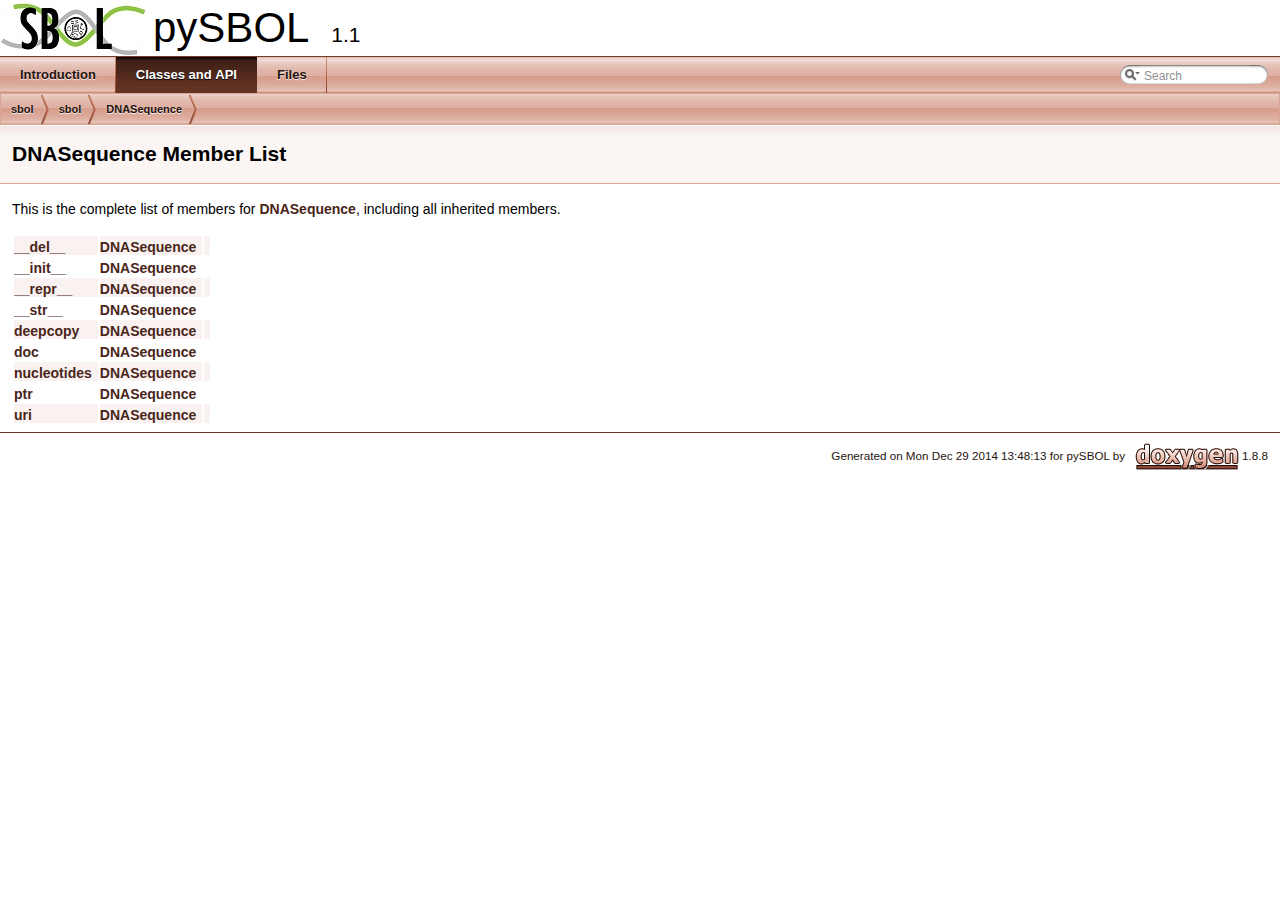
<file: classsbol_1_1sbol_1_1_d_n_a_sequence-members.html>
<!DOCTYPE html PUBLIC "-//W3C//DTD XHTML 1.0 Transitional//EN" "http://www.w3.org/TR/xhtml1/DTD/xhtml1-transitional.dtd">
<html xmlns="http://www.w3.org/1999/xhtml">
<head>
<meta http-equiv="Content-Type" content="text/xhtml;charset=UTF-8"/>
<meta http-equiv="X-UA-Compatible" content="IE=9"/>
<meta name="generator" content="Doxygen 1.8.8"/>
<title>pySBOL: Member List</title>
<link href="tabs.css" rel="stylesheet" type="text/css"/>
<script type="text/javascript" src="jquery.js"></script>
<script type="text/javascript" src="dynsections.js"></script>
<link href="search/search.css" rel="stylesheet" type="text/css"/>
<script type="text/javascript" src="search/search.js"></script>
<script type="text/javascript">
  $(document).ready(function() { searchBox.OnSelectItem(0); });
</script>
<link href="doxygen.css" rel="stylesheet" type="text/css" />
</head>
<body>
<div id="top"><!-- do not remove this div, it is closed by doxygen! -->
<div id="titlearea">
<table cellspacing="0" cellpadding="0">
 <tbody>
 <tr style="height: 56px;">
  <td id="projectlogo"><img alt="Logo" src="SBOLlogo2_high_res.jpg"/></td>
  <td style="padding-left: 0.5em;">
   <div id="projectname">pySBOL
   &#160;<span id="projectnumber">1.1</span>
   </div>
  </td>
 </tr>
 </tbody>
</table>
</div>
<!-- end header part -->
<!-- Generated by Doxygen 1.8.8 -->
<script type="text/javascript">
var searchBox = new SearchBox("searchBox", "search",false,'Search');
</script>
  <div id="navrow1" class="tabs">
    <ul class="tablist">
      <li><a href="index.html"><span>Introduction</span></a></li>
      <li class="current"><a href="annotated.html"><span>Classes&#160;and&#160;API</span></a></li>
      <li><a href="files.html"><span>Files</span></a></li>
      <li>
        <div id="MSearchBox" class="MSearchBoxInactive">
        <span class="left">
          <img id="MSearchSelect" src="search/mag_sel.png"
               onmouseover="return searchBox.OnSearchSelectShow()"
               onmouseout="return searchBox.OnSearchSelectHide()"
               alt=""/>
          <input type="text" id="MSearchField" value="Search" accesskey="S"
               onfocus="searchBox.OnSearchFieldFocus(true)" 
               onblur="searchBox.OnSearchFieldFocus(false)" 
               onkeyup="searchBox.OnSearchFieldChange(event)"/>
          </span><span class="right">
            <a id="MSearchClose" href="javascript:searchBox.CloseResultsWindow()"><img id="MSearchCloseImg" border="0" src="search/close.png" alt=""/></a>
          </span>
        </div>
      </li>
    </ul>
  </div>
<!-- window showing the filter options -->
<div id="MSearchSelectWindow"
     onmouseover="return searchBox.OnSearchSelectShow()"
     onmouseout="return searchBox.OnSearchSelectHide()"
     onkeydown="return searchBox.OnSearchSelectKey(event)">
<a class="SelectItem" href="javascript:void(0)" onclick="searchBox.OnSelectItem(0)"><span class="SelectionMark">&#160;</span>All</a><a class="SelectItem" href="javascript:void(0)" onclick="searchBox.OnSelectItem(1)"><span class="SelectionMark">&#160;</span>Classes</a><a class="SelectItem" href="javascript:void(0)" onclick="searchBox.OnSelectItem(2)"><span class="SelectionMark">&#160;</span>Namespaces</a><a class="SelectItem" href="javascript:void(0)" onclick="searchBox.OnSelectItem(3)"><span class="SelectionMark">&#160;</span>Files</a><a class="SelectItem" href="javascript:void(0)" onclick="searchBox.OnSelectItem(4)"><span class="SelectionMark">&#160;</span>Functions</a><a class="SelectItem" href="javascript:void(0)" onclick="searchBox.OnSelectItem(5)"><span class="SelectionMark">&#160;</span>Variables</a><a class="SelectItem" href="javascript:void(0)" onclick="searchBox.OnSelectItem(6)"><span class="SelectionMark">&#160;</span>Pages</a></div>

<!-- iframe showing the search results (closed by default) -->
<div id="MSearchResultsWindow">
<iframe src="javascript:void(0)" frameborder="0" 
        name="MSearchResults" id="MSearchResults">
</iframe>
</div>

<div id="nav-path" class="navpath">
  <ul>
<li class="navelem"><a class="el" href="namespacesbol.html">sbol</a></li><li class="navelem"><a class="el" href="namespacesbol_1_1sbol.html">sbol</a></li><li class="navelem"><a class="el" href="classsbol_1_1sbol_1_1_d_n_a_sequence.html">DNASequence</a></li>  </ul>
</div>
</div><!-- top -->
<div class="header">
  <div class="headertitle">
<div class="title">DNASequence Member List</div>  </div>
</div><!--header-->
<div class="contents">

<p>This is the complete list of members for <a class="el" href="classsbol_1_1sbol_1_1_d_n_a_sequence.html">DNASequence</a>, including all inherited members.</p>
<table class="directory">
  <tr class="even"><td class="entry"><a class="el" href="classsbol_1_1sbol_1_1_d_n_a_sequence.html#afa251912978c7d5ccf7e5a027a4d12ee">__del__</a></td><td class="entry"><a class="el" href="classsbol_1_1sbol_1_1_d_n_a_sequence.html">DNASequence</a></td><td class="entry"></td></tr>
  <tr><td class="entry"><a class="el" href="classsbol_1_1sbol_1_1_d_n_a_sequence.html#ac775ee34451fdfa742b318538164070e">__init__</a></td><td class="entry"><a class="el" href="classsbol_1_1sbol_1_1_d_n_a_sequence.html">DNASequence</a></td><td class="entry"></td></tr>
  <tr class="even"><td class="entry"><a class="el" href="classsbol_1_1sbol_1_1_d_n_a_sequence.html#ad8b9328939df072e4740cd9a63189744">__repr__</a></td><td class="entry"><a class="el" href="classsbol_1_1sbol_1_1_d_n_a_sequence.html">DNASequence</a></td><td class="entry"></td></tr>
  <tr><td class="entry"><a class="el" href="classsbol_1_1sbol_1_1_d_n_a_sequence.html#aa7a4b9bc0941308e362738503137460e">__str__</a></td><td class="entry"><a class="el" href="classsbol_1_1sbol_1_1_d_n_a_sequence.html">DNASequence</a></td><td class="entry"></td></tr>
  <tr class="even"><td class="entry"><a class="el" href="classsbol_1_1sbol_1_1_d_n_a_sequence.html#a40128ecc4ed3a27cea7306edc3f5e35a">deepcopy</a></td><td class="entry"><a class="el" href="classsbol_1_1sbol_1_1_d_n_a_sequence.html">DNASequence</a></td><td class="entry"></td></tr>
  <tr><td class="entry"><a class="el" href="classsbol_1_1sbol_1_1_d_n_a_sequence.html#a9e21834cb1b0fa765f6d41439aa24821">doc</a></td><td class="entry"><a class="el" href="classsbol_1_1sbol_1_1_d_n_a_sequence.html">DNASequence</a></td><td class="entry"></td></tr>
  <tr class="even"><td class="entry"><a class="el" href="classsbol_1_1sbol_1_1_d_n_a_sequence.html#a2c5318e94a6c5906c8b9959320e0467e">nucleotides</a></td><td class="entry"><a class="el" href="classsbol_1_1sbol_1_1_d_n_a_sequence.html">DNASequence</a></td><td class="entry"></td></tr>
  <tr><td class="entry"><a class="el" href="classsbol_1_1sbol_1_1_d_n_a_sequence.html#a37c32eedc4fbd64837b631c06863691e">ptr</a></td><td class="entry"><a class="el" href="classsbol_1_1sbol_1_1_d_n_a_sequence.html">DNASequence</a></td><td class="entry"></td></tr>
  <tr class="even"><td class="entry"><a class="el" href="classsbol_1_1sbol_1_1_d_n_a_sequence.html#af205052c80b55070237ee9052f067ba3">uri</a></td><td class="entry"><a class="el" href="classsbol_1_1sbol_1_1_d_n_a_sequence.html">DNASequence</a></td><td class="entry"></td></tr>
</table></div><!-- contents -->
<!-- start footer part -->
<hr class="footer"/><address class="footer"><small>
Generated on Mon Dec 29 2014 13:48:13 for pySBOL by &#160;<a href="http://www.doxygen.org/index.html">
<img class="footer" src="doxygen.png" alt="doxygen"/>
</a> 1.8.8
</small></address>
</body>
</html>
</file>
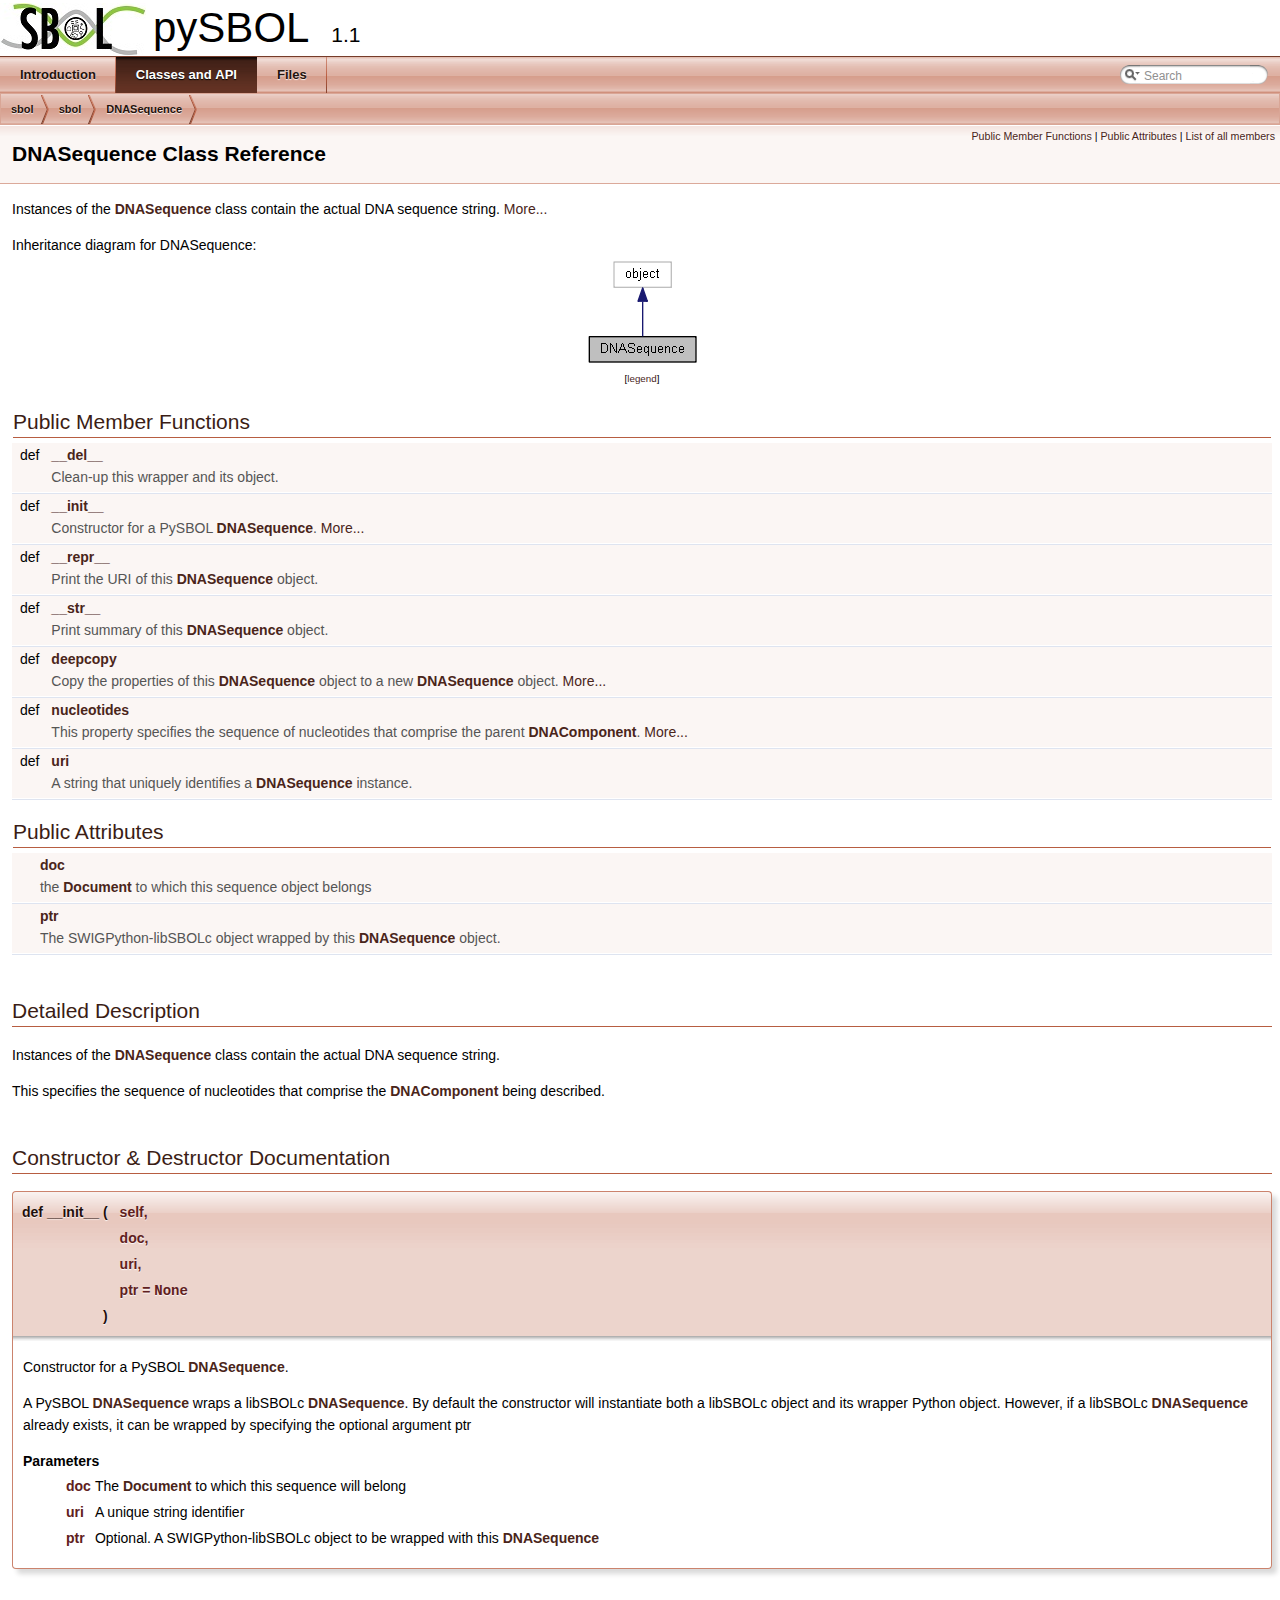
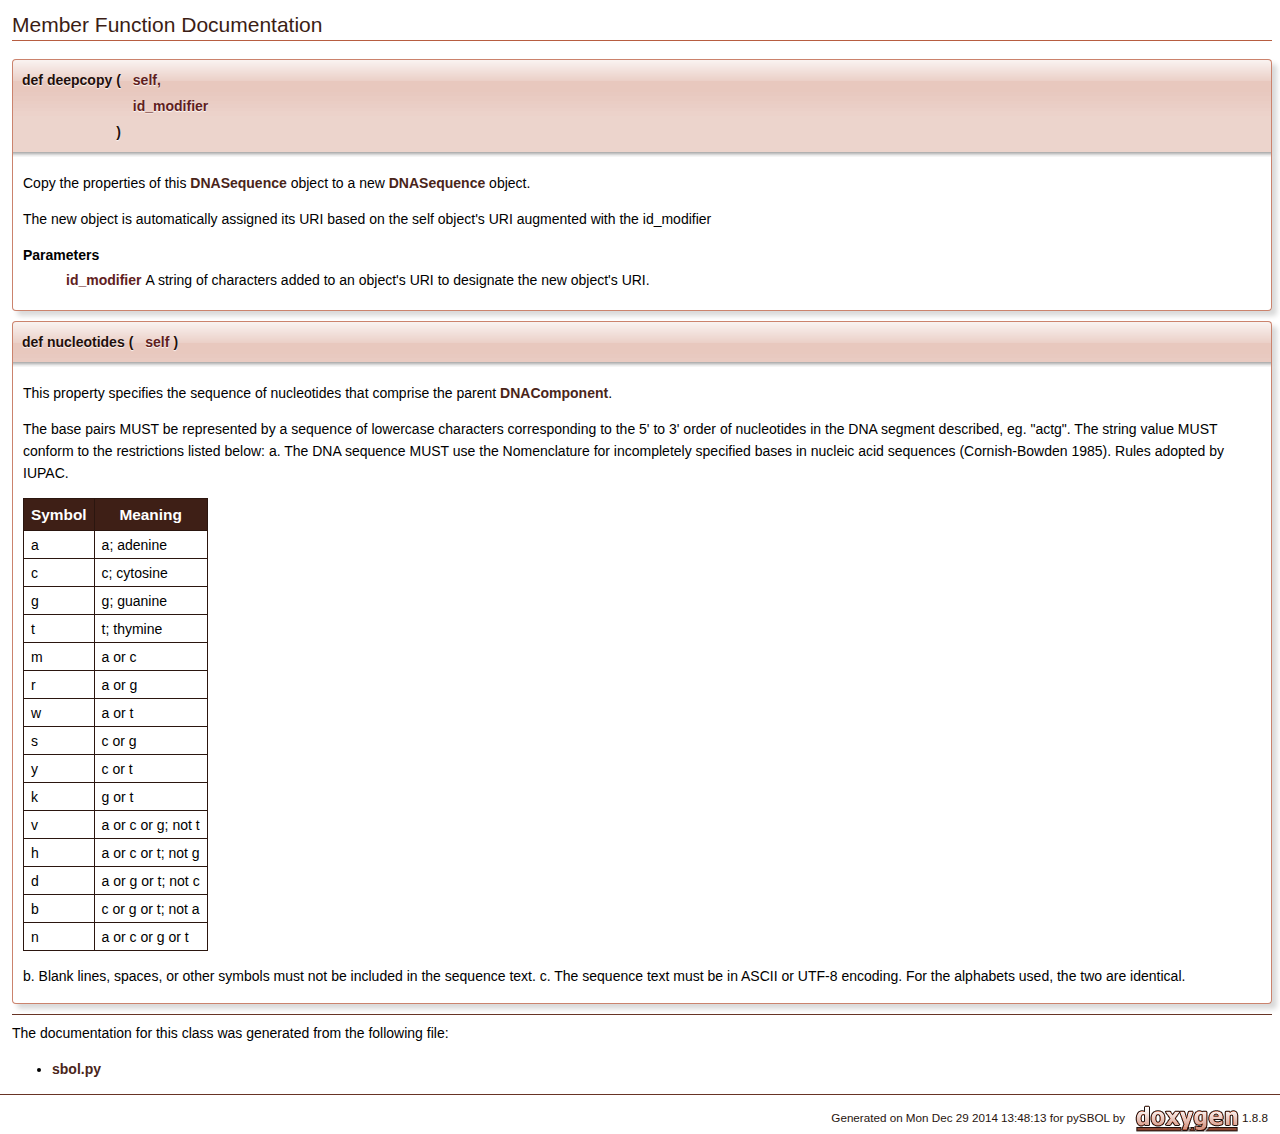
<file: classsbol_1_1sbol_1_1_d_n_a_sequence.html>
<!DOCTYPE html PUBLIC "-//W3C//DTD XHTML 1.0 Transitional//EN" "http://www.w3.org/TR/xhtml1/DTD/xhtml1-transitional.dtd">
<html xmlns="http://www.w3.org/1999/xhtml">
<head>
<meta http-equiv="Content-Type" content="text/xhtml;charset=UTF-8"/>
<meta http-equiv="X-UA-Compatible" content="IE=9"/>
<meta name="generator" content="Doxygen 1.8.8"/>
<title>pySBOL: DNASequence Class Reference</title>
<link href="tabs.css" rel="stylesheet" type="text/css"/>
<script type="text/javascript" src="jquery.js"></script>
<script type="text/javascript" src="dynsections.js"></script>
<link href="search/search.css" rel="stylesheet" type="text/css"/>
<script type="text/javascript" src="search/search.js"></script>
<script type="text/javascript">
  $(document).ready(function() { searchBox.OnSelectItem(0); });
</script>
<link href="doxygen.css" rel="stylesheet" type="text/css" />
</head>
<body>
<div id="top"><!-- do not remove this div, it is closed by doxygen! -->
<div id="titlearea">
<table cellspacing="0" cellpadding="0">
 <tbody>
 <tr style="height: 56px;">
  <td id="projectlogo"><img alt="Logo" src="SBOLlogo2_high_res.jpg"/></td>
  <td style="padding-left: 0.5em;">
   <div id="projectname">pySBOL
   &#160;<span id="projectnumber">1.1</span>
   </div>
  </td>
 </tr>
 </tbody>
</table>
</div>
<!-- end header part -->
<!-- Generated by Doxygen 1.8.8 -->
<script type="text/javascript">
var searchBox = new SearchBox("searchBox", "search",false,'Search');
</script>
  <div id="navrow1" class="tabs">
    <ul class="tablist">
      <li><a href="index.html"><span>Introduction</span></a></li>
      <li class="current"><a href="annotated.html"><span>Classes&#160;and&#160;API</span></a></li>
      <li><a href="files.html"><span>Files</span></a></li>
      <li>
        <div id="MSearchBox" class="MSearchBoxInactive">
        <span class="left">
          <img id="MSearchSelect" src="search/mag_sel.png"
               onmouseover="return searchBox.OnSearchSelectShow()"
               onmouseout="return searchBox.OnSearchSelectHide()"
               alt=""/>
          <input type="text" id="MSearchField" value="Search" accesskey="S"
               onfocus="searchBox.OnSearchFieldFocus(true)" 
               onblur="searchBox.OnSearchFieldFocus(false)" 
               onkeyup="searchBox.OnSearchFieldChange(event)"/>
          </span><span class="right">
            <a id="MSearchClose" href="javascript:searchBox.CloseResultsWindow()"><img id="MSearchCloseImg" border="0" src="search/close.png" alt=""/></a>
          </span>
        </div>
      </li>
    </ul>
  </div>
<!-- window showing the filter options -->
<div id="MSearchSelectWindow"
     onmouseover="return searchBox.OnSearchSelectShow()"
     onmouseout="return searchBox.OnSearchSelectHide()"
     onkeydown="return searchBox.OnSearchSelectKey(event)">
<a class="SelectItem" href="javascript:void(0)" onclick="searchBox.OnSelectItem(0)"><span class="SelectionMark">&#160;</span>All</a><a class="SelectItem" href="javascript:void(0)" onclick="searchBox.OnSelectItem(1)"><span class="SelectionMark">&#160;</span>Classes</a><a class="SelectItem" href="javascript:void(0)" onclick="searchBox.OnSelectItem(2)"><span class="SelectionMark">&#160;</span>Namespaces</a><a class="SelectItem" href="javascript:void(0)" onclick="searchBox.OnSelectItem(3)"><span class="SelectionMark">&#160;</span>Files</a><a class="SelectItem" href="javascript:void(0)" onclick="searchBox.OnSelectItem(4)"><span class="SelectionMark">&#160;</span>Functions</a><a class="SelectItem" href="javascript:void(0)" onclick="searchBox.OnSelectItem(5)"><span class="SelectionMark">&#160;</span>Variables</a><a class="SelectItem" href="javascript:void(0)" onclick="searchBox.OnSelectItem(6)"><span class="SelectionMark">&#160;</span>Pages</a></div>

<!-- iframe showing the search results (closed by default) -->
<div id="MSearchResultsWindow">
<iframe src="javascript:void(0)" frameborder="0" 
        name="MSearchResults" id="MSearchResults">
</iframe>
</div>

<div id="nav-path" class="navpath">
  <ul>
<li class="navelem"><a class="el" href="namespacesbol.html">sbol</a></li><li class="navelem"><a class="el" href="namespacesbol_1_1sbol.html">sbol</a></li><li class="navelem"><a class="el" href="classsbol_1_1sbol_1_1_d_n_a_sequence.html">DNASequence</a></li>  </ul>
</div>
</div><!-- top -->
<div class="header">
  <div class="summary">
<a href="#pub-methods">Public Member Functions</a> &#124;
<a href="#pub-attribs">Public Attributes</a> &#124;
<a href="classsbol_1_1sbol_1_1_d_n_a_sequence-members.html">List of all members</a>  </div>
  <div class="headertitle">
<div class="title">DNASequence Class Reference</div>  </div>
</div><!--header-->
<div class="contents">

<p>Instances of the <a class="el" href="classsbol_1_1sbol_1_1_d_n_a_sequence.html" title="Instances of the DNASequence class contain the actual DNA sequence string. ">DNASequence</a> class contain the actual DNA sequence string.  
 <a href="classsbol_1_1sbol_1_1_d_n_a_sequence.html#details">More...</a></p>
<div class="dynheader">
Inheritance diagram for DNASequence:</div>
<div class="dyncontent">
<div class="center"><img src="classsbol_1_1sbol_1_1_d_n_a_sequence__inherit__graph.png" border="0" usemap="#_d_n_a_sequence_inherit__map" alt="Inheritance graph"/></div>
<center><span class="legend">[<a href="graph_legend.html">legend</a>]</span></center></div>
<table class="memberdecls">
<tr class="heading"><td colspan="2"><h2 class="groupheader"><a name="pub-methods"></a>
Public Member Functions</h2></td></tr>
<tr class="memitem:afa251912978c7d5ccf7e5a027a4d12ee"><td class="memItemLeft" align="right" valign="top"><a class="anchor" id="afa251912978c7d5ccf7e5a027a4d12ee"></a>
def&#160;</td><td class="memItemRight" valign="bottom"><a class="el" href="classsbol_1_1sbol_1_1_d_n_a_sequence.html#afa251912978c7d5ccf7e5a027a4d12ee">__del__</a></td></tr>
<tr class="memdesc:afa251912978c7d5ccf7e5a027a4d12ee"><td class="mdescLeft">&#160;</td><td class="mdescRight">Clean-up this wrapper and its object. <br /></td></tr>
<tr class="separator:afa251912978c7d5ccf7e5a027a4d12ee"><td class="memSeparator" colspan="2">&#160;</td></tr>
<tr class="memitem:ac775ee34451fdfa742b318538164070e"><td class="memItemLeft" align="right" valign="top">def&#160;</td><td class="memItemRight" valign="bottom"><a class="el" href="classsbol_1_1sbol_1_1_d_n_a_sequence.html#ac775ee34451fdfa742b318538164070e">__init__</a></td></tr>
<tr class="memdesc:ac775ee34451fdfa742b318538164070e"><td class="mdescLeft">&#160;</td><td class="mdescRight">Constructor for a PySBOL <a class="el" href="classsbol_1_1sbol_1_1_d_n_a_sequence.html" title="Instances of the DNASequence class contain the actual DNA sequence string. ">DNASequence</a>.  <a href="#ac775ee34451fdfa742b318538164070e">More...</a><br /></td></tr>
<tr class="separator:ac775ee34451fdfa742b318538164070e"><td class="memSeparator" colspan="2">&#160;</td></tr>
<tr class="memitem:ad8b9328939df072e4740cd9a63189744"><td class="memItemLeft" align="right" valign="top"><a class="anchor" id="ad8b9328939df072e4740cd9a63189744"></a>
def&#160;</td><td class="memItemRight" valign="bottom"><a class="el" href="classsbol_1_1sbol_1_1_d_n_a_sequence.html#ad8b9328939df072e4740cd9a63189744">__repr__</a></td></tr>
<tr class="memdesc:ad8b9328939df072e4740cd9a63189744"><td class="mdescLeft">&#160;</td><td class="mdescRight">Print the URI of this <a class="el" href="classsbol_1_1sbol_1_1_d_n_a_sequence.html" title="Instances of the DNASequence class contain the actual DNA sequence string. ">DNASequence</a> object. <br /></td></tr>
<tr class="separator:ad8b9328939df072e4740cd9a63189744"><td class="memSeparator" colspan="2">&#160;</td></tr>
<tr class="memitem:aa7a4b9bc0941308e362738503137460e"><td class="memItemLeft" align="right" valign="top"><a class="anchor" id="aa7a4b9bc0941308e362738503137460e"></a>
def&#160;</td><td class="memItemRight" valign="bottom"><a class="el" href="classsbol_1_1sbol_1_1_d_n_a_sequence.html#aa7a4b9bc0941308e362738503137460e">__str__</a></td></tr>
<tr class="memdesc:aa7a4b9bc0941308e362738503137460e"><td class="mdescLeft">&#160;</td><td class="mdescRight">Print summary of this <a class="el" href="classsbol_1_1sbol_1_1_d_n_a_sequence.html" title="Instances of the DNASequence class contain the actual DNA sequence string. ">DNASequence</a> object. <br /></td></tr>
<tr class="separator:aa7a4b9bc0941308e362738503137460e"><td class="memSeparator" colspan="2">&#160;</td></tr>
<tr class="memitem:a40128ecc4ed3a27cea7306edc3f5e35a"><td class="memItemLeft" align="right" valign="top">def&#160;</td><td class="memItemRight" valign="bottom"><a class="el" href="classsbol_1_1sbol_1_1_d_n_a_sequence.html#a40128ecc4ed3a27cea7306edc3f5e35a">deepcopy</a></td></tr>
<tr class="memdesc:a40128ecc4ed3a27cea7306edc3f5e35a"><td class="mdescLeft">&#160;</td><td class="mdescRight">Copy the properties of this <a class="el" href="classsbol_1_1sbol_1_1_d_n_a_sequence.html" title="Instances of the DNASequence class contain the actual DNA sequence string. ">DNASequence</a> object to a new <a class="el" href="classsbol_1_1sbol_1_1_d_n_a_sequence.html" title="Instances of the DNASequence class contain the actual DNA sequence string. ">DNASequence</a> object.  <a href="#a40128ecc4ed3a27cea7306edc3f5e35a">More...</a><br /></td></tr>
<tr class="separator:a40128ecc4ed3a27cea7306edc3f5e35a"><td class="memSeparator" colspan="2">&#160;</td></tr>
<tr class="memitem:a2c5318e94a6c5906c8b9959320e0467e"><td class="memItemLeft" align="right" valign="top">def&#160;</td><td class="memItemRight" valign="bottom"><a class="el" href="classsbol_1_1sbol_1_1_d_n_a_sequence.html#a2c5318e94a6c5906c8b9959320e0467e">nucleotides</a></td></tr>
<tr class="memdesc:a2c5318e94a6c5906c8b9959320e0467e"><td class="mdescLeft">&#160;</td><td class="mdescRight">This property specifies the sequence of nucleotides that comprise the parent <a class="el" href="classsbol_1_1sbol_1_1_d_n_a_component.html" title="Instances of the DNAComponent class represent segments of DNA. ">DNAComponent</a>.  <a href="#a2c5318e94a6c5906c8b9959320e0467e">More...</a><br /></td></tr>
<tr class="separator:a2c5318e94a6c5906c8b9959320e0467e"><td class="memSeparator" colspan="2">&#160;</td></tr>
<tr class="memitem:af205052c80b55070237ee9052f067ba3"><td class="memItemLeft" align="right" valign="top"><a class="anchor" id="af205052c80b55070237ee9052f067ba3"></a>
def&#160;</td><td class="memItemRight" valign="bottom"><a class="el" href="classsbol_1_1sbol_1_1_d_n_a_sequence.html#af205052c80b55070237ee9052f067ba3">uri</a></td></tr>
<tr class="memdesc:af205052c80b55070237ee9052f067ba3"><td class="mdescLeft">&#160;</td><td class="mdescRight">A string that uniquely identifies a <a class="el" href="classsbol_1_1sbol_1_1_d_n_a_sequence.html" title="Instances of the DNASequence class contain the actual DNA sequence string. ">DNASequence</a> instance. <br /></td></tr>
<tr class="separator:af205052c80b55070237ee9052f067ba3"><td class="memSeparator" colspan="2">&#160;</td></tr>
</table><table class="memberdecls">
<tr class="heading"><td colspan="2"><h2 class="groupheader"><a name="pub-attribs"></a>
Public Attributes</h2></td></tr>
<tr class="memitem:a9e21834cb1b0fa765f6d41439aa24821"><td class="memItemLeft" align="right" valign="top"><a class="anchor" id="a9e21834cb1b0fa765f6d41439aa24821"></a>
&#160;</td><td class="memItemRight" valign="bottom"><a class="el" href="classsbol_1_1sbol_1_1_d_n_a_sequence.html#a9e21834cb1b0fa765f6d41439aa24821">doc</a></td></tr>
<tr class="memdesc:a9e21834cb1b0fa765f6d41439aa24821"><td class="mdescLeft">&#160;</td><td class="mdescRight">the <a class="el" href="classsbol_1_1sbol_1_1_document.html" title="Represents an SBOL document that can be read from or written to a file. ">Document</a> to which this sequence object belongs <br /></td></tr>
<tr class="separator:a9e21834cb1b0fa765f6d41439aa24821"><td class="memSeparator" colspan="2">&#160;</td></tr>
<tr class="memitem:a37c32eedc4fbd64837b631c06863691e"><td class="memItemLeft" align="right" valign="top"><a class="anchor" id="a37c32eedc4fbd64837b631c06863691e"></a>
&#160;</td><td class="memItemRight" valign="bottom"><a class="el" href="classsbol_1_1sbol_1_1_d_n_a_sequence.html#a37c32eedc4fbd64837b631c06863691e">ptr</a></td></tr>
<tr class="memdesc:a37c32eedc4fbd64837b631c06863691e"><td class="mdescLeft">&#160;</td><td class="mdescRight">The SWIGPython-libSBOLc object wrapped by this <a class="el" href="classsbol_1_1sbol_1_1_d_n_a_sequence.html" title="Instances of the DNASequence class contain the actual DNA sequence string. ">DNASequence</a> object. <br /></td></tr>
<tr class="separator:a37c32eedc4fbd64837b631c06863691e"><td class="memSeparator" colspan="2">&#160;</td></tr>
</table>
<a name="details" id="details"></a><h2 class="groupheader">Detailed Description</h2>
<div class="textblock"><p>Instances of the <a class="el" href="classsbol_1_1sbol_1_1_d_n_a_sequence.html" title="Instances of the DNASequence class contain the actual DNA sequence string. ">DNASequence</a> class contain the actual DNA sequence string. </p>
<p>This specifies the sequence of nucleotides that comprise the <a class="el" href="classsbol_1_1sbol_1_1_d_n_a_component.html" title="Instances of the DNAComponent class represent segments of DNA. ">DNAComponent</a> being described. </p>
</div><h2 class="groupheader">Constructor &amp; Destructor Documentation</h2>
<a class="anchor" id="ac775ee34451fdfa742b318538164070e"></a>
<div class="memitem">
<div class="memproto">
      <table class="memname">
        <tr>
          <td class="memname">def __init__ </td>
          <td>(</td>
          <td class="paramtype">&#160;</td>
          <td class="paramname"><em>self</em>, </td>
        </tr>
        <tr>
          <td class="paramkey"></td>
          <td></td>
          <td class="paramtype">&#160;</td>
          <td class="paramname"><em>doc</em>, </td>
        </tr>
        <tr>
          <td class="paramkey"></td>
          <td></td>
          <td class="paramtype">&#160;</td>
          <td class="paramname"><em>uri</em>, </td>
        </tr>
        <tr>
          <td class="paramkey"></td>
          <td></td>
          <td class="paramtype">&#160;</td>
          <td class="paramname"><em>ptr</em> = <code>None</code>&#160;</td>
        </tr>
        <tr>
          <td></td>
          <td>)</td>
          <td></td><td></td>
        </tr>
      </table>
</div><div class="memdoc">

<p>Constructor for a PySBOL <a class="el" href="classsbol_1_1sbol_1_1_d_n_a_sequence.html" title="Instances of the DNASequence class contain the actual DNA sequence string. ">DNASequence</a>. </p>
<p>A PySBOL <a class="el" href="classsbol_1_1sbol_1_1_d_n_a_sequence.html" title="Instances of the DNASequence class contain the actual DNA sequence string. ">DNASequence</a> wraps a libSBOLc <a class="el" href="classsbol_1_1sbol_1_1_d_n_a_sequence.html" title="Instances of the DNASequence class contain the actual DNA sequence string. ">DNASequence</a>. By default the constructor will instantiate both a libSBOLc object and its wrapper Python object. However, if a libSBOLc <a class="el" href="classsbol_1_1sbol_1_1_d_n_a_sequence.html" title="Instances of the DNASequence class contain the actual DNA sequence string. ">DNASequence</a> already exists, it can be wrapped by specifying the optional argument ptr </p><dl class="params"><dt>Parameters</dt><dd>
  <table class="params">
    <tr><td class="paramname">doc</td><td>The <a class="el" href="classsbol_1_1sbol_1_1_document.html" title="Represents an SBOL document that can be read from or written to a file. ">Document</a> to which this sequence will belong </td></tr>
    <tr><td class="paramname">uri</td><td>A unique string identifier </td></tr>
    <tr><td class="paramname">ptr</td><td>Optional. A SWIGPython-libSBOLc object to be wrapped with this <a class="el" href="classsbol_1_1sbol_1_1_d_n_a_sequence.html" title="Instances of the DNASequence class contain the actual DNA sequence string. ">DNASequence</a> </td></tr>
  </table>
  </dd>
</dl>

</div>
</div>
<h2 class="groupheader">Member Function Documentation</h2>
<a class="anchor" id="a40128ecc4ed3a27cea7306edc3f5e35a"></a>
<div class="memitem">
<div class="memproto">
      <table class="memname">
        <tr>
          <td class="memname">def deepcopy </td>
          <td>(</td>
          <td class="paramtype">&#160;</td>
          <td class="paramname"><em>self</em>, </td>
        </tr>
        <tr>
          <td class="paramkey"></td>
          <td></td>
          <td class="paramtype">&#160;</td>
          <td class="paramname"><em>id_modifier</em>&#160;</td>
        </tr>
        <tr>
          <td></td>
          <td>)</td>
          <td></td><td></td>
        </tr>
      </table>
</div><div class="memdoc">

<p>Copy the properties of this <a class="el" href="classsbol_1_1sbol_1_1_d_n_a_sequence.html" title="Instances of the DNASequence class contain the actual DNA sequence string. ">DNASequence</a> object to a new <a class="el" href="classsbol_1_1sbol_1_1_d_n_a_sequence.html" title="Instances of the DNASequence class contain the actual DNA sequence string. ">DNASequence</a> object. </p>
<p>The new object is automatically assigned its URI based on the self object's URI augmented with the id_modifier </p><dl class="params"><dt>Parameters</dt><dd>
  <table class="params">
    <tr><td class="paramname">id_modifier</td><td>A string of characters added to an object's URI to designate the new object's URI. </td></tr>
  </table>
  </dd>
</dl>

</div>
</div>
<a class="anchor" id="a2c5318e94a6c5906c8b9959320e0467e"></a>
<div class="memitem">
<div class="memproto">
      <table class="memname">
        <tr>
          <td class="memname">def nucleotides </td>
          <td>(</td>
          <td class="paramtype">&#160;</td>
          <td class="paramname"><em>self</em></td><td>)</td>
          <td></td>
        </tr>
      </table>
</div><div class="memdoc">

<p>This property specifies the sequence of nucleotides that comprise the parent <a class="el" href="classsbol_1_1sbol_1_1_d_n_a_component.html" title="Instances of the DNAComponent class represent segments of DNA. ">DNAComponent</a>. </p>
<p>The base pairs MUST be represented by a sequence of lowercase characters corresponding to the 5' to 3' order of nucleotides in the DNA segment described, eg. "actg". The string value MUST conform to the restrictions listed below: a. The DNA sequence MUST use the Nomenclature for incompletely specified bases in nucleic acid sequences (Cornish-Bowden 1985). Rules adopted by IUPAC. </p><table class="doxtable">
<tr>
<th>Symbol </th><th>Meaning  </th></tr>
<tr>
<td>a </td><td>a; adenine </td></tr>
<tr>
<td>c </td><td>c; cytosine </td></tr>
<tr>
<td>g </td><td>g; guanine </td></tr>
<tr>
<td>t </td><td>t; thymine </td></tr>
<tr>
<td>m </td><td>a or c </td></tr>
<tr>
<td>r </td><td>a or g </td></tr>
<tr>
<td>w </td><td>a or t </td></tr>
<tr>
<td>s </td><td>c or g </td></tr>
<tr>
<td>y </td><td>c or t </td></tr>
<tr>
<td>k </td><td>g or t </td></tr>
<tr>
<td>v </td><td>a or c or g; not t </td></tr>
<tr>
<td>h </td><td>a or c or t; not g </td></tr>
<tr>
<td>d </td><td>a or g or t; not c </td></tr>
<tr>
<td>b </td><td>c or g or t; not a </td></tr>
<tr>
<td>n </td><td>a or c or g or t </td></tr>
</table>
<p>b. Blank lines, spaces, or other symbols must not be included in the sequence text. c. The sequence text must be in ASCII or UTF-8 encoding. For the alphabets used, the two are identical.<br />
 </p>

</div>
</div>
<hr/>The documentation for this class was generated from the following file:<ul>
<li><a class="el" href="sbol_8py.html">sbol.py</a></li>
</ul>
</div><!-- contents -->
<!-- start footer part -->
<hr class="footer"/><address class="footer"><small>
Generated on Mon Dec 29 2014 13:48:13 for pySBOL by &#160;<a href="http://www.doxygen.org/index.html">
<img class="footer" src="doxygen.png" alt="doxygen"/>
</a> 1.8.8
</small></address>
</body>
</html>
</file>
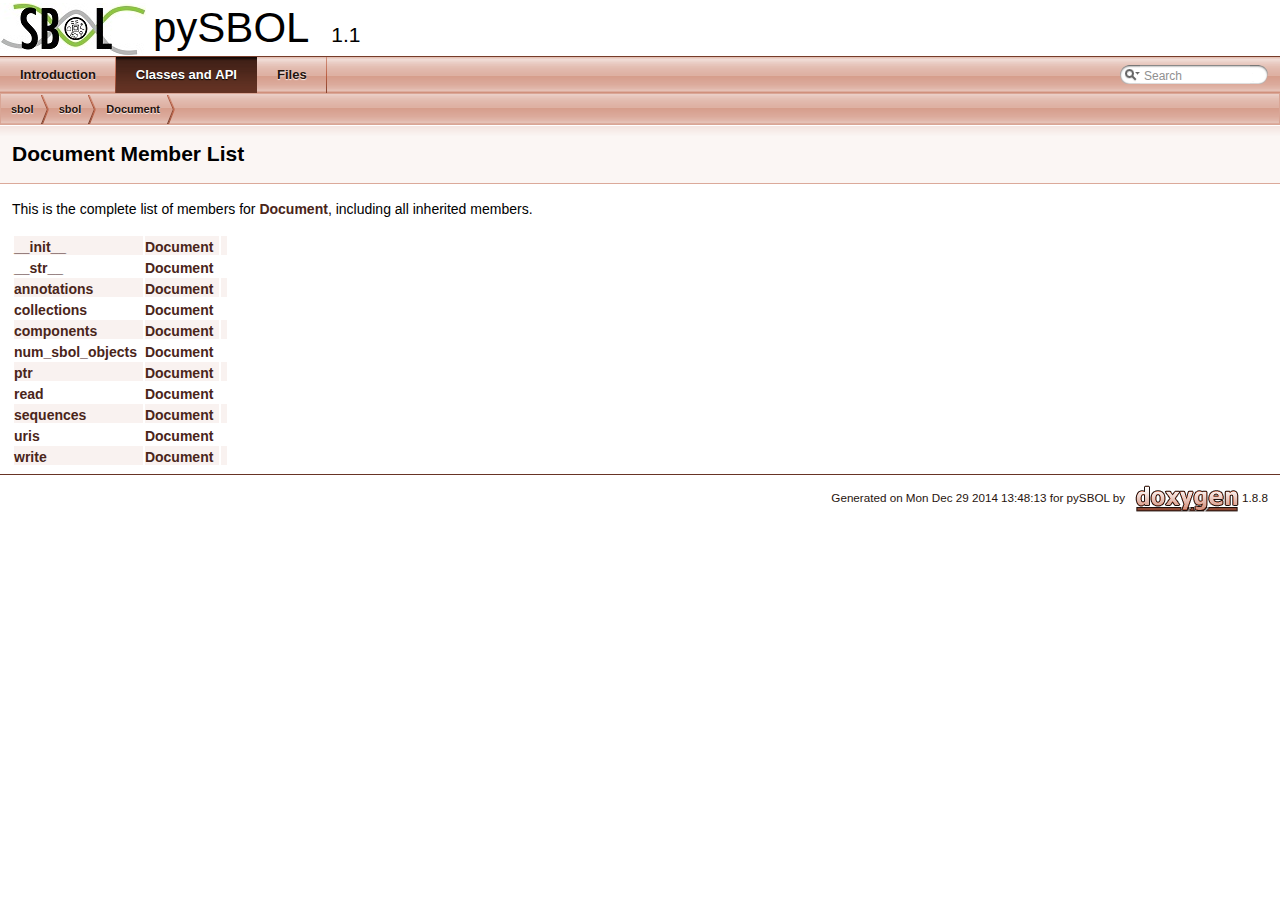
<file: classsbol_1_1sbol_1_1_document-members.html>
<!DOCTYPE html PUBLIC "-//W3C//DTD XHTML 1.0 Transitional//EN" "http://www.w3.org/TR/xhtml1/DTD/xhtml1-transitional.dtd">
<html xmlns="http://www.w3.org/1999/xhtml">
<head>
<meta http-equiv="Content-Type" content="text/xhtml;charset=UTF-8"/>
<meta http-equiv="X-UA-Compatible" content="IE=9"/>
<meta name="generator" content="Doxygen 1.8.8"/>
<title>pySBOL: Member List</title>
<link href="tabs.css" rel="stylesheet" type="text/css"/>
<script type="text/javascript" src="jquery.js"></script>
<script type="text/javascript" src="dynsections.js"></script>
<link href="search/search.css" rel="stylesheet" type="text/css"/>
<script type="text/javascript" src="search/search.js"></script>
<script type="text/javascript">
  $(document).ready(function() { searchBox.OnSelectItem(0); });
</script>
<link href="doxygen.css" rel="stylesheet" type="text/css" />
</head>
<body>
<div id="top"><!-- do not remove this div, it is closed by doxygen! -->
<div id="titlearea">
<table cellspacing="0" cellpadding="0">
 <tbody>
 <tr style="height: 56px;">
  <td id="projectlogo"><img alt="Logo" src="SBOLlogo2_high_res.jpg"/></td>
  <td style="padding-left: 0.5em;">
   <div id="projectname">pySBOL
   &#160;<span id="projectnumber">1.1</span>
   </div>
  </td>
 </tr>
 </tbody>
</table>
</div>
<!-- end header part -->
<!-- Generated by Doxygen 1.8.8 -->
<script type="text/javascript">
var searchBox = new SearchBox("searchBox", "search",false,'Search');
</script>
  <div id="navrow1" class="tabs">
    <ul class="tablist">
      <li><a href="index.html"><span>Introduction</span></a></li>
      <li class="current"><a href="annotated.html"><span>Classes&#160;and&#160;API</span></a></li>
      <li><a href="files.html"><span>Files</span></a></li>
      <li>
        <div id="MSearchBox" class="MSearchBoxInactive">
        <span class="left">
          <img id="MSearchSelect" src="search/mag_sel.png"
               onmouseover="return searchBox.OnSearchSelectShow()"
               onmouseout="return searchBox.OnSearchSelectHide()"
               alt=""/>
          <input type="text" id="MSearchField" value="Search" accesskey="S"
               onfocus="searchBox.OnSearchFieldFocus(true)" 
               onblur="searchBox.OnSearchFieldFocus(false)" 
               onkeyup="searchBox.OnSearchFieldChange(event)"/>
          </span><span class="right">
            <a id="MSearchClose" href="javascript:searchBox.CloseResultsWindow()"><img id="MSearchCloseImg" border="0" src="search/close.png" alt=""/></a>
          </span>
        </div>
      </li>
    </ul>
  </div>
<!-- window showing the filter options -->
<div id="MSearchSelectWindow"
     onmouseover="return searchBox.OnSearchSelectShow()"
     onmouseout="return searchBox.OnSearchSelectHide()"
     onkeydown="return searchBox.OnSearchSelectKey(event)">
<a class="SelectItem" href="javascript:void(0)" onclick="searchBox.OnSelectItem(0)"><span class="SelectionMark">&#160;</span>All</a><a class="SelectItem" href="javascript:void(0)" onclick="searchBox.OnSelectItem(1)"><span class="SelectionMark">&#160;</span>Classes</a><a class="SelectItem" href="javascript:void(0)" onclick="searchBox.OnSelectItem(2)"><span class="SelectionMark">&#160;</span>Namespaces</a><a class="SelectItem" href="javascript:void(0)" onclick="searchBox.OnSelectItem(3)"><span class="SelectionMark">&#160;</span>Files</a><a class="SelectItem" href="javascript:void(0)" onclick="searchBox.OnSelectItem(4)"><span class="SelectionMark">&#160;</span>Functions</a><a class="SelectItem" href="javascript:void(0)" onclick="searchBox.OnSelectItem(5)"><span class="SelectionMark">&#160;</span>Variables</a><a class="SelectItem" href="javascript:void(0)" onclick="searchBox.OnSelectItem(6)"><span class="SelectionMark">&#160;</span>Pages</a></div>

<!-- iframe showing the search results (closed by default) -->
<div id="MSearchResultsWindow">
<iframe src="javascript:void(0)" frameborder="0" 
        name="MSearchResults" id="MSearchResults">
</iframe>
</div>

<div id="nav-path" class="navpath">
  <ul>
<li class="navelem"><a class="el" href="namespacesbol.html">sbol</a></li><li class="navelem"><a class="el" href="namespacesbol_1_1sbol.html">sbol</a></li><li class="navelem"><a class="el" href="classsbol_1_1sbol_1_1_document.html">Document</a></li>  </ul>
</div>
</div><!-- top -->
<div class="header">
  <div class="headertitle">
<div class="title">Document Member List</div>  </div>
</div><!--header-->
<div class="contents">

<p>This is the complete list of members for <a class="el" href="classsbol_1_1sbol_1_1_document.html">Document</a>, including all inherited members.</p>
<table class="directory">
  <tr class="even"><td class="entry"><a class="el" href="classsbol_1_1sbol_1_1_document.html#ac775ee34451fdfa742b318538164070e">__init__</a></td><td class="entry"><a class="el" href="classsbol_1_1sbol_1_1_document.html">Document</a></td><td class="entry"></td></tr>
  <tr><td class="entry"><a class="el" href="classsbol_1_1sbol_1_1_document.html#aa7a4b9bc0941308e362738503137460e">__str__</a></td><td class="entry"><a class="el" href="classsbol_1_1sbol_1_1_document.html">Document</a></td><td class="entry"></td></tr>
  <tr class="even"><td class="entry"><a class="el" href="classsbol_1_1sbol_1_1_document.html#ae2465980f5f645ff6e08a0e1d26d5efe">annotations</a></td><td class="entry"><a class="el" href="classsbol_1_1sbol_1_1_document.html">Document</a></td><td class="entry"></td></tr>
  <tr><td class="entry"><a class="el" href="classsbol_1_1sbol_1_1_document.html#a1faaf832c45708d3a74bb6b735d74853">collections</a></td><td class="entry"><a class="el" href="classsbol_1_1sbol_1_1_document.html">Document</a></td><td class="entry"></td></tr>
  <tr class="even"><td class="entry"><a class="el" href="classsbol_1_1sbol_1_1_document.html#a34a2c423b3ea385bdb64e0dbba3f901b">components</a></td><td class="entry"><a class="el" href="classsbol_1_1sbol_1_1_document.html">Document</a></td><td class="entry"></td></tr>
  <tr><td class="entry"><a class="el" href="classsbol_1_1sbol_1_1_document.html#a01d6b8e250f522a11fdd10068a96c82c">num_sbol_objects</a></td><td class="entry"><a class="el" href="classsbol_1_1sbol_1_1_document.html">Document</a></td><td class="entry"></td></tr>
  <tr class="even"><td class="entry"><a class="el" href="classsbol_1_1sbol_1_1_document.html#a37c32eedc4fbd64837b631c06863691e">ptr</a></td><td class="entry"><a class="el" href="classsbol_1_1sbol_1_1_document.html">Document</a></td><td class="entry"></td></tr>
  <tr><td class="entry"><a class="el" href="classsbol_1_1sbol_1_1_document.html#afcea8c9091d60bee0f6fb79abb6e1cca">read</a></td><td class="entry"><a class="el" href="classsbol_1_1sbol_1_1_document.html">Document</a></td><td class="entry"></td></tr>
  <tr class="even"><td class="entry"><a class="el" href="classsbol_1_1sbol_1_1_document.html#a33262327430cfa36956c04cce52d6268">sequences</a></td><td class="entry"><a class="el" href="classsbol_1_1sbol_1_1_document.html">Document</a></td><td class="entry"></td></tr>
  <tr><td class="entry"><a class="el" href="classsbol_1_1sbol_1_1_document.html#a7f0be18fd116c124b24c64516c90cb27">uris</a></td><td class="entry"><a class="el" href="classsbol_1_1sbol_1_1_document.html">Document</a></td><td class="entry"></td></tr>
  <tr class="even"><td class="entry"><a class="el" href="classsbol_1_1sbol_1_1_document.html#a8c7fc40f1124fcf3f5ee7116cd62f413">write</a></td><td class="entry"><a class="el" href="classsbol_1_1sbol_1_1_document.html">Document</a></td><td class="entry"></td></tr>
</table></div><!-- contents -->
<!-- start footer part -->
<hr class="footer"/><address class="footer"><small>
Generated on Mon Dec 29 2014 13:48:13 for pySBOL by &#160;<a href="http://www.doxygen.org/index.html">
<img class="footer" src="doxygen.png" alt="doxygen"/>
</a> 1.8.8
</small></address>
</body>
</html>
</file>
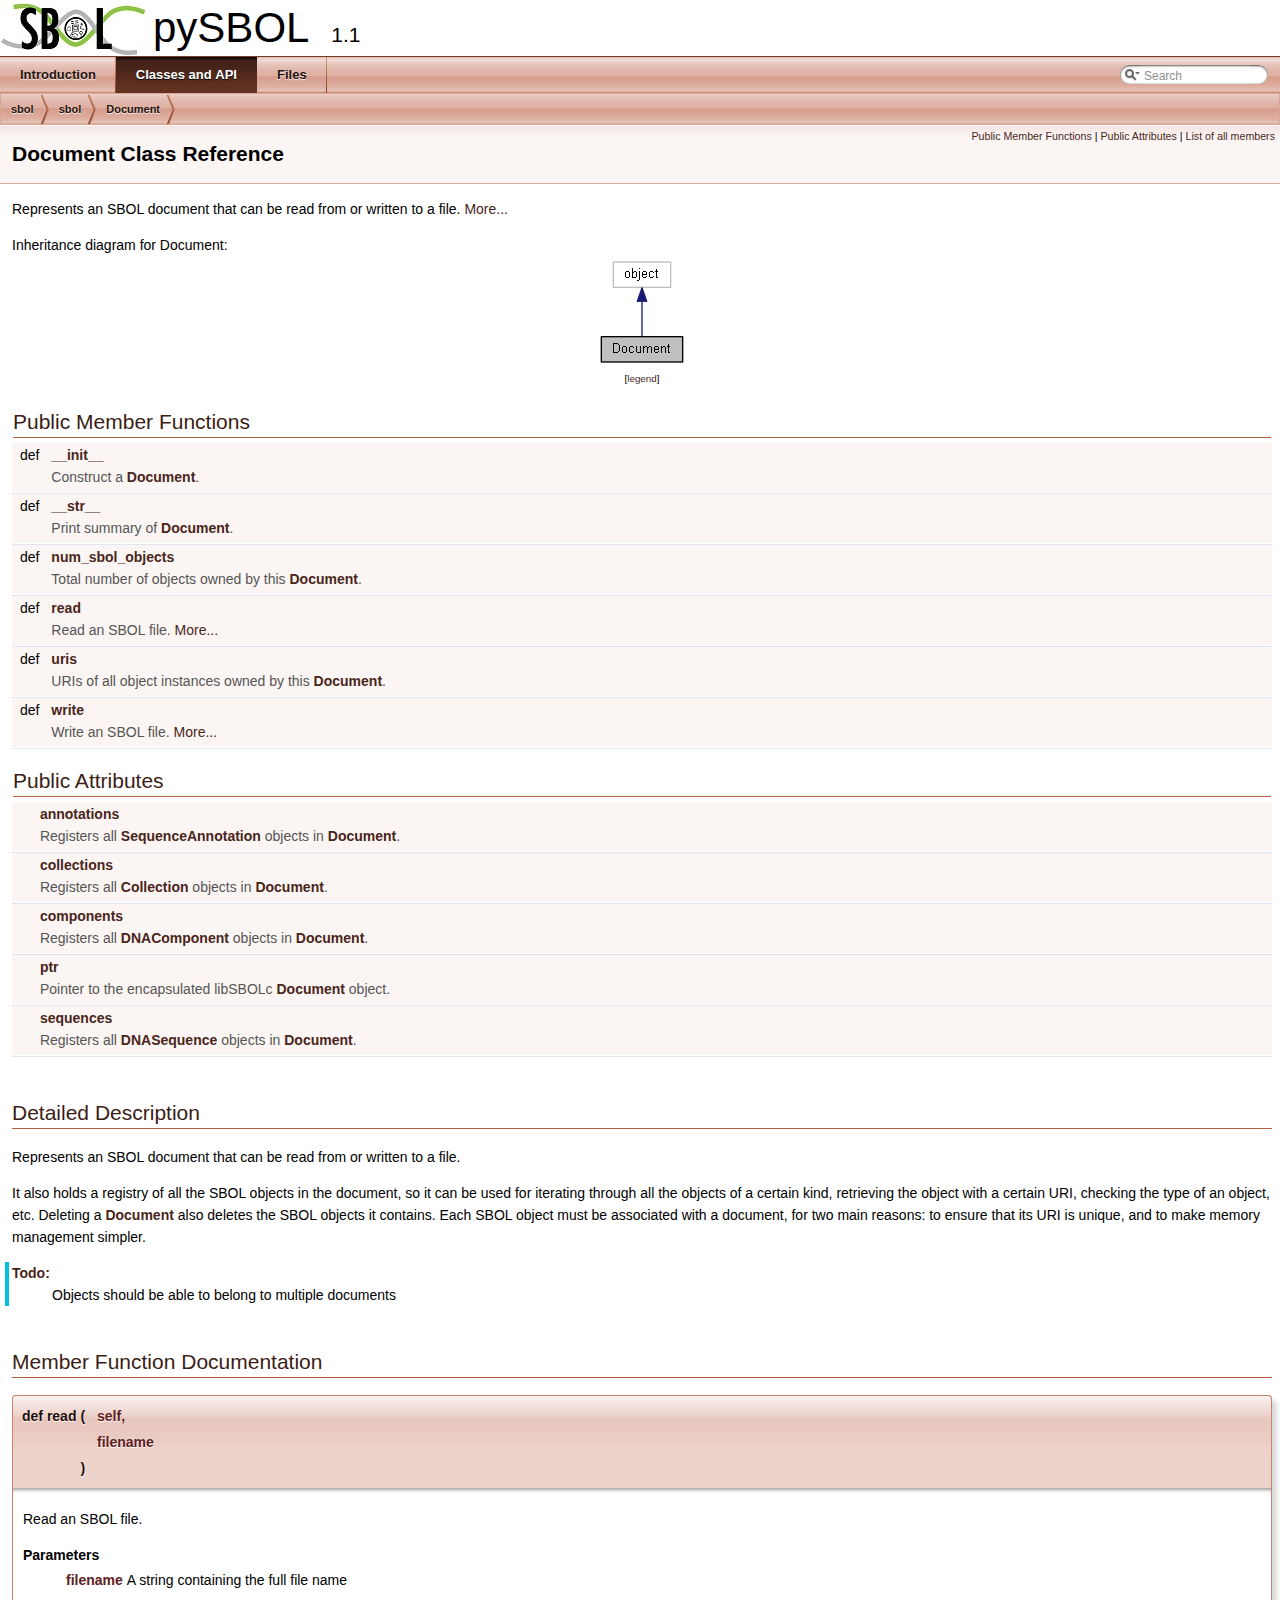
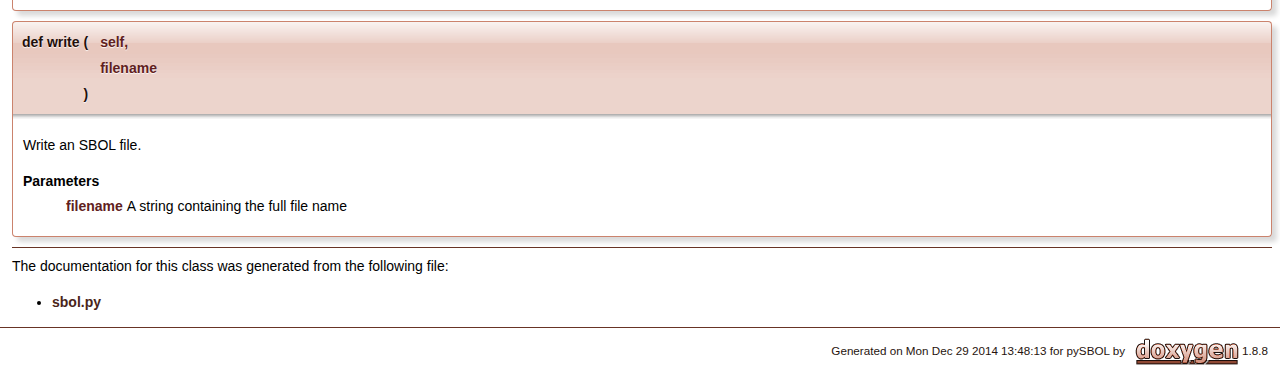
<file: classsbol_1_1sbol_1_1_document.html>
<!DOCTYPE html PUBLIC "-//W3C//DTD XHTML 1.0 Transitional//EN" "http://www.w3.org/TR/xhtml1/DTD/xhtml1-transitional.dtd">
<html xmlns="http://www.w3.org/1999/xhtml">
<head>
<meta http-equiv="Content-Type" content="text/xhtml;charset=UTF-8"/>
<meta http-equiv="X-UA-Compatible" content="IE=9"/>
<meta name="generator" content="Doxygen 1.8.8"/>
<title>pySBOL: Document Class Reference</title>
<link href="tabs.css" rel="stylesheet" type="text/css"/>
<script type="text/javascript" src="jquery.js"></script>
<script type="text/javascript" src="dynsections.js"></script>
<link href="search/search.css" rel="stylesheet" type="text/css"/>
<script type="text/javascript" src="search/search.js"></script>
<script type="text/javascript">
  $(document).ready(function() { searchBox.OnSelectItem(0); });
</script>
<link href="doxygen.css" rel="stylesheet" type="text/css" />
</head>
<body>
<div id="top"><!-- do not remove this div, it is closed by doxygen! -->
<div id="titlearea">
<table cellspacing="0" cellpadding="0">
 <tbody>
 <tr style="height: 56px;">
  <td id="projectlogo"><img alt="Logo" src="SBOLlogo2_high_res.jpg"/></td>
  <td style="padding-left: 0.5em;">
   <div id="projectname">pySBOL
   &#160;<span id="projectnumber">1.1</span>
   </div>
  </td>
 </tr>
 </tbody>
</table>
</div>
<!-- end header part -->
<!-- Generated by Doxygen 1.8.8 -->
<script type="text/javascript">
var searchBox = new SearchBox("searchBox", "search",false,'Search');
</script>
  <div id="navrow1" class="tabs">
    <ul class="tablist">
      <li><a href="index.html"><span>Introduction</span></a></li>
      <li class="current"><a href="annotated.html"><span>Classes&#160;and&#160;API</span></a></li>
      <li><a href="files.html"><span>Files</span></a></li>
      <li>
        <div id="MSearchBox" class="MSearchBoxInactive">
        <span class="left">
          <img id="MSearchSelect" src="search/mag_sel.png"
               onmouseover="return searchBox.OnSearchSelectShow()"
               onmouseout="return searchBox.OnSearchSelectHide()"
               alt=""/>
          <input type="text" id="MSearchField" value="Search" accesskey="S"
               onfocus="searchBox.OnSearchFieldFocus(true)" 
               onblur="searchBox.OnSearchFieldFocus(false)" 
               onkeyup="searchBox.OnSearchFieldChange(event)"/>
          </span><span class="right">
            <a id="MSearchClose" href="javascript:searchBox.CloseResultsWindow()"><img id="MSearchCloseImg" border="0" src="search/close.png" alt=""/></a>
          </span>
        </div>
      </li>
    </ul>
  </div>
<!-- window showing the filter options -->
<div id="MSearchSelectWindow"
     onmouseover="return searchBox.OnSearchSelectShow()"
     onmouseout="return searchBox.OnSearchSelectHide()"
     onkeydown="return searchBox.OnSearchSelectKey(event)">
<a class="SelectItem" href="javascript:void(0)" onclick="searchBox.OnSelectItem(0)"><span class="SelectionMark">&#160;</span>All</a><a class="SelectItem" href="javascript:void(0)" onclick="searchBox.OnSelectItem(1)"><span class="SelectionMark">&#160;</span>Classes</a><a class="SelectItem" href="javascript:void(0)" onclick="searchBox.OnSelectItem(2)"><span class="SelectionMark">&#160;</span>Namespaces</a><a class="SelectItem" href="javascript:void(0)" onclick="searchBox.OnSelectItem(3)"><span class="SelectionMark">&#160;</span>Files</a><a class="SelectItem" href="javascript:void(0)" onclick="searchBox.OnSelectItem(4)"><span class="SelectionMark">&#160;</span>Functions</a><a class="SelectItem" href="javascript:void(0)" onclick="searchBox.OnSelectItem(5)"><span class="SelectionMark">&#160;</span>Variables</a><a class="SelectItem" href="javascript:void(0)" onclick="searchBox.OnSelectItem(6)"><span class="SelectionMark">&#160;</span>Pages</a></div>

<!-- iframe showing the search results (closed by default) -->
<div id="MSearchResultsWindow">
<iframe src="javascript:void(0)" frameborder="0" 
        name="MSearchResults" id="MSearchResults">
</iframe>
</div>

<div id="nav-path" class="navpath">
  <ul>
<li class="navelem"><a class="el" href="namespacesbol.html">sbol</a></li><li class="navelem"><a class="el" href="namespacesbol_1_1sbol.html">sbol</a></li><li class="navelem"><a class="el" href="classsbol_1_1sbol_1_1_document.html">Document</a></li>  </ul>
</div>
</div><!-- top -->
<div class="header">
  <div class="summary">
<a href="#pub-methods">Public Member Functions</a> &#124;
<a href="#pub-attribs">Public Attributes</a> &#124;
<a href="classsbol_1_1sbol_1_1_document-members.html">List of all members</a>  </div>
  <div class="headertitle">
<div class="title">Document Class Reference</div>  </div>
</div><!--header-->
<div class="contents">

<p>Represents an SBOL document that can be read from or written to a file.  
 <a href="classsbol_1_1sbol_1_1_document.html#details">More...</a></p>
<div class="dynheader">
Inheritance diagram for Document:</div>
<div class="dyncontent">
<div class="center"><img src="classsbol_1_1sbol_1_1_document__inherit__graph.png" border="0" usemap="#_document_inherit__map" alt="Inheritance graph"/></div>
<center><span class="legend">[<a href="graph_legend.html">legend</a>]</span></center></div>
<table class="memberdecls">
<tr class="heading"><td colspan="2"><h2 class="groupheader"><a name="pub-methods"></a>
Public Member Functions</h2></td></tr>
<tr class="memitem:ac775ee34451fdfa742b318538164070e"><td class="memItemLeft" align="right" valign="top"><a class="anchor" id="ac775ee34451fdfa742b318538164070e"></a>
def&#160;</td><td class="memItemRight" valign="bottom"><a class="el" href="classsbol_1_1sbol_1_1_document.html#ac775ee34451fdfa742b318538164070e">__init__</a></td></tr>
<tr class="memdesc:ac775ee34451fdfa742b318538164070e"><td class="mdescLeft">&#160;</td><td class="mdescRight">Construct a <a class="el" href="classsbol_1_1sbol_1_1_document.html" title="Represents an SBOL document that can be read from or written to a file. ">Document</a>. <br /></td></tr>
<tr class="separator:ac775ee34451fdfa742b318538164070e"><td class="memSeparator" colspan="2">&#160;</td></tr>
<tr class="memitem:aa7a4b9bc0941308e362738503137460e"><td class="memItemLeft" align="right" valign="top"><a class="anchor" id="aa7a4b9bc0941308e362738503137460e"></a>
def&#160;</td><td class="memItemRight" valign="bottom"><a class="el" href="classsbol_1_1sbol_1_1_document.html#aa7a4b9bc0941308e362738503137460e">__str__</a></td></tr>
<tr class="memdesc:aa7a4b9bc0941308e362738503137460e"><td class="mdescLeft">&#160;</td><td class="mdescRight">Print summary of <a class="el" href="classsbol_1_1sbol_1_1_document.html" title="Represents an SBOL document that can be read from or written to a file. ">Document</a>. <br /></td></tr>
<tr class="separator:aa7a4b9bc0941308e362738503137460e"><td class="memSeparator" colspan="2">&#160;</td></tr>
<tr class="memitem:a01d6b8e250f522a11fdd10068a96c82c"><td class="memItemLeft" align="right" valign="top"><a class="anchor" id="a01d6b8e250f522a11fdd10068a96c82c"></a>
def&#160;</td><td class="memItemRight" valign="bottom"><a class="el" href="classsbol_1_1sbol_1_1_document.html#a01d6b8e250f522a11fdd10068a96c82c">num_sbol_objects</a></td></tr>
<tr class="memdesc:a01d6b8e250f522a11fdd10068a96c82c"><td class="mdescLeft">&#160;</td><td class="mdescRight">Total number of objects owned by this <a class="el" href="classsbol_1_1sbol_1_1_document.html" title="Represents an SBOL document that can be read from or written to a file. ">Document</a>. <br /></td></tr>
<tr class="separator:a01d6b8e250f522a11fdd10068a96c82c"><td class="memSeparator" colspan="2">&#160;</td></tr>
<tr class="memitem:afcea8c9091d60bee0f6fb79abb6e1cca"><td class="memItemLeft" align="right" valign="top">def&#160;</td><td class="memItemRight" valign="bottom"><a class="el" href="classsbol_1_1sbol_1_1_document.html#afcea8c9091d60bee0f6fb79abb6e1cca">read</a></td></tr>
<tr class="memdesc:afcea8c9091d60bee0f6fb79abb6e1cca"><td class="mdescLeft">&#160;</td><td class="mdescRight">Read an SBOL file.  <a href="#afcea8c9091d60bee0f6fb79abb6e1cca">More...</a><br /></td></tr>
<tr class="separator:afcea8c9091d60bee0f6fb79abb6e1cca"><td class="memSeparator" colspan="2">&#160;</td></tr>
<tr class="memitem:a7f0be18fd116c124b24c64516c90cb27"><td class="memItemLeft" align="right" valign="top"><a class="anchor" id="a7f0be18fd116c124b24c64516c90cb27"></a>
def&#160;</td><td class="memItemRight" valign="bottom"><a class="el" href="classsbol_1_1sbol_1_1_document.html#a7f0be18fd116c124b24c64516c90cb27">uris</a></td></tr>
<tr class="memdesc:a7f0be18fd116c124b24c64516c90cb27"><td class="mdescLeft">&#160;</td><td class="mdescRight">URIs of all object instances owned by this <a class="el" href="classsbol_1_1sbol_1_1_document.html" title="Represents an SBOL document that can be read from or written to a file. ">Document</a>. <br /></td></tr>
<tr class="separator:a7f0be18fd116c124b24c64516c90cb27"><td class="memSeparator" colspan="2">&#160;</td></tr>
<tr class="memitem:a8c7fc40f1124fcf3f5ee7116cd62f413"><td class="memItemLeft" align="right" valign="top">def&#160;</td><td class="memItemRight" valign="bottom"><a class="el" href="classsbol_1_1sbol_1_1_document.html#a8c7fc40f1124fcf3f5ee7116cd62f413">write</a></td></tr>
<tr class="memdesc:a8c7fc40f1124fcf3f5ee7116cd62f413"><td class="mdescLeft">&#160;</td><td class="mdescRight">Write an SBOL file.  <a href="#a8c7fc40f1124fcf3f5ee7116cd62f413">More...</a><br /></td></tr>
<tr class="separator:a8c7fc40f1124fcf3f5ee7116cd62f413"><td class="memSeparator" colspan="2">&#160;</td></tr>
</table><table class="memberdecls">
<tr class="heading"><td colspan="2"><h2 class="groupheader"><a name="pub-attribs"></a>
Public Attributes</h2></td></tr>
<tr class="memitem:ae2465980f5f645ff6e08a0e1d26d5efe"><td class="memItemLeft" align="right" valign="top"><a class="anchor" id="ae2465980f5f645ff6e08a0e1d26d5efe"></a>
&#160;</td><td class="memItemRight" valign="bottom"><a class="el" href="classsbol_1_1sbol_1_1_document.html#ae2465980f5f645ff6e08a0e1d26d5efe">annotations</a></td></tr>
<tr class="memdesc:ae2465980f5f645ff6e08a0e1d26d5efe"><td class="mdescLeft">&#160;</td><td class="mdescRight">Registers all <a class="el" href="classsbol_1_1sbol_1_1_sequence_annotation.html" title="Analogous to &#39;a feature&#39; in other systems, the SequenceAnnotation indicates information about the par...">SequenceAnnotation</a> objects in <a class="el" href="classsbol_1_1sbol_1_1_document.html" title="Represents an SBOL document that can be read from or written to a file. ">Document</a>. <br /></td></tr>
<tr class="separator:ae2465980f5f645ff6e08a0e1d26d5efe"><td class="memSeparator" colspan="2">&#160;</td></tr>
<tr class="memitem:a1faaf832c45708d3a74bb6b735d74853"><td class="memItemLeft" align="right" valign="top"><a class="anchor" id="a1faaf832c45708d3a74bb6b735d74853"></a>
&#160;</td><td class="memItemRight" valign="bottom"><a class="el" href="classsbol_1_1sbol_1_1_document.html#a1faaf832c45708d3a74bb6b735d74853">collections</a></td></tr>
<tr class="memdesc:a1faaf832c45708d3a74bb6b735d74853"><td class="mdescLeft">&#160;</td><td class="mdescRight">Registers all <a class="el" href="classsbol_1_1sbol_1_1_collection.html" title="Individual instances of the Collection class represent an organizational container which helps users ...">Collection</a> objects in <a class="el" href="classsbol_1_1sbol_1_1_document.html" title="Represents an SBOL document that can be read from or written to a file. ">Document</a>. <br /></td></tr>
<tr class="separator:a1faaf832c45708d3a74bb6b735d74853"><td class="memSeparator" colspan="2">&#160;</td></tr>
<tr class="memitem:a34a2c423b3ea385bdb64e0dbba3f901b"><td class="memItemLeft" align="right" valign="top"><a class="anchor" id="a34a2c423b3ea385bdb64e0dbba3f901b"></a>
&#160;</td><td class="memItemRight" valign="bottom"><a class="el" href="classsbol_1_1sbol_1_1_document.html#a34a2c423b3ea385bdb64e0dbba3f901b">components</a></td></tr>
<tr class="memdesc:a34a2c423b3ea385bdb64e0dbba3f901b"><td class="mdescLeft">&#160;</td><td class="mdescRight">Registers all <a class="el" href="classsbol_1_1sbol_1_1_d_n_a_component.html" title="Instances of the DNAComponent class represent segments of DNA. ">DNAComponent</a> objects in <a class="el" href="classsbol_1_1sbol_1_1_document.html" title="Represents an SBOL document that can be read from or written to a file. ">Document</a>. <br /></td></tr>
<tr class="separator:a34a2c423b3ea385bdb64e0dbba3f901b"><td class="memSeparator" colspan="2">&#160;</td></tr>
<tr class="memitem:a37c32eedc4fbd64837b631c06863691e"><td class="memItemLeft" align="right" valign="top"><a class="anchor" id="a37c32eedc4fbd64837b631c06863691e"></a>
&#160;</td><td class="memItemRight" valign="bottom"><a class="el" href="classsbol_1_1sbol_1_1_document.html#a37c32eedc4fbd64837b631c06863691e">ptr</a></td></tr>
<tr class="memdesc:a37c32eedc4fbd64837b631c06863691e"><td class="mdescLeft">&#160;</td><td class="mdescRight">Pointer to the encapsulated libSBOLc <a class="el" href="classsbol_1_1sbol_1_1_document.html" title="Represents an SBOL document that can be read from or written to a file. ">Document</a> object. <br /></td></tr>
<tr class="separator:a37c32eedc4fbd64837b631c06863691e"><td class="memSeparator" colspan="2">&#160;</td></tr>
<tr class="memitem:a33262327430cfa36956c04cce52d6268"><td class="memItemLeft" align="right" valign="top"><a class="anchor" id="a33262327430cfa36956c04cce52d6268"></a>
&#160;</td><td class="memItemRight" valign="bottom"><a class="el" href="classsbol_1_1sbol_1_1_document.html#a33262327430cfa36956c04cce52d6268">sequences</a></td></tr>
<tr class="memdesc:a33262327430cfa36956c04cce52d6268"><td class="mdescLeft">&#160;</td><td class="mdescRight">Registers all <a class="el" href="classsbol_1_1sbol_1_1_d_n_a_sequence.html" title="Instances of the DNASequence class contain the actual DNA sequence string. ">DNASequence</a> objects in <a class="el" href="classsbol_1_1sbol_1_1_document.html" title="Represents an SBOL document that can be read from or written to a file. ">Document</a>. <br /></td></tr>
<tr class="separator:a33262327430cfa36956c04cce52d6268"><td class="memSeparator" colspan="2">&#160;</td></tr>
</table>
<a name="details" id="details"></a><h2 class="groupheader">Detailed Description</h2>
<div class="textblock"><p>Represents an SBOL document that can be read from or written to a file. </p>
<p>It also holds a registry of all the SBOL objects in the document, so it can be used for iterating through all the objects of a certain kind, retrieving the object with a certain URI, checking the type of an object, etc. Deleting a <a class="el" href="classsbol_1_1sbol_1_1_document.html" title="Represents an SBOL document that can be read from or written to a file. ">Document</a> also deletes the SBOL objects it contains. Each SBOL object must be associated with a document, for two main reasons: to ensure that its URI is unique, and to make memory management simpler. </p><dl class="todo"><dt><b><a class="el" href="todo.html#_todo000001">Todo:</a></b></dt><dd>Objects should be able to belong to multiple documents </dd></dl>
</div><h2 class="groupheader">Member Function Documentation</h2>
<a class="anchor" id="afcea8c9091d60bee0f6fb79abb6e1cca"></a>
<div class="memitem">
<div class="memproto">
      <table class="memname">
        <tr>
          <td class="memname">def read </td>
          <td>(</td>
          <td class="paramtype">&#160;</td>
          <td class="paramname"><em>self</em>, </td>
        </tr>
        <tr>
          <td class="paramkey"></td>
          <td></td>
          <td class="paramtype">&#160;</td>
          <td class="paramname"><em>filename</em>&#160;</td>
        </tr>
        <tr>
          <td></td>
          <td>)</td>
          <td></td><td></td>
        </tr>
      </table>
</div><div class="memdoc">

<p>Read an SBOL file. </p>
<dl class="params"><dt>Parameters</dt><dd>
  <table class="params">
    <tr><td class="paramname">filename</td><td>A string containing the full file name </td></tr>
  </table>
  </dd>
</dl>

</div>
</div>
<a class="anchor" id="a8c7fc40f1124fcf3f5ee7116cd62f413"></a>
<div class="memitem">
<div class="memproto">
      <table class="memname">
        <tr>
          <td class="memname">def write </td>
          <td>(</td>
          <td class="paramtype">&#160;</td>
          <td class="paramname"><em>self</em>, </td>
        </tr>
        <tr>
          <td class="paramkey"></td>
          <td></td>
          <td class="paramtype">&#160;</td>
          <td class="paramname"><em>filename</em>&#160;</td>
        </tr>
        <tr>
          <td></td>
          <td>)</td>
          <td></td><td></td>
        </tr>
      </table>
</div><div class="memdoc">

<p>Write an SBOL file. </p>
<dl class="params"><dt>Parameters</dt><dd>
  <table class="params">
    <tr><td class="paramname">filename</td><td>A string containing the full file name </td></tr>
  </table>
  </dd>
</dl>

</div>
</div>
<hr/>The documentation for this class was generated from the following file:<ul>
<li><a class="el" href="sbol_8py.html">sbol.py</a></li>
</ul>
</div><!-- contents -->
<!-- start footer part -->
<hr class="footer"/><address class="footer"><small>
Generated on Mon Dec 29 2014 13:48:13 for pySBOL by &#160;<a href="http://www.doxygen.org/index.html">
<img class="footer" src="doxygen.png" alt="doxygen"/>
</a> 1.8.8
</small></address>
</body>
</html>
</file>
<file: stylesheets/stylesheet.css>
/*******************************************************************************
Slate Theme for GitHub Pages
by Jason Costello, @jsncostello
*******************************************************************************/

@import url(pygment_trac.css);

/*******************************************************************************
MeyerWeb Reset
*******************************************************************************/

html, body, div, span, applet, object, iframe,
h1, h2, h3, h4, h5, h6, p, blockquote, pre,
a, abbr, acronym, address, big, cite, code,
del, dfn, em, img, ins, kbd, q, s, samp,
small, strike, strong, sub, sup, tt, var,
b, u, i, center,
dl, dt, dd, ol, ul, li,
fieldset, form, label, legend,
table, caption, tbody, tfoot, thead, tr, th, td,
article, aside, canvas, details, embed,
figure, figcaption, footer, header, hgroup,
menu, nav, output, ruby, section, summary,
time, mark, audio, video {
  margin: 0;
  padding: 0;
  border: 0;
  font: inherit;
  vertical-align: baseline;
}

/* HTML5 display-role reset for older browsers */
article, aside, details, figcaption, figure,
footer, header, hgroup, menu, nav, section {
  display: block;
}

ol, ul {
  list-style: none;
}

table {
  border-collapse: collapse;
  border-spacing: 0;
}

/*******************************************************************************
Theme Styles
*******************************************************************************/

body {
  box-sizing: border-box;
  color:#373737;
  background: #212121;
  font-size: 16px;
  font-family: 'Myriad Pro', Calibri, Helvetica, Arial, sans-serif;
  line-height: 1.5;
  -webkit-font-smoothing: antialiased;
}

h1, h2, h3, h4, h5, h6 {
  margin: 10px 0;
  font-weight: 700;
  color:#222222;
  font-family: 'Lucida Grande', 'Calibri', Helvetica, Arial, sans-serif;
  letter-spacing: -1px;
}

h1 {
  font-size: 36px;
  font-weight: 700;
}

h2 {
  padding-bottom: 10px;
  font-size: 32px;
  background: url('../images/bg_hr.png') repeat-x bottom;
}

h3 {
  font-size: 24px;
}

h4 {
  font-size: 21px;
}

h5 {
  font-size: 18px;
}

h6 {
  font-size: 16px;
}

p {
  margin: 10px 0 15px 0;
}

footer p {
  color: #f2f2f2;
}

a {
  text-decoration: none;
  color: #007edf;
  text-shadow: none;

  transition: color 0.5s ease;
  transition: text-shadow 0.5s ease;
  -webkit-transition: color 0.5s ease;
  -webkit-transition: text-shadow 0.5s ease;
  -moz-transition: color 0.5s ease;
  -moz-transition: text-shadow 0.5s ease;
  -o-transition: color 0.5s ease;
  -o-transition: text-shadow 0.5s ease;
  -ms-transition: color 0.5s ease;
  -ms-transition: text-shadow 0.5s ease;
}

a:hover, a:focus {text-decoration: underline;}

footer a {
  color: #F2F2F2;
  text-decoration: underline;
}

em {
  font-style: italic;
}

strong {
  font-weight: bold;
}

img {
  position: relative;
  margin: 0 auto;
  max-width: 739px;
  padding: 5px;
  margin: 10px 0 10px 0;
  border: 1px solid #ebebeb;

  box-shadow: 0 0 5px #ebebeb;
  -webkit-box-shadow: 0 0 5px #ebebeb;
  -moz-box-shadow: 0 0 5px #ebebeb;
  -o-box-shadow: 0 0 5px #ebebeb;
  -ms-box-shadow: 0 0 5px #ebebeb;
}

p img {
  display: inline;
  margin: 0;
  padding: 0;
  vertical-align: middle;
  text-align: center;
  border: none;
}

pre, code {
  width: 100%;
  color: #222;
  background-color: #fff;

  font-family: Monaco, "Bitstream Vera Sans Mono", "Lucida Console", Terminal, monospace;
  font-size: 14px;

  border-radius: 2px;
  -moz-border-radius: 2px;
  -webkit-border-radius: 2px;
}

pre {
  width: 100%;
  padding: 10px;
  box-shadow: 0 0 10px rgba(0,0,0,.1);
  overflow: auto;
}

code {
  padding: 3px;
  margin: 0 3px;
  box-shadow: 0 0 10px rgba(0,0,0,.1);
}

pre code {
  display: block;
  box-shadow: none;
}

blockquote {
  color: #666;
  margin-bottom: 20px;
  padding: 0 0 0 20px;
  border-left: 3px solid #bbb;
}


ul, ol, dl {
  margin-bottom: 15px
}

ul {
  list-style-position: inside;
  list-style: disc;
  padding-left: 20px;
}

ol {
  list-style-position: inside;
  list-style: decimal;
  padding-left: 20px;
}

dl dt {
  font-weight: bold;
}

dl dd {
  padding-left: 20px;
  font-style: italic;
}

dl p {
  padding-left: 20px;
  font-style: italic;
}

hr {
  height: 1px;
  margin-bottom: 5px;
  border: none;
  background: url('../images/bg_hr.png') repeat-x center;
}

table {
  border: 1px solid #373737;
  margin-bottom: 20px;
  text-align: left;
 }

th {
  font-family: 'Lucida Grande', 'Helvetica Neue', Helvetica, Arial, sans-serif;
  padding: 10px;
  background: #373737;
  color: #fff;
 }

td {
  padding: 10px;
  border: 1px solid #373737;
 }

form {
  background: #f2f2f2;
  padding: 20px;
}

/*******************************************************************************
Full-Width Styles
*******************************************************************************/

.outer {
  width: 100%;
}

.inner {
  position: relative;
  max-width: 640px;
  padding: 20px 10px;
  margin: 0 auto;
}

#forkme_banner {
  display: block;
  position: absolute;
  top:0;
  right: 10px;
  z-index: 10;
  padding: 10px 50px 10px 10px;
  color: #fff;
  background: url('../images/blacktocat.png') #0090ff no-repeat 95% 50%;
  font-weight: 700;
  box-shadow: 0 0 10px rgba(0,0,0,.5);
  border-bottom-left-radius: 2px;
  border-bottom-right-radius: 2px;
}

#header_wrap {
  background: #212121;
  background: -moz-linear-gradient(top, #373737, #212121);
  background: -webkit-linear-gradient(top, #373737, #212121);
  background: -ms-linear-gradient(top, #373737, #212121);
  background: -o-linear-gradient(top, #373737, #212121);
  background: linear-gradient(top, #373737, #212121);
}

#header_wrap .inner {
  padding: 50px 10px 30px 10px;
}

#project_title {
  margin: 0;
  color: #fff;
  font-size: 42px;
  font-weight: 700;
  text-shadow: #111 0px 0px 10px;
}

#project_tagline {
  color: #fff;
  font-size: 24px;
  font-weight: 300;
  background: none;
  text-shadow: #111 0px 0px 10px;
}

#downloads {
  position: absolute;
  width: 210px;
  z-index: 10;
  bottom: -40px;
  right: 0;
  height: 70px;
  background: url('../images/icon_download.png') no-repeat 0% 90%;
}

.zip_download_link {
  display: block;
  float: right;
  width: 90px;
  height:70px;
  text-indent: -5000px;
  overflow: hidden;
  background: url(../images/sprite_download.png) no-repeat bottom left;
}

.tar_download_link {
  display: block;
  float: right;
  width: 90px;
  height:70px;
  text-indent: -5000px;
  overflow: hidden;
  background: url(../images/sprite_download.png) no-repeat bottom right;
  margin-left: 10px;
}

.zip_download_link:hover {
  background: url(../images/sprite_download.png) no-repeat top left;
}

.tar_download_link:hover {
  background: url(../images/sprite_download.png) no-repeat top right;
}

#main_content_wrap {
  background: #f2f2f2;
  border-top: 1px solid #111;
  border-bottom: 1px solid #111;
}

#main_content {
  padding-top: 40px;
}

#footer_wrap {
  background: #212121;
}



/*******************************************************************************
Small Device Styles
*******************************************************************************/

@media screen and (max-width: 480px) {
  body {
    font-size:14px;
  }

  #downloads {
    display: none;
  }

  .inner {
    min-width: 320px;
    max-width: 480px;
  }

  #project_title {
  font-size: 32px;
  }

  h1 {
    font-size: 28px;
  }

  h2 {
    font-size: 24px;
  }

  h3 {
    font-size: 21px;
  }

  h4 {
    font-size: 18px;
  }

  h5 {
    font-size: 14px;
  }

  h6 {
    font-size: 12px;
  }

  code, pre {
    min-width: 320px;
    max-width: 480px;
    font-size: 11px;
  }

}
</file>
<file: tabs.css>
.tabs, .tabs2, .tabs3 {
    background-image: url('tab_b.png');
    width: 100%;
    z-index: 101;
    font-size: 13px;
    font-family: 'Lucida Grande',Geneva,Helvetica,Arial,sans-serif;
}

.tabs2 {
    font-size: 10px;
}
.tabs3 {
    font-size: 9px;
}

.tablist {
    margin: 0;
    padding: 0;
    display: table;
}

.tablist li {
    float: left;
    display: table-cell;
    background-image: url('tab_b.png');
    line-height: 36px;
    list-style: none;
}

.tablist a {
    display: block;
    padding: 0 20px;
    font-weight: bold;
    background-image:url('tab_s.png');
    background-repeat:no-repeat;
    background-position:right;
    color: #24120C;
    text-shadow: 0px 1px 1px rgba(255, 255, 255, 0.9);
    text-decoration: none;
    outline: none;
}

.tabs3 .tablist a {
    padding: 0 10px;
}

.tablist a:hover {
    background-image: url('tab_h.png');
    background-repeat:repeat-x;
    color: #fff;
    text-shadow: 0px 1px 1px rgba(0, 0, 0, 1.0);
    text-decoration: none;
}

.tablist li.current a {
    background-image: url('tab_a.png');
    background-repeat:repeat-x;
    color: #fff;
    text-shadow: 0px 1px 1px rgba(0, 0, 0, 1.0);
}
</file>
<file: search/search.css>
/*---------------- Search Box */

#FSearchBox {
    float: left;
}

#MSearchBox {
    white-space : nowrap;
    position: absolute;
    float: none;
    display: inline;
    margin-top: 8px;
    right: 0px;
    width: 170px;
    z-index: 102;
    background-color: white;
}

#MSearchBox .left
{
    display:block;
    position:absolute;
    left:10px;
    width:20px;
    height:19px;
    background:url('search_l.png') no-repeat;
    background-position:right;
}

#MSearchSelect {
    display:block;
    position:absolute;
    width:20px;
    height:19px;
}

.left #MSearchSelect {
    left:4px;
}

.right #MSearchSelect {
    right:5px;
}

#MSearchField {
    display:block;
    position:absolute;
    height:19px;
    background:url('search_m.png') repeat-x;
    border:none;
    width:111px;
    margin-left:20px;
    padding-left:4px;
    color: #909090;
    outline: none;
    font: 9pt Arial, Verdana, sans-serif;
}

#FSearchBox #MSearchField {
    margin-left:15px;
}

#MSearchBox .right {
    display:block;
    position:absolute;
    right:10px;
    top:0px;
    width:20px;
    height:19px;
    background:url('search_r.png') no-repeat;
    background-position:left;
}

#MSearchClose {
    display: none;
    position: absolute;
    top: 4px;
    background : none;
    border: none;
    margin: 0px 4px 0px 0px;
    padding: 0px 0px;
    outline: none;
}

.left #MSearchClose {
    left: 6px;
}

.right #MSearchClose {
    right: 2px;
}

.MSearchBoxActive #MSearchField {
    color: #000000;
}

/*---------------- Search filter selection */

#MSearchSelectWindow {
    display: none;
    position: absolute;
    left: 0; top: 0;
    border: 1px solid #BE654A;
    background-color: #FBF6F4;
    z-index: 1;
    padding-top: 4px;
    padding-bottom: 4px;
    -moz-border-radius: 4px;
    -webkit-border-top-left-radius: 4px;
    -webkit-border-top-right-radius: 4px;
    -webkit-border-bottom-left-radius: 4px;
    -webkit-border-bottom-right-radius: 4px;
    -webkit-box-shadow: 5px 5px 5px rgba(0, 0, 0, 0.15);
}

.SelectItem {
    font: 8pt Arial, Verdana, sans-serif;
    padding-left:  2px;
    padding-right: 12px;
    border: 0px;
}

span.SelectionMark {
    margin-right: 4px;
    font-family: monospace;
    outline-style: none;
    text-decoration: none;
}

a.SelectItem {
    display: block;
    outline-style: none;
    color: #000000; 
    text-decoration: none;
    padding-left:   6px;
    padding-right: 12px;
}

a.SelectItem:focus,
a.SelectItem:active {
    color: #000000; 
    outline-style: none;
    text-decoration: none;
}

a.SelectItem:hover {
    color: #FFFFFF;
    background-color: #4A251A;
    outline-style: none;
    text-decoration: none;
    cursor: pointer;
    display: block;
}

/*---------------- Search results window */

iframe#MSearchResults {
    width: 60ex;
    height: 15em;
}

#MSearchResultsWindow {
    display: none;
    position: absolute;
    left: 0; top: 0;
    border: 1px solid #000;
    background-color: #F4E4E0;
}

/* ----------------------------------- */


#SRIndex {
    clear:both; 
    padding-bottom: 15px;
}

.SREntry {
    font-size: 10pt;
    padding-left: 1ex;
}

.SRPage .SREntry {
    font-size: 8pt;
    padding: 1px 5px;
}

body.SRPage {
    margin: 5px 2px;
}

.SRChildren {
    padding-left: 3ex; padding-bottom: .5em 
}

.SRPage .SRChildren {
    display: none;
}

.SRSymbol {
    font-weight: bold; 
    color: #542A1E;
    font-family: Arial, Verdana, sans-serif;
    text-decoration: none;
    outline: none;
}

a.SRScope {
    display: block;
    color: #542A1E; 
    font-family: Arial, Verdana, sans-serif;
    text-decoration: none;
    outline: none;
}

a.SRSymbol:focus, a.SRSymbol:active,
a.SRScope:focus, a.SRScope:active {
    text-decoration: underline;
}

span.SRScope {
    padding-left: 4px;
}

.SRPage .SRStatus {
    padding: 2px 5px;
    font-size: 8pt;
    font-style: italic;
}

.SRResult {
    display: none;
}

DIV.searchresults {
    margin-left: 10px;
    margin-right: 10px;
}

/*---------------- External search page results */

.searchresult {
    background-color: #F5E8E4;
}

.pages b {
   color: white;
   padding: 5px 5px 3px 5px;
   background-image: url("../tab_a.png");
   background-repeat: repeat-x;
   text-shadow: 0 1px 1px #000000;
}

.pages {
    line-height: 17px;
    margin-left: 4px;
    text-decoration: none;
}

.hl {
    font-weight: bold;
}

#searchresults {
    margin-bottom: 20px;
}

.searchpages {
    margin-top: 10px;
}
</file>
<file: doxygen.css>
/* The standard CSS for doxygen 1.8.8 */

body, table, div, p, dl {
	font: 400 14px/22px Roboto,sans-serif;
}

/* @group Heading Levels */

h1.groupheader {
	font-size: 150%;
}

.title {
	font: 400 14px/28px Roboto,sans-serif;
	font-size: 150%;
	font-weight: bold;
	margin: 10px 2px;
}

h2.groupheader {
	border-bottom: 1px solid #B75D41;
	color: #3B1D15;
	font-size: 150%;
	font-weight: normal;
	margin-top: 1.75em;
	padding-top: 8px;
	padding-bottom: 4px;
	width: 100%;
}

h3.groupheader {
	font-size: 100%;
}

h1, h2, h3, h4, h5, h6 {
	-webkit-transition: text-shadow 0.5s linear;
	-moz-transition: text-shadow 0.5s linear;
	-ms-transition: text-shadow 0.5s linear;
	-o-transition: text-shadow 0.5s linear;
	transition: text-shadow 0.5s linear;
	margin-right: 15px;
}

h1.glow, h2.glow, h3.glow, h4.glow, h5.glow, h6.glow {
	text-shadow: 0 0 15px cyan;
}

dt {
	font-weight: bold;
}

div.multicol {
	-moz-column-gap: 1em;
	-webkit-column-gap: 1em;
	-moz-column-count: 3;
	-webkit-column-count: 3;
}

p.startli, p.startdd {
	margin-top: 2px;
}

p.starttd {
	margin-top: 0px;
}

p.endli {
	margin-bottom: 0px;
}

p.enddd {
	margin-bottom: 4px;
}

p.endtd {
	margin-bottom: 2px;
}

/* @end */

caption {
	font-weight: bold;
}

span.legend {
        font-size: 70%;
        text-align: center;
}

h3.version {
        font-size: 90%;
        text-align: center;
}

div.qindex, div.navtab{
	background-color: #F2E1DC;
	border: 1px solid #C87D66;
	text-align: center;
}

div.qindex, div.navpath {
	width: 100%;
	line-height: 140%;
}

div.navtab {
	margin-right: 15px;
}

/* @group Link Styling */

a {
	color: #4A251A;
	font-weight: normal;
	text-decoration: none;
}

.contents a:visited {
	color: #5F3022;
}

a:hover {
	text-decoration: underline;
}

a.qindex {
	font-weight: bold;
}

a.qindexHL {
	font-weight: bold;
	background-color: #C4745C;
	color: #ffffff;
	border: 1px double #B65C40;
}

.contents a.qindexHL:visited {
        color: #ffffff;
}

a.el {
	font-weight: bold;
}

a.elRef {
}

a.code, a.code:visited, a.line, a.line:visited {
	color: #4665A2; 
}

a.codeRef, a.codeRef:visited, a.lineRef, a.lineRef:visited {
	color: #4665A2; 
}

/* @end */

dl.el {
	margin-left: -1cm;
}

pre.fragment {
        border: 1px solid #C4CFE5;
        background-color: #FBFCFD;
        padding: 4px 6px;
        margin: 4px 8px 4px 2px;
        overflow: auto;
        word-wrap: break-word;
        font-size:  9pt;
        line-height: 125%;
        font-family: monospace, fixed;
        font-size: 105%;
}

div.fragment {
        padding: 4px 6px;
        margin: 4px 8px 4px 2px;
	background-color: #FCF9F8;
	border: 1px solid #DBA99A;
}

div.line {
	font-family: monospace, fixed;
        font-size: 13px;
	min-height: 13px;
	line-height: 1.0;
	text-wrap: unrestricted;
	white-space: -moz-pre-wrap; /* Moz */
	white-space: -pre-wrap;     /* Opera 4-6 */
	white-space: -o-pre-wrap;   /* Opera 7 */
	white-space: pre-wrap;      /* CSS3  */
	word-wrap: break-word;      /* IE 5.5+ */
	text-indent: -53px;
	padding-left: 53px;
	padding-bottom: 0px;
	margin: 0px;
	-webkit-transition-property: background-color, box-shadow;
	-webkit-transition-duration: 0.5s;
	-moz-transition-property: background-color, box-shadow;
	-moz-transition-duration: 0.5s;
	-ms-transition-property: background-color, box-shadow;
	-ms-transition-duration: 0.5s;
	-o-transition-property: background-color, box-shadow;
	-o-transition-duration: 0.5s;
	transition-property: background-color, box-shadow;
	transition-duration: 0.5s;
}

div.line.glow {
	background-color: cyan;
	box-shadow: 0 0 10px cyan;
}


span.lineno {
	padding-right: 4px;
	text-align: right;
	border-right: 2px solid #0F0;
	background-color: #E8E8E8;
        white-space: pre;
}
span.lineno a {
	background-color: #D8D8D8;
}

span.lineno a:hover {
	background-color: #C8C8C8;
}

div.ah {
	background-color: black;
	font-weight: bold;
	color: #ffffff;
	margin-bottom: 3px;
	margin-top: 3px;
	padding: 0.2em;
	border: solid thin #333;
	border-radius: 0.5em;
	-webkit-border-radius: .5em;
	-moz-border-radius: .5em;
	box-shadow: 2px 2px 3px #999;
	-webkit-box-shadow: 2px 2px 3px #999;
	-moz-box-shadow: rgba(0, 0, 0, 0.15) 2px 2px 2px;
	background-image: -webkit-gradient(linear, left top, left bottom, from(#eee), to(#000),color-stop(0.3, #444));
	background-image: -moz-linear-gradient(center top, #eee 0%, #444 40%, #000);
}

div.groupHeader {
	margin-left: 16px;
	margin-top: 12px;
	font-weight: bold;
}

div.groupText {
	margin-left: 16px;
	font-style: italic;
}

body {
	background-color: white;
	color: black;
        margin: 0;
}

div.contents {
	margin-top: 10px;
	margin-left: 12px;
	margin-right: 8px;
}

td.indexkey {
	background-color: #F2E1DC;
	font-weight: bold;
	border: 1px solid #DBA99A;
	margin: 2px 0px 2px 0;
	padding: 2px 10px;
        white-space: nowrap;
        vertical-align: top;
}

td.indexvalue {
	background-color: #F2E1DC;
	border: 1px solid #DBA99A;
	padding: 2px 10px;
	margin: 2px 0px;
}

tr.memlist {
	background-color: #F4E4E0;
}

p.formulaDsp {
	text-align: center;
}

img.formulaDsp {
	
}

img.formulaInl {
	vertical-align: middle;
}

div.center {
	text-align: center;
        margin-top: 0px;
        margin-bottom: 0px;
        padding: 0px;
}

div.center img {
	border: 0px;
}

address.footer {
	text-align: right;
	padding-right: 12px;
}

img.footer {
	border: 0px;
	vertical-align: middle;
}

/* @group Code Colorization */

span.keyword {
	color: #008000
}

span.keywordtype {
	color: #604020
}

span.keywordflow {
	color: #e08000
}

span.comment {
	color: #800000
}

span.preprocessor {
	color: #806020
}

span.stringliteral {
	color: #002080
}

span.charliteral {
	color: #008080
}

span.vhdldigit { 
	color: #ff00ff 
}

span.vhdlchar { 
	color: #000000 
}

span.vhdlkeyword { 
	color: #700070 
}

span.vhdllogic { 
	color: #ff0000 
}

blockquote {
        background-color: #F9F2F0;
        border-left: 2px solid #C4745C;
        margin: 0 24px 0 4px;
        padding: 0 12px 0 16px;
}

/* @end */

/*
.search {
	color: #003399;
	font-weight: bold;
}

form.search {
	margin-bottom: 0px;
	margin-top: 0px;
}

input.search {
	font-size: 75%;
	color: #000080;
	font-weight: normal;
	background-color: #e8eef2;
}
*/

td.tiny {
	font-size: 75%;
}

.dirtab {
	padding: 4px;
	border-collapse: collapse;
	border: 1px solid #C87D66;
}

th.dirtab {
	background: #F2E1DC;
	font-weight: bold;
}

hr {
	height: 0px;
	border: none;
	border-top: 1px solid #683425;
}

hr.footer {
	height: 1px;
}

/* @group Member Descriptions */

table.memberdecls {
	border-spacing: 0px;
	padding: 0px;
}

.memberdecls td, .fieldtable tr {
	-webkit-transition-property: background-color, box-shadow;
	-webkit-transition-duration: 0.5s;
	-moz-transition-property: background-color, box-shadow;
	-moz-transition-duration: 0.5s;
	-ms-transition-property: background-color, box-shadow;
	-ms-transition-duration: 0.5s;
	-o-transition-property: background-color, box-shadow;
	-o-transition-duration: 0.5s;
	transition-property: background-color, box-shadow;
	transition-duration: 0.5s;
}

.memberdecls td.glow, .fieldtable tr.glow {
	background-color: cyan;
	box-shadow: 0 0 15px cyan;
}

.mdescLeft, .mdescRight,
.memItemLeft, .memItemRight,
.memTemplItemLeft, .memTemplItemRight, .memTemplParams {
	background-color: #FBF6F4;
	border: none;
	margin: 4px;
	padding: 1px 0 0 8px;
}

.mdescLeft, .mdescRight {
	padding: 0px 8px 4px 8px;
	color: #555;
}

.memSeparator {
        border-bottom: 1px solid #DEE4F0;
        line-height: 1px;
        margin: 0px;
        padding: 0px;
}

.memItemLeft, .memTemplItemLeft {
        white-space: nowrap;
}

.memItemRight {
	width: 100%;
}

.memTemplParams {
	color: #5F3022;
        white-space: nowrap;
	font-size: 80%;
}

/* @end */

/* @group Member Details */

/* Styles for detailed member documentation */

.memtemplate {
	font-size: 80%;
	color: #5F3022;
	font-weight: normal;
	margin-left: 9px;
}

.memnav {
	background-color: #F2E1DC;
	border: 1px solid #C87D66;
	text-align: center;
	margin: 2px;
	margin-right: 15px;
	padding: 2px;
}

.mempage {
	width: 100%;
}

.memitem {
	padding: 0;
	margin-bottom: 10px;
	margin-right: 5px;
        -webkit-transition: box-shadow 0.5s linear;
        -moz-transition: box-shadow 0.5s linear;
        -ms-transition: box-shadow 0.5s linear;
        -o-transition: box-shadow 0.5s linear;
        transition: box-shadow 0.5s linear;
        display: table !important;
        width: 100%;
}

.memitem.glow {
         box-shadow: 0 0 15px cyan;
}

.memname {
        font-weight: bold;
        margin-left: 6px;
}

.memname td {
	vertical-align: bottom;
}

.memproto, dl.reflist dt {
        border-top: 1px solid #CB836D;
        border-left: 1px solid #CB836D;
        border-right: 1px solid #CB836D;
        padding: 6px 0px 6px 0px;
        color: #1F0F0B;
        font-weight: bold;
        text-shadow: 0px 1px 1px rgba(255, 255, 255, 0.9);
        background-image:url('nav_f.png');
        background-repeat:repeat-x;
        background-color: #ECD4CC;
        /* opera specific markup */
        box-shadow: 5px 5px 5px rgba(0, 0, 0, 0.15);
        border-top-right-radius: 4px;
        border-top-left-radius: 4px;
        /* firefox specific markup */
        -moz-box-shadow: rgba(0, 0, 0, 0.15) 5px 5px 5px;
        -moz-border-radius-topright: 4px;
        -moz-border-radius-topleft: 4px;
        /* webkit specific markup */
        -webkit-box-shadow: 5px 5px 5px rgba(0, 0, 0, 0.15);
        -webkit-border-top-right-radius: 4px;
        -webkit-border-top-left-radius: 4px;

}

.memdoc, dl.reflist dd {
        border-bottom: 1px solid #CB836D;      
        border-left: 1px solid #CB836D;      
        border-right: 1px solid #CB836D; 
        padding: 6px 10px 2px 10px;
        background-color: #FCF9F8;
        border-top-width: 0;
        background-image:url('nav_g.png');
        background-repeat:repeat-x;
        background-color: #FFFFFF;
        /* opera specific markup */
        border-bottom-left-radius: 4px;
        border-bottom-right-radius: 4px;
        box-shadow: 5px 5px 5px rgba(0, 0, 0, 0.15);
        /* firefox specific markup */
        -moz-border-radius-bottomleft: 4px;
        -moz-border-radius-bottomright: 4px;
        -moz-box-shadow: rgba(0, 0, 0, 0.15) 5px 5px 5px;
        /* webkit specific markup */
        -webkit-border-bottom-left-radius: 4px;
        -webkit-border-bottom-right-radius: 4px;
        -webkit-box-shadow: 5px 5px 5px rgba(0, 0, 0, 0.15);
}

dl.reflist dt {
        padding: 5px;
}

dl.reflist dd {
        margin: 0px 0px 10px 0px;
        padding: 5px;
}

.paramkey {
	text-align: right;
}

.paramtype {
	white-space: nowrap;
}

.paramname {
	color: #602020;
	white-space: nowrap;
}
.paramname em {
	font-style: normal;
}
.paramname code {
        line-height: 14px;
}

.params, .retval, .exception, .tparams {
        margin-left: 0px;
        padding-left: 0px;
}       

.params .paramname, .retval .paramname {
        font-weight: bold;
        vertical-align: top;
}
        
.params .paramtype {
        font-style: italic;
        vertical-align: top;
}       
        
.params .paramdir {
        font-family: "courier new",courier,monospace;
        vertical-align: top;
}

table.mlabels {
	border-spacing: 0px;
}

td.mlabels-left {
	width: 100%;
	padding: 0px;
}

td.mlabels-right {
	vertical-align: bottom;
	padding: 0px;
	white-space: nowrap;
}

span.mlabels {
        margin-left: 8px;
}

span.mlabel {
        background-color: #9B4E37;
        border-top:1px solid #763C2A;
        border-left:1px solid #763C2A;
        border-right:1px solid #DBA99A;
        border-bottom:1px solid #DBA99A;
	text-shadow: none;
	color: white;
	margin-right: 4px;
	padding: 2px 3px;
	border-radius: 3px;
	font-size: 7pt;
	white-space: nowrap;
	vertical-align: middle;
}



/* @end */

/* these are for tree view inside a (index) page */

div.directory {
        margin: 10px 0px;
        border-top: 1px solid #C4745C;
        border-bottom: 1px solid #C4745C;
        width: 100%;
}

.directory table {
        border-collapse:collapse;
}

.directory td {
        margin: 0px;
        padding: 0px;
	vertical-align: top;
}

.directory td.entry {
        white-space: nowrap;
        padding-right: 6px;
	padding-top: 3px;
}

.directory td.entry a {
        outline:none;
}

.directory td.entry a img {
        border: none;
}

.directory td.desc {
        width: 100%;
        padding-left: 6px;
	padding-right: 6px;
	padding-top: 3px;
	border-left: 1px solid rgba(0,0,0,0.05);
}

.directory tr.even {
	padding-left: 6px;
	background-color: #F9F2F0;
}

.directory img {
	vertical-align: -30%;
}

.directory .levels {
        white-space: nowrap;
        width: 100%;
        text-align: right;
        font-size: 9pt;
}

.directory .levels span {
        cursor: pointer;
        padding-left: 2px;
        padding-right: 2px;
	color: #4A251A;
}

.arrow {
    color: #C4745C;
    -webkit-user-select: none;
    -khtml-user-select: none;
    -moz-user-select: none;
    -ms-user-select: none;
    user-select: none;
    cursor: pointer;
    font-size: 80%;
    display: inline-block;
    width: 16px;
    height: 22px;
}

.icon {
    font-family: Arial, Helvetica;
    font-weight: bold;
    font-size: 12px;
    height: 14px;
    width: 16px;
    display: inline-block;
    background-color: #9B4E37;
    color: white;
    text-align: center;
    border-radius: 4px;
    margin-left: 2px;
    margin-right: 2px;
}

.icona {
    width: 24px;
    height: 22px;
    display: inline-block;
}

.iconfopen {
    width: 24px;
    height: 18px;
    margin-bottom: 4px;
    background-image:url('ftv2folderopen.png');
    background-position: 0px -4px;
    background-repeat: repeat-y;
    vertical-align:top;
    display: inline-block;
}

.iconfclosed {
    width: 24px;
    height: 18px;
    margin-bottom: 4px;
    background-image:url('ftv2folderclosed.png');
    background-position: 0px -4px;
    background-repeat: repeat-y;
    vertical-align:top;
    display: inline-block;
}

.icondoc {
    width: 24px;
    height: 18px;
    margin-bottom: 4px;
    background-image:url('ftv2doc.png');
    background-position: 0px -4px;
    background-repeat: repeat-y;
    vertical-align:top;
    display: inline-block;
}

table.directory {
    font: 400 14px Roboto,sans-serif;
}

/* @end */

div.dynheader {
        margin-top: 8px;
	-webkit-touch-callout: none;
	-webkit-user-select: none;
	-khtml-user-select: none;
	-moz-user-select: none;
	-ms-user-select: none;
	user-select: none;
}

address {
	font-style: normal;
	color: #27140E;
}

table.doxtable {
	border-collapse:collapse;
        margin-top: 4px;
        margin-bottom: 4px;
}

table.doxtable td, table.doxtable th {
	border: 1px solid #2B160F;
	padding: 3px 7px 2px;
}

table.doxtable th {
	background-color: #3E1F16;
	color: #FFFFFF;
	font-size: 110%;
	padding-bottom: 4px;
	padding-top: 5px;
}

table.fieldtable {
        /*width: 100%;*/
        margin-bottom: 10px;
        border: 1px solid #CB836D;
        border-spacing: 0px;
        -moz-border-radius: 4px;
        -webkit-border-radius: 4px;
        border-radius: 4px;
        -moz-box-shadow: rgba(0, 0, 0, 0.15) 2px 2px 2px;
        -webkit-box-shadow: 2px 2px 2px rgba(0, 0, 0, 0.15);
        box-shadow: 2px 2px 2px rgba(0, 0, 0, 0.15);
}

.fieldtable td, .fieldtable th {
        padding: 3px 7px 2px;
}

.fieldtable td.fieldtype, .fieldtable td.fieldname {
        white-space: nowrap;
        border-right: 1px solid #CB836D;
        border-bottom: 1px solid #CB836D;
        vertical-align: top;
}

.fieldtable td.fieldname {
        padding-top: 3px;
}

.fieldtable td.fielddoc {
        border-bottom: 1px solid #CB836D;
        /*width: 100%;*/
}

.fieldtable td.fielddoc p:first-child {
        margin-top: 0px;
}       
        
.fieldtable td.fielddoc p:last-child {
        margin-bottom: 2px;
}

.fieldtable tr:last-child td {
        border-bottom: none;
}

.fieldtable th {
        background-image:url('nav_f.png');
        background-repeat:repeat-x;
        background-color: #ECD4CC;
        font-size: 90%;
        color: #1F0F0B;
        padding-bottom: 4px;
        padding-top: 5px;
        text-align:left;
        -moz-border-radius-topleft: 4px;
        -moz-border-radius-topright: 4px;
        -webkit-border-top-left-radius: 4px;
        -webkit-border-top-right-radius: 4px;
        border-top-left-radius: 4px;
        border-top-right-radius: 4px;
        border-bottom: 1px solid #CB836D;
}


.tabsearch {
	top: 0px;
	left: 10px;
	height: 36px;
	background-image: url('tab_b.png');
	z-index: 101;
	overflow: hidden;
	font-size: 13px;
}

.navpath ul
{
	font-size: 11px;
	background-image:url('tab_b.png');
	background-repeat:repeat-x;
	background-position: 0 -5px;
	height:30px;
	line-height:30px;
	color:#BB5E42;
	border:solid 1px #D9A696;
	overflow:hidden;
	margin:0px;
	padding:0px;
}

.navpath li
{
	list-style-type:none;
	float:left;
	padding-left:10px;
	padding-right:15px;
	background-image:url('bc_s.png');
	background-repeat:no-repeat;
	background-position:right;
	color:#3C1E15;
}

.navpath li.navelem a
{
	height:32px;
	display:block;
	text-decoration: none;
	outline: none;
	color: #24120C;
	font-family: 'Lucida Grande',Geneva,Helvetica,Arial,sans-serif;
	text-shadow: 0px 1px 1px rgba(255, 255, 255, 0.9);
	text-decoration: none;        
}

.navpath li.navelem a:hover
{
	color:#8F4833;
}

.navpath li.footer
{
        list-style-type:none;
        float:right;
        padding-left:10px;
        padding-right:15px;
        background-image:none;
        background-repeat:no-repeat;
        background-position:right;
        color:#3C1E15;
        font-size: 8pt;
}


div.summary
{
	float: right;
	font-size: 8pt;
	padding-right: 5px;
	width: 50%;
	text-align: right;
}       

div.summary a
{
	white-space: nowrap;
}

div.ingroups
{
	font-size: 8pt;
	width: 50%;
	text-align: left;
}

div.ingroups a
{
	white-space: nowrap;
}

div.header
{
        background-image:url('nav_h.png');
        background-repeat:repeat-x;
	background-color: #FBF6F4;
	margin:  0px;
	border-bottom: 1px solid #DBA99A;
}

div.headertitle
{
	padding: 5px 5px 5px 10px;
}

dl
{
        padding: 0 0 0 10px;
}

/* dl.note, dl.warning, dl.attention, dl.pre, dl.post, dl.invariant, dl.deprecated, dl.todo, dl.test, dl.bug */
dl.section
{
	margin-left: 0px;
	padding-left: 0px;
}

dl.note
{
        margin-left:-7px;
        padding-left: 3px;
        border-left:4px solid;
        border-color: #D0C000;
}

dl.warning, dl.attention
{
        margin-left:-7px;
        padding-left: 3px;
        border-left:4px solid;
        border-color: #FF0000;
}

dl.pre, dl.post, dl.invariant
{
        margin-left:-7px;
        padding-left: 3px;
        border-left:4px solid;
        border-color: #00D000;
}

dl.deprecated
{
        margin-left:-7px;
        padding-left: 3px;
        border-left:4px solid;
        border-color: #505050;
}

dl.todo
{
        margin-left:-7px;
        padding-left: 3px;
        border-left:4px solid;
        border-color: #00C0E0;
}

dl.test
{
        margin-left:-7px;
        padding-left: 3px;
        border-left:4px solid;
        border-color: #3030E0;
}

dl.bug
{
        margin-left:-7px;
        padding-left: 3px;
        border-left:4px solid;
        border-color: #C08050;
}

dl.section dd {
	margin-bottom: 6px;
}


#projectlogo
{
	text-align: center;
	vertical-align: bottom;
	border-collapse: separate;
}
 
#projectlogo img
{ 
	border: 0px none;
}
 
#projectname
{
	font: 300% Tahoma, Arial,sans-serif;
	margin: 0px;
	padding: 2px 0px;
}
    
#projectbrief
{
	font: 120% Tahoma, Arial,sans-serif;
	margin: 0px;
	padding: 0px;
}

#projectnumber
{
	font: 50% Tahoma, Arial,sans-serif;
	margin: 0px;
	padding: 0px;
}

#titlearea
{
	padding: 0px;
	margin: 0px;
	width: 100%;
	border-bottom: 1px solid #763C2A;
}

.image
{
        text-align: center;
}

.dotgraph
{
        text-align: center;
}

.mscgraph
{
        text-align: center;
}

.diagraph
{
        text-align: center;
}

.caption
{
	font-weight: bold;
}

div.zoom
{
	border: 1px solid #BE654A;
}

dl.citelist {
        margin-bottom:50px;
}

dl.citelist dt {
        color:#361B13;
        float:left;
        font-weight:bold;
        margin-right:10px;
        padding:5px;
}

dl.citelist dd {
        margin:2px 0;
        padding:5px 0;
}

div.toc {
        padding: 14px 25px;
        background-color: #F8EFEC;
        border: 1px solid #E6C4BA;
        border-radius: 7px 7px 7px 7px;
        float: right;
        height: auto;
        margin: 0 20px 10px 10px;
        width: 200px;
}

div.toc li {
        background: url("bdwn.png") no-repeat scroll 0 5px transparent;
        font: 10px/1.2 Verdana,DejaVu Sans,Geneva,sans-serif;
        margin-top: 5px;
        padding-left: 10px;
        padding-top: 2px;
}

div.toc h3 {
        font: bold 12px/1.2 Arial,FreeSans,sans-serif;
	color: #5F3022;
        border-bottom: 0 none;
        margin: 0;
}

div.toc ul {
        list-style: none outside none;
        border: medium none;
        padding: 0px;
}       

div.toc li.level1 {
        margin-left: 0px;
}

div.toc li.level2 {
        margin-left: 15px;
}

div.toc li.level3 {
        margin-left: 30px;
}

div.toc li.level4 {
        margin-left: 45px;
}

.inherit_header {
        font-weight: bold;
        color: gray;
        cursor: pointer;
	-webkit-touch-callout: none;
	-webkit-user-select: none;
	-khtml-user-select: none;
	-moz-user-select: none;
	-ms-user-select: none;
	user-select: none;
}

.inherit_header td {
        padding: 6px 0px 2px 5px;
}

.inherit {
        display: none;
}

tr.heading h2 {
        margin-top: 12px;
        margin-bottom: 4px;
}

/* tooltip related style info */

.ttc {
        position: absolute;
        display: none;
}

#powerTip {
	cursor: default;
	white-space: nowrap;
	background-color: white;
	border: 1px solid gray;
	border-radius: 4px 4px 4px 4px;
	box-shadow: 1px 1px 7px gray;
	display: none;
	font-size: smaller;
	max-width: 80%;
	opacity: 0.9;
	padding: 1ex 1em 1em;
	position: absolute;
	z-index: 2147483647;
}

#powerTip div.ttdoc {
        color: grey;
	font-style: italic;
}

#powerTip div.ttname a {
        font-weight: bold;
}

#powerTip div.ttname {
        font-weight: bold;
}

#powerTip div.ttdeci {
        color: #006318;
}

#powerTip div {
        margin: 0px;
        padding: 0px;
        font: 12px/16px Roboto,sans-serif;
}

#powerTip:before, #powerTip:after {
	content: "";
	position: absolute;
	margin: 0px;
}

#powerTip.n:after,  #powerTip.n:before,
#powerTip.s:after,  #powerTip.s:before,
#powerTip.w:after,  #powerTip.w:before,
#powerTip.e:after,  #powerTip.e:before,
#powerTip.ne:after, #powerTip.ne:before,
#powerTip.se:after, #powerTip.se:before,
#powerTip.nw:after, #powerTip.nw:before,
#powerTip.sw:after, #powerTip.sw:before {
	border: solid transparent;
	content: " ";
	height: 0;
	width: 0;
	position: absolute;
}

#powerTip.n:after,  #powerTip.s:after,
#powerTip.w:after,  #powerTip.e:after,
#powerTip.nw:after, #powerTip.ne:after,
#powerTip.sw:after, #powerTip.se:after {
	border-color: rgba(255, 255, 255, 0);
}

#powerTip.n:before,  #powerTip.s:before,
#powerTip.w:before,  #powerTip.e:before,
#powerTip.nw:before, #powerTip.ne:before,
#powerTip.sw:before, #powerTip.se:before {
	border-color: rgba(128, 128, 128, 0);
}

#powerTip.n:after,  #powerTip.n:before,
#powerTip.ne:after, #powerTip.ne:before,
#powerTip.nw:after, #powerTip.nw:before {
	top: 100%;
}

#powerTip.n:after, #powerTip.ne:after, #powerTip.nw:after {
	border-top-color: #ffffff;
	border-width: 10px;
	margin: 0px -10px;
}
#powerTip.n:before {
	border-top-color: #808080;
	border-width: 11px;
	margin: 0px -11px;
}
#powerTip.n:after, #powerTip.n:before {
	left: 50%;
}

#powerTip.nw:after, #powerTip.nw:before {
	right: 14px;
}

#powerTip.ne:after, #powerTip.ne:before {
	left: 14px;
}

#powerTip.s:after,  #powerTip.s:before,
#powerTip.se:after, #powerTip.se:before,
#powerTip.sw:after, #powerTip.sw:before {
	bottom: 100%;
}

#powerTip.s:after, #powerTip.se:after, #powerTip.sw:after {
	border-bottom-color: #ffffff;
	border-width: 10px;
	margin: 0px -10px;
}

#powerTip.s:before, #powerTip.se:before, #powerTip.sw:before {
	border-bottom-color: #808080;
	border-width: 11px;
	margin: 0px -11px;
}

#powerTip.s:after, #powerTip.s:before {
	left: 50%;
}

#powerTip.sw:after, #powerTip.sw:before {
	right: 14px;
}

#powerTip.se:after, #powerTip.se:before {
	left: 14px;
}

#powerTip.e:after, #powerTip.e:before {
	left: 100%;
}
#powerTip.e:after {
	border-left-color: #ffffff;
	border-width: 10px;
	top: 50%;
	margin-top: -10px;
}
#powerTip.e:before {
	border-left-color: #808080;
	border-width: 11px;
	top: 50%;
	margin-top: -11px;
}

#powerTip.w:after, #powerTip.w:before {
	right: 100%;
}
#powerTip.w:after {
	border-right-color: #ffffff;
	border-width: 10px;
	top: 50%;
	margin-top: -10px;
}
#powerTip.w:before {
	border-right-color: #808080;
	border-width: 11px;
	top: 50%;
	margin-top: -11px;
}

@media print
{
  #top { display: none; }
  #side-nav { display: none; }
  #nav-path { display: none; }
  body { overflow:visible; }
  h1, h2, h3, h4, h5, h6 { page-break-after: avoid; }
  .summary { display: none; }
  .memitem { page-break-inside: avoid; }
  #doc-content
  {
    margin-left:0 !important;
    height:auto !important;
    width:auto !important;
    overflow:inherit;
    display:inline;
  }
}
</file>
